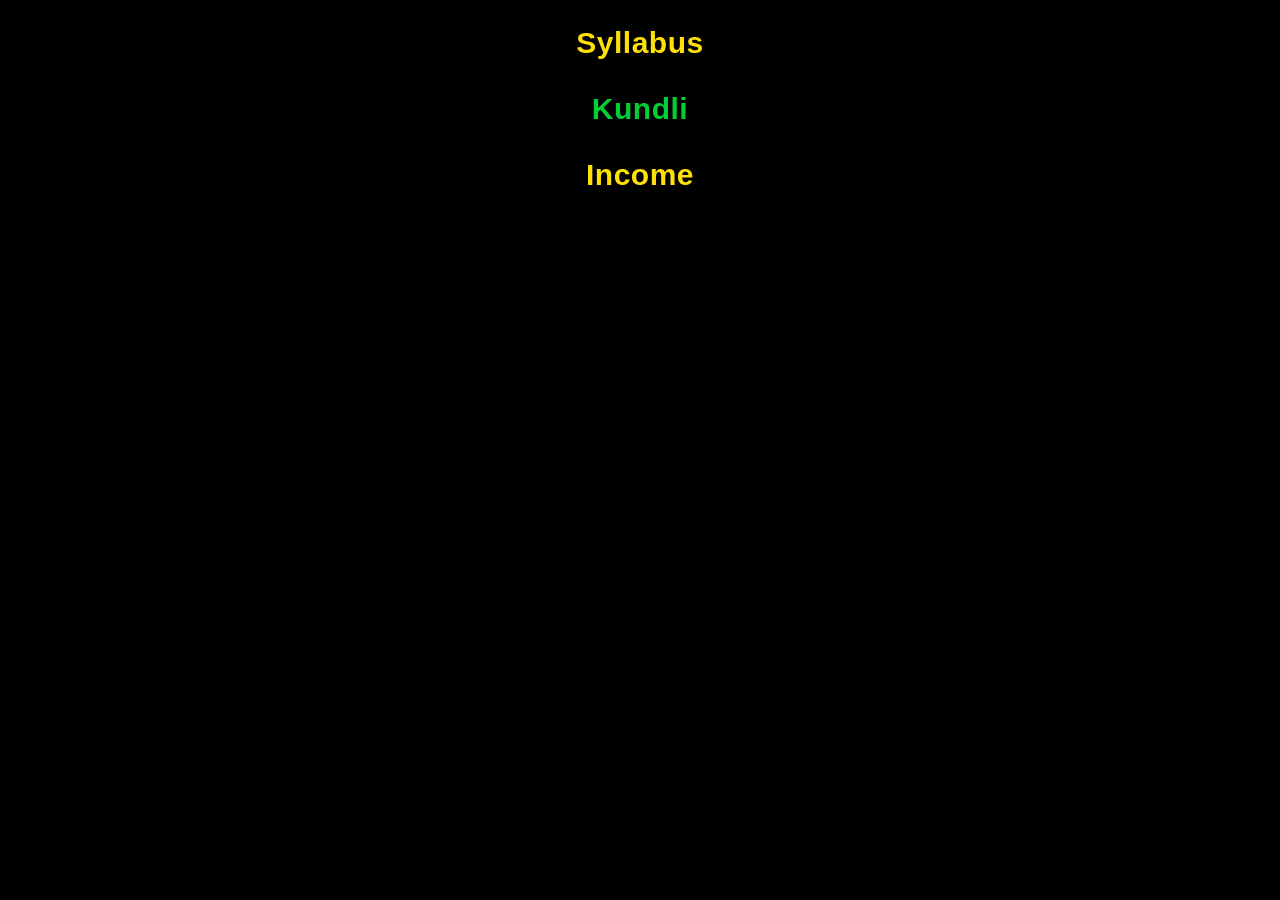
<file: 10_RO_ARO/index.html>
<!DOCTYPE html>
<html>
<head>
<meta charset="UTF-8">
<meta name="viewport" content="width=device-width, initial-scale=1, maximum-scale=1, user-scalable=0">
<link rel="icon" type="image/ico" href="https://demo.one3d.in/emailer-images/heart-india.png">
<link rel="apple-touch-icon" sizes="64x64" href="https://demo.one3d.in/emailer-images/heart-india.png">
<link rel="icon" type="image/ico" sizes="64x64" href="https://demo.one3d.in/emailer-images/heart-india.png">
<link rel="shortcut icon" href="https://demo.one3d.in/emailer-images/heart-india.png">
<link rel="stylesheet" href="../atom-one-light.css">
<title>RO ARO</title>
</head>
<body>
<ul class="my-app">
<li>
<a href="Syllabus.html">Syllabus</a>
</li>
<li>
<a href="Kundli.html">Kundli</a>
</li>
<li>
<a href="Income.html">Income</a>
</li>
</ul>
</body>
</html>
</file>
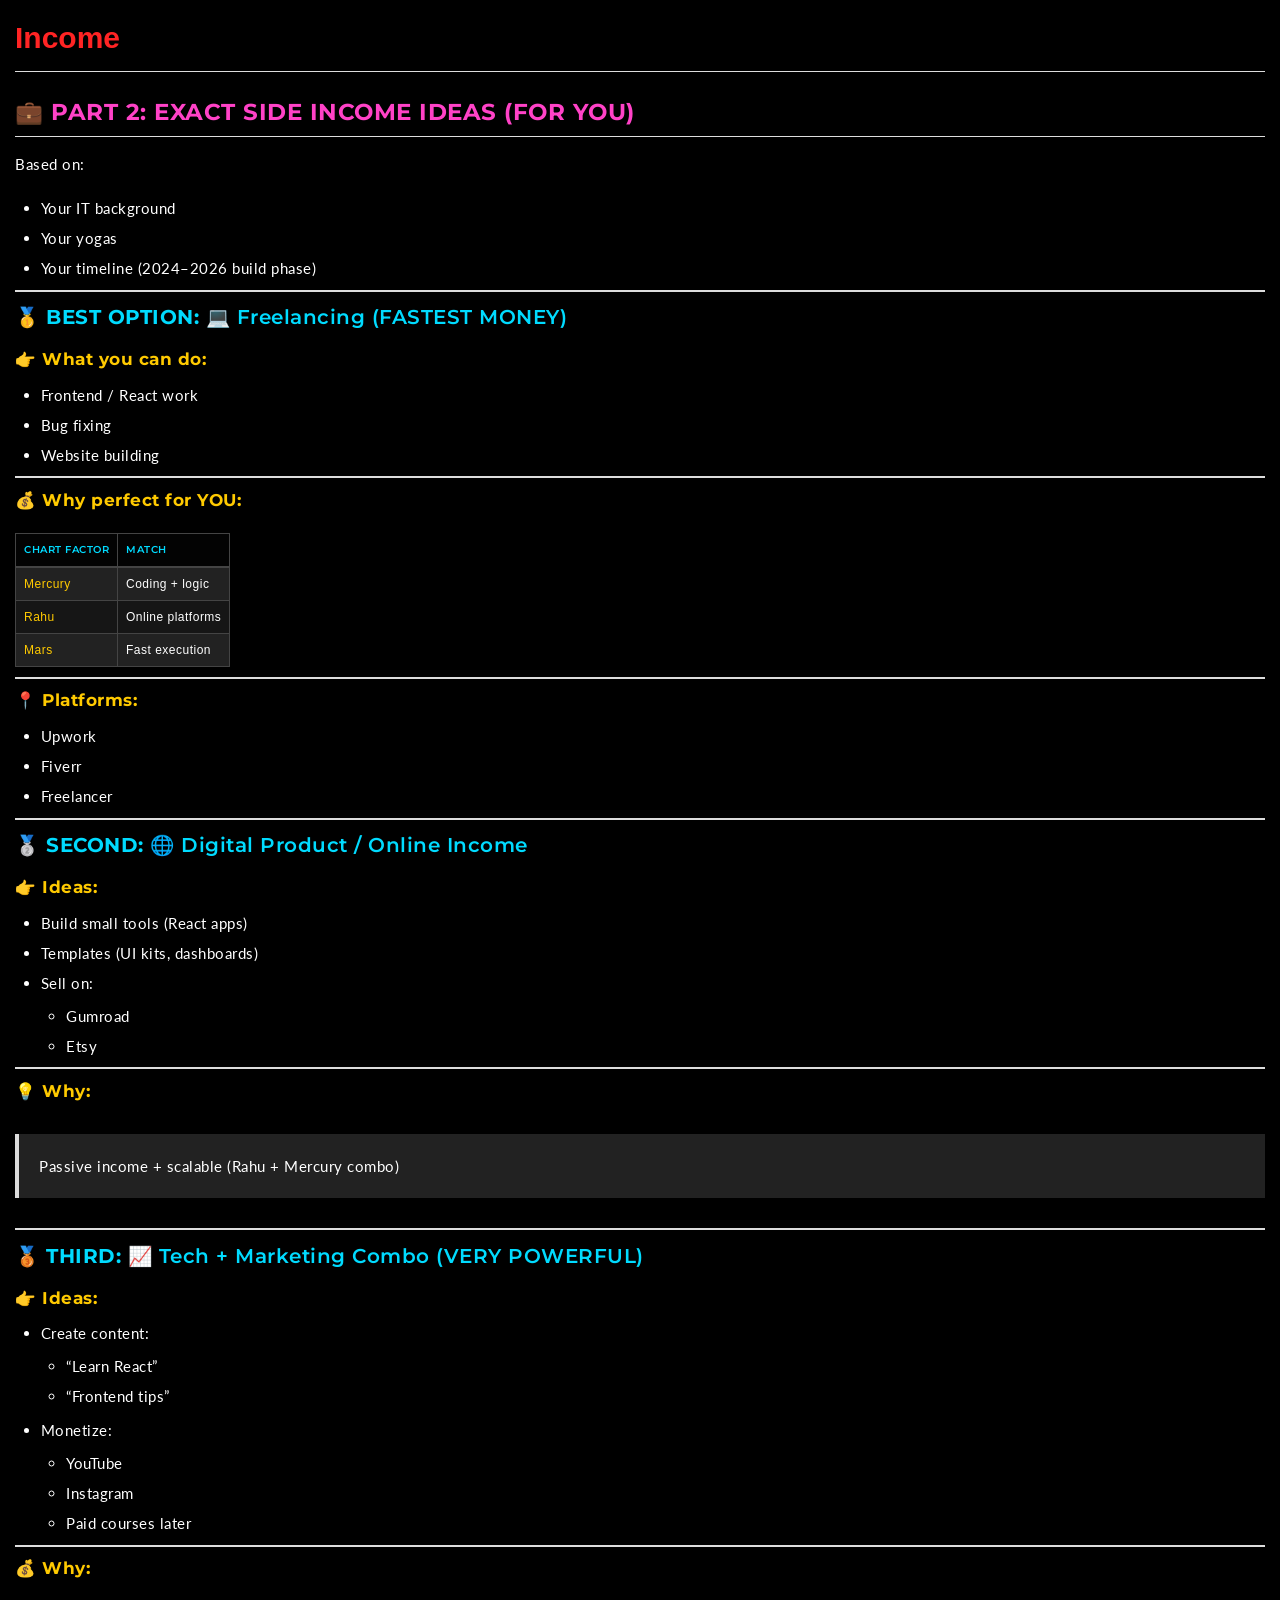
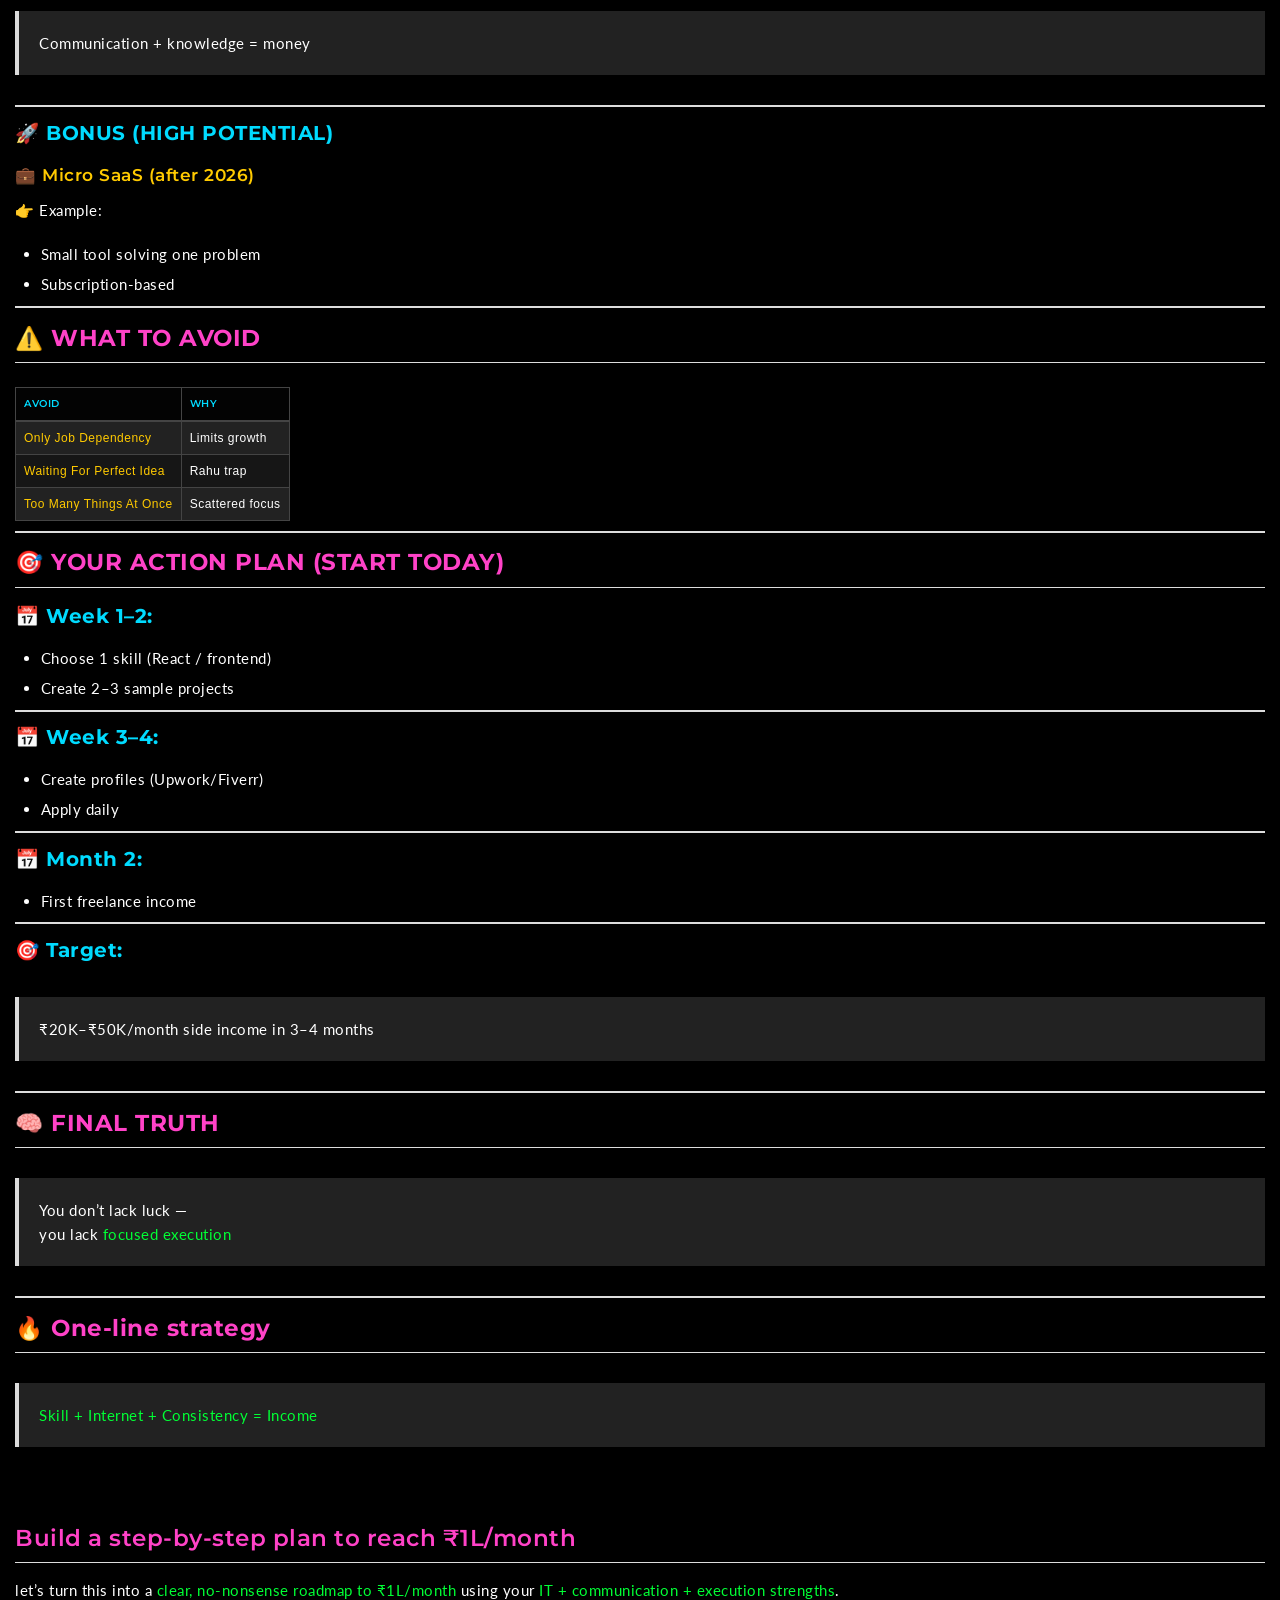
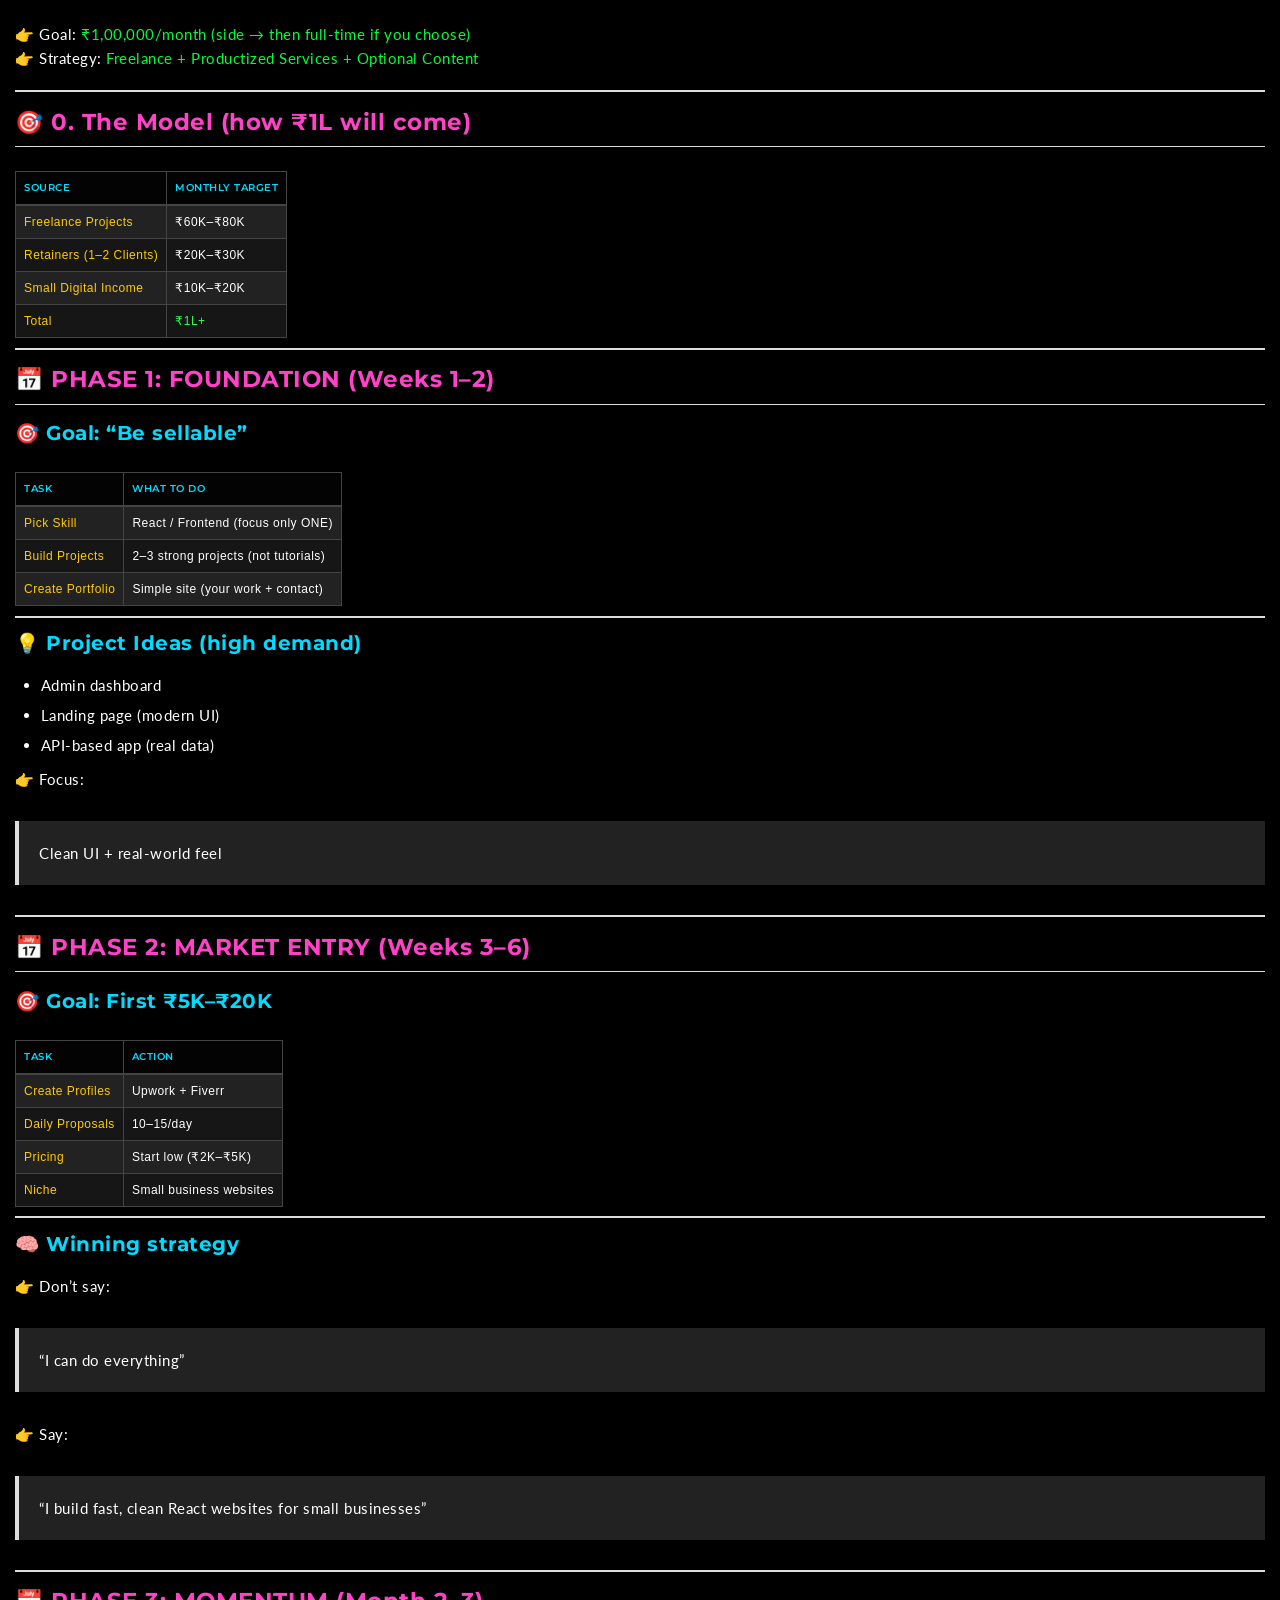
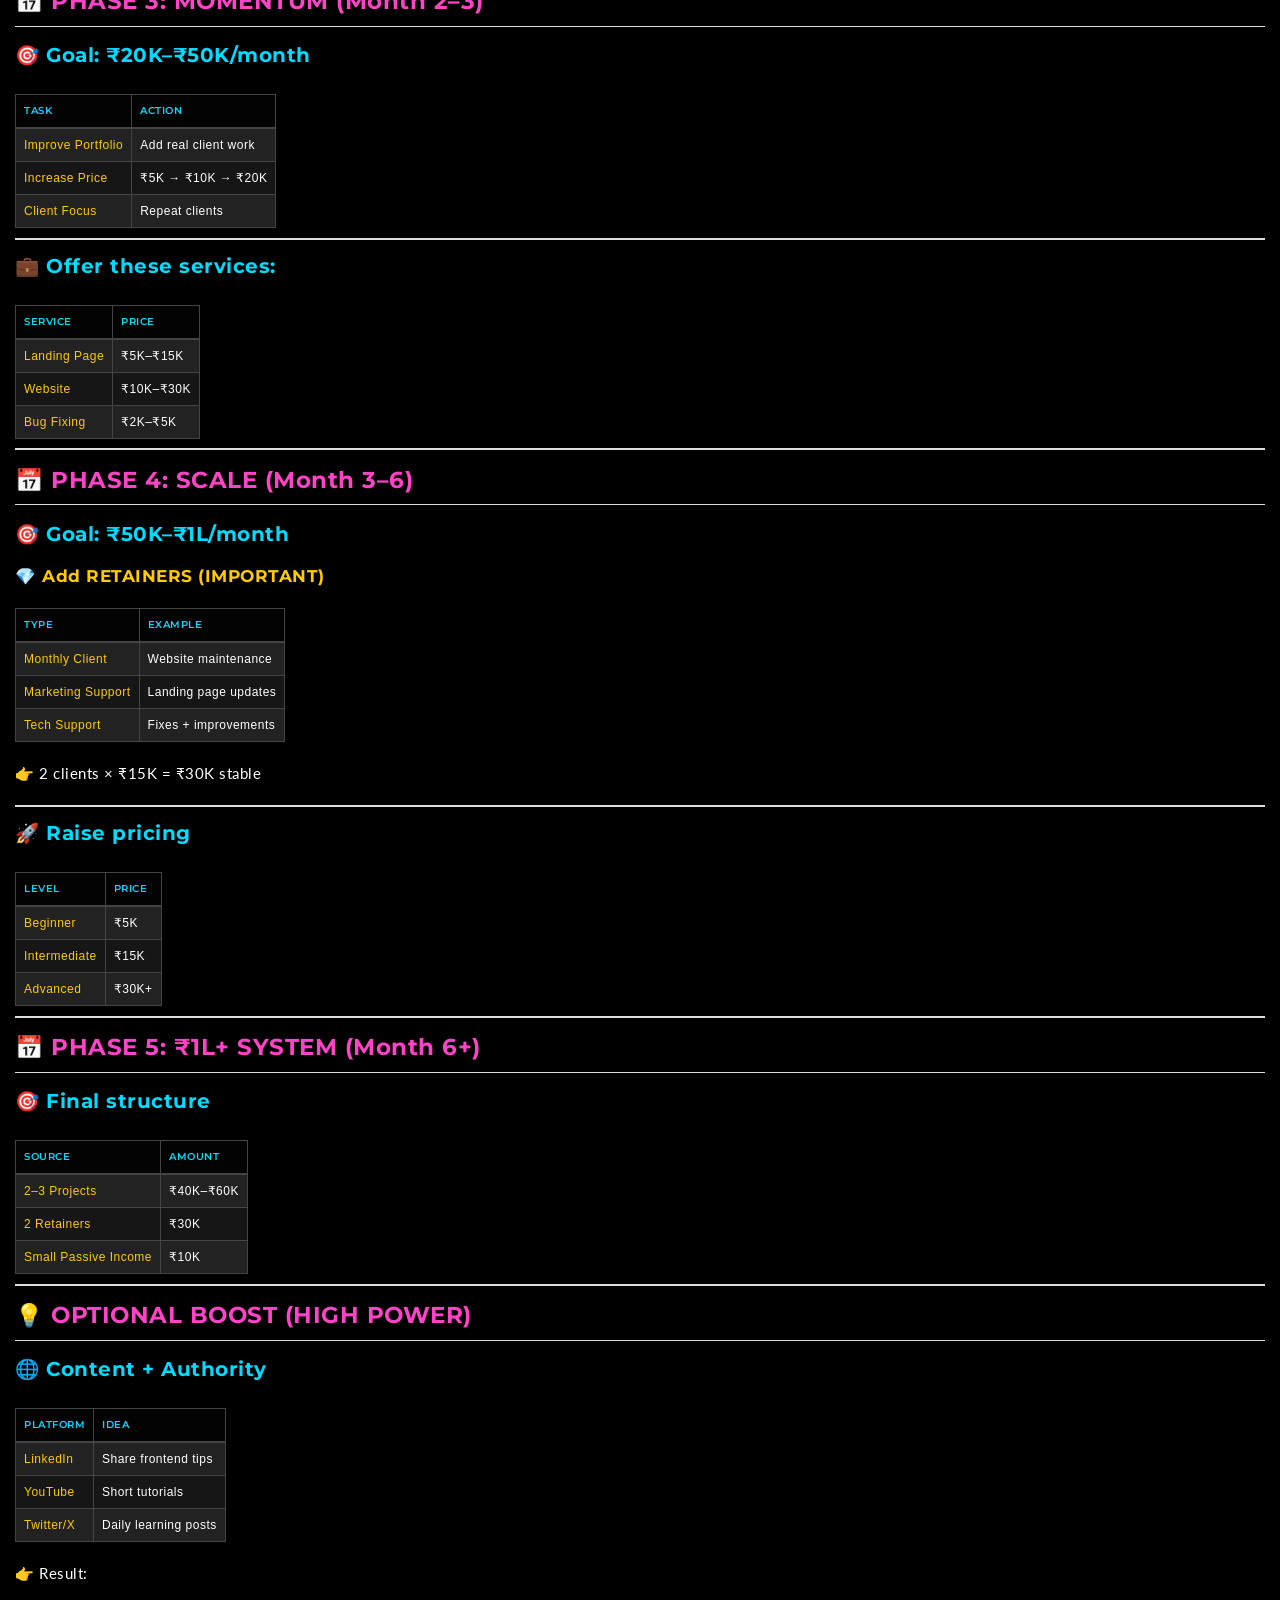
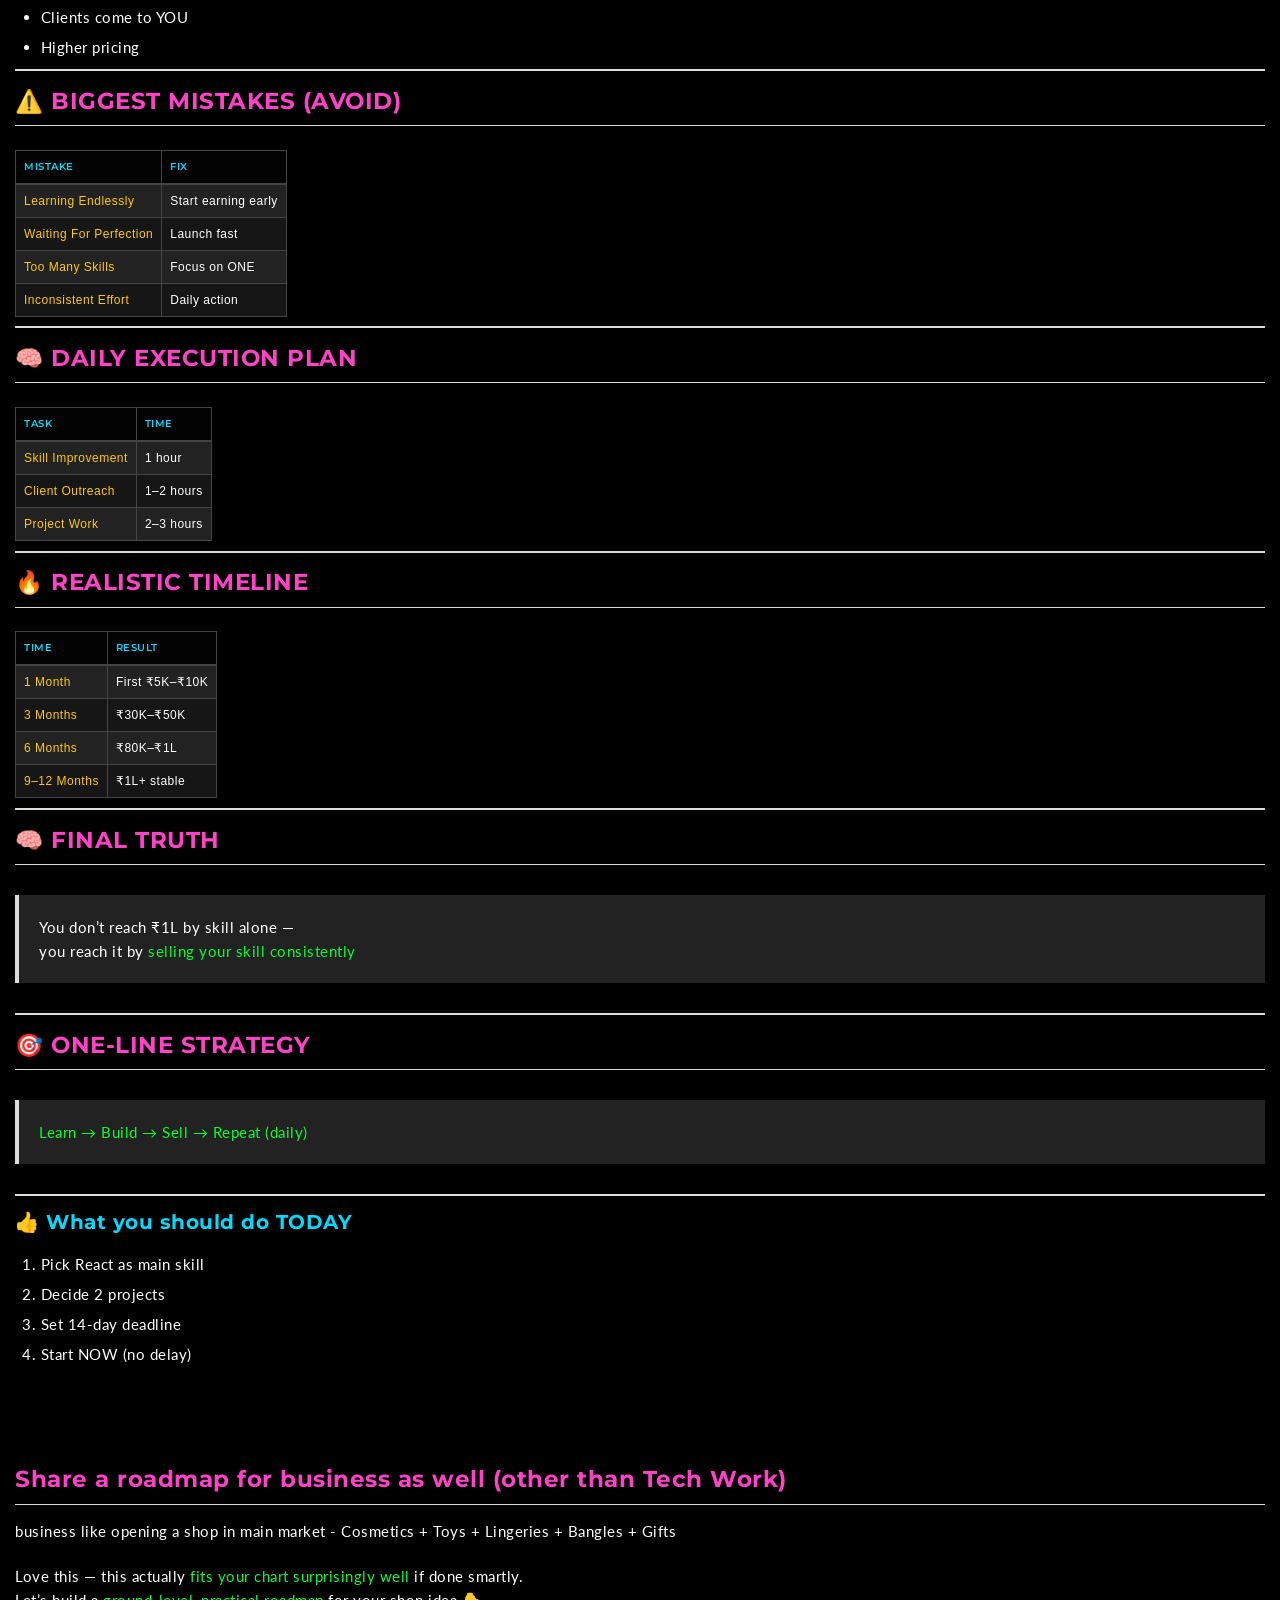
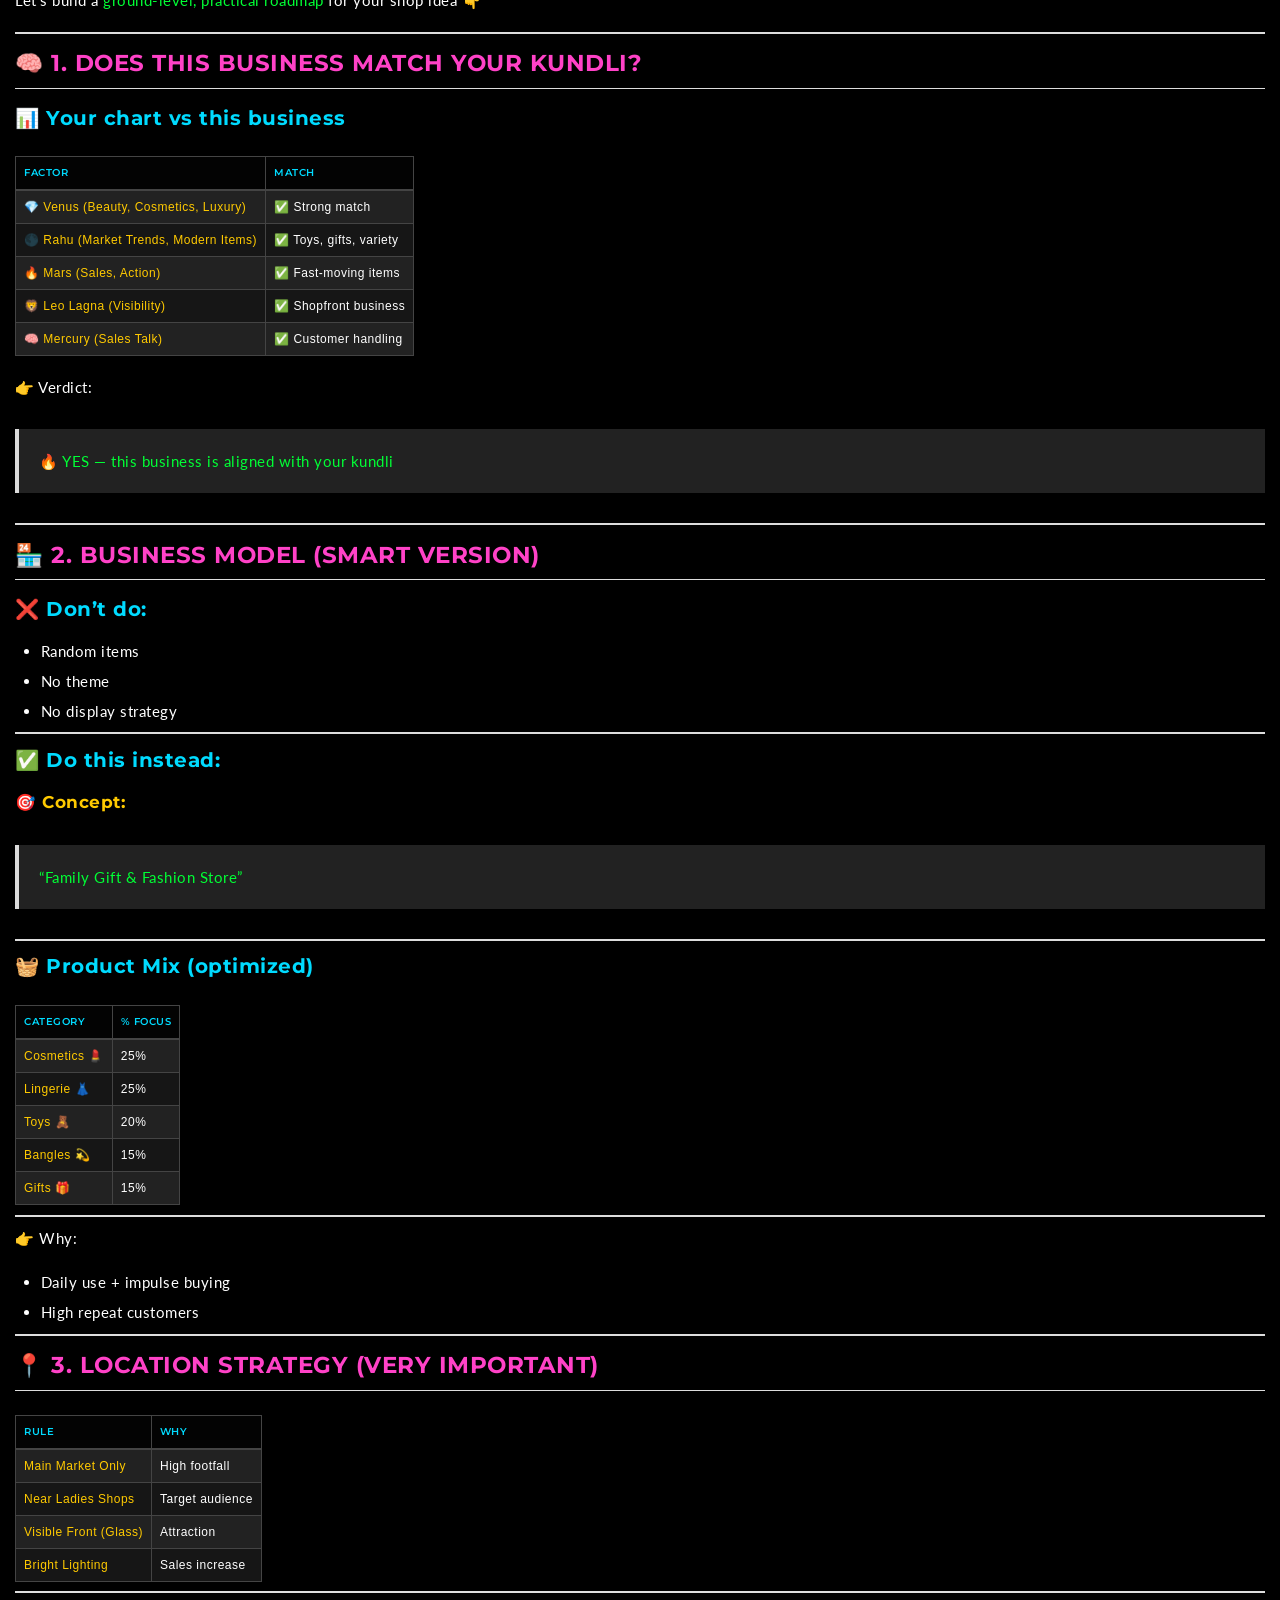
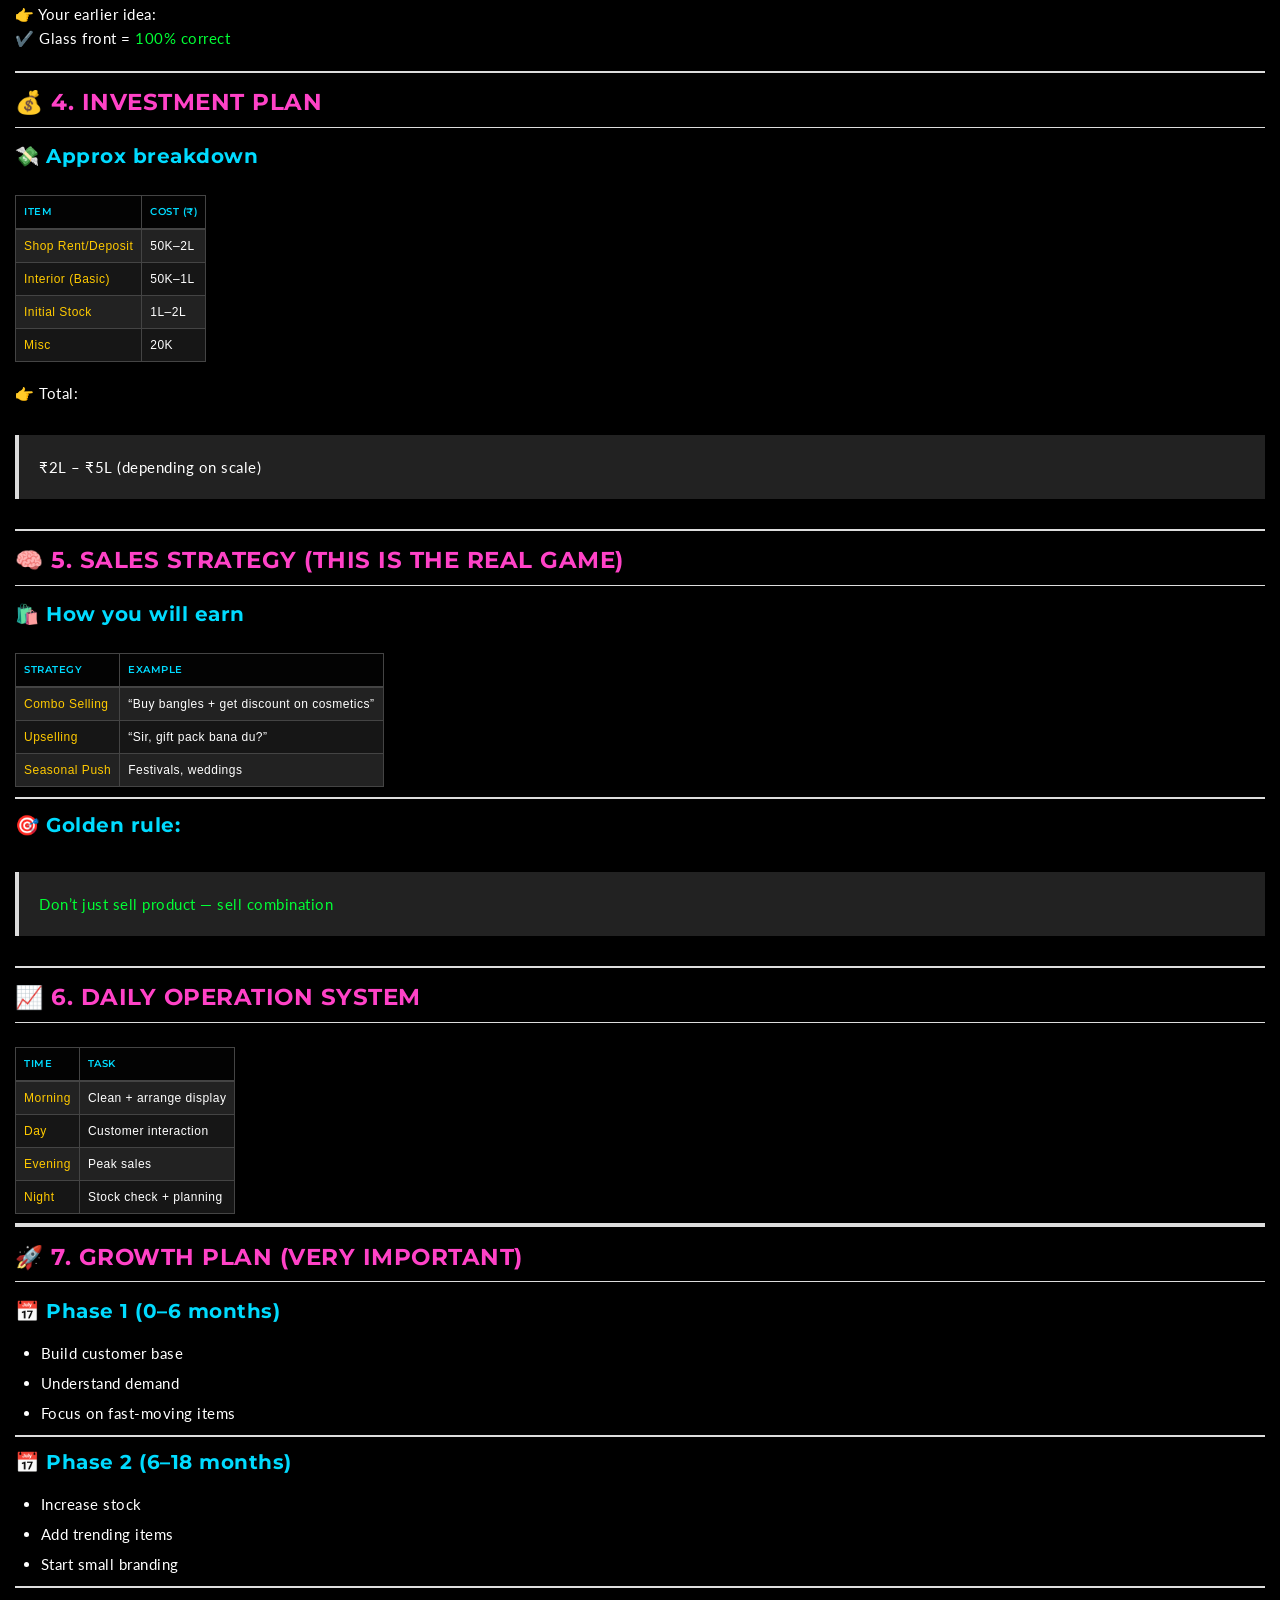
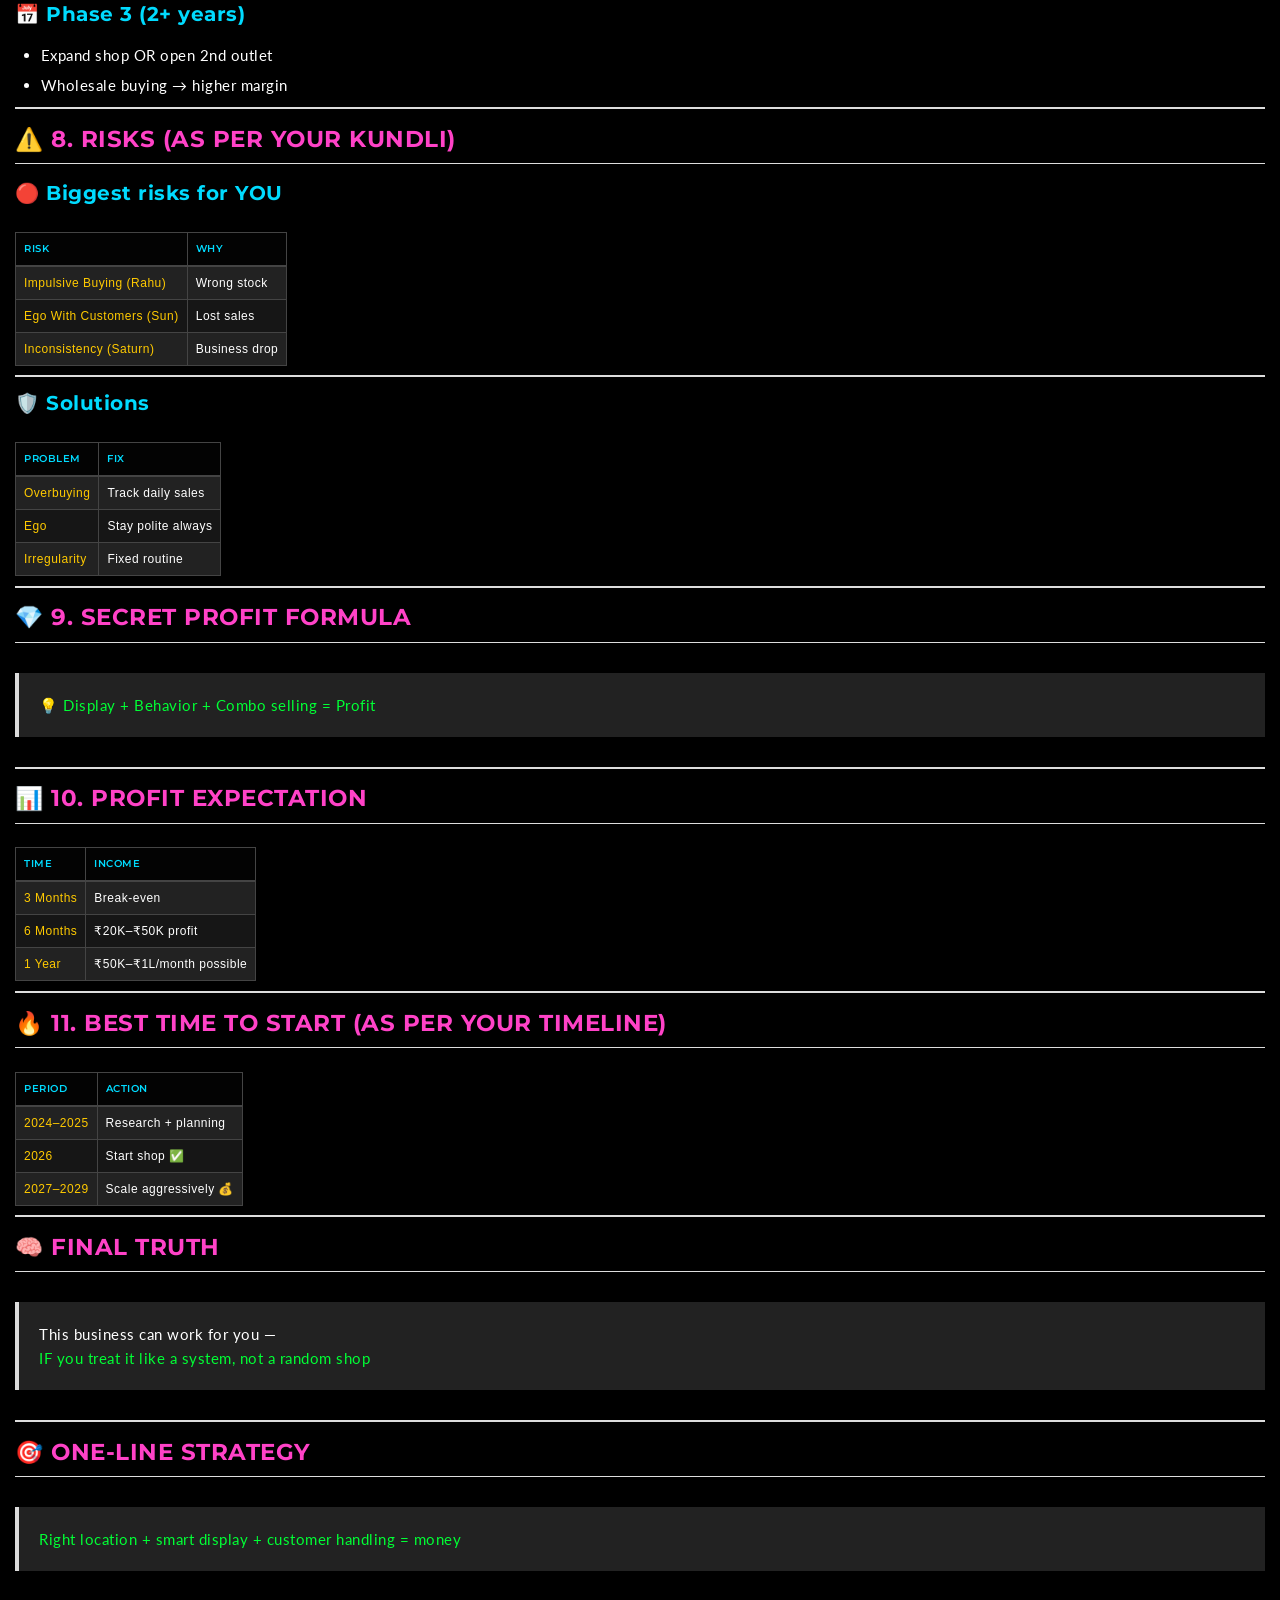
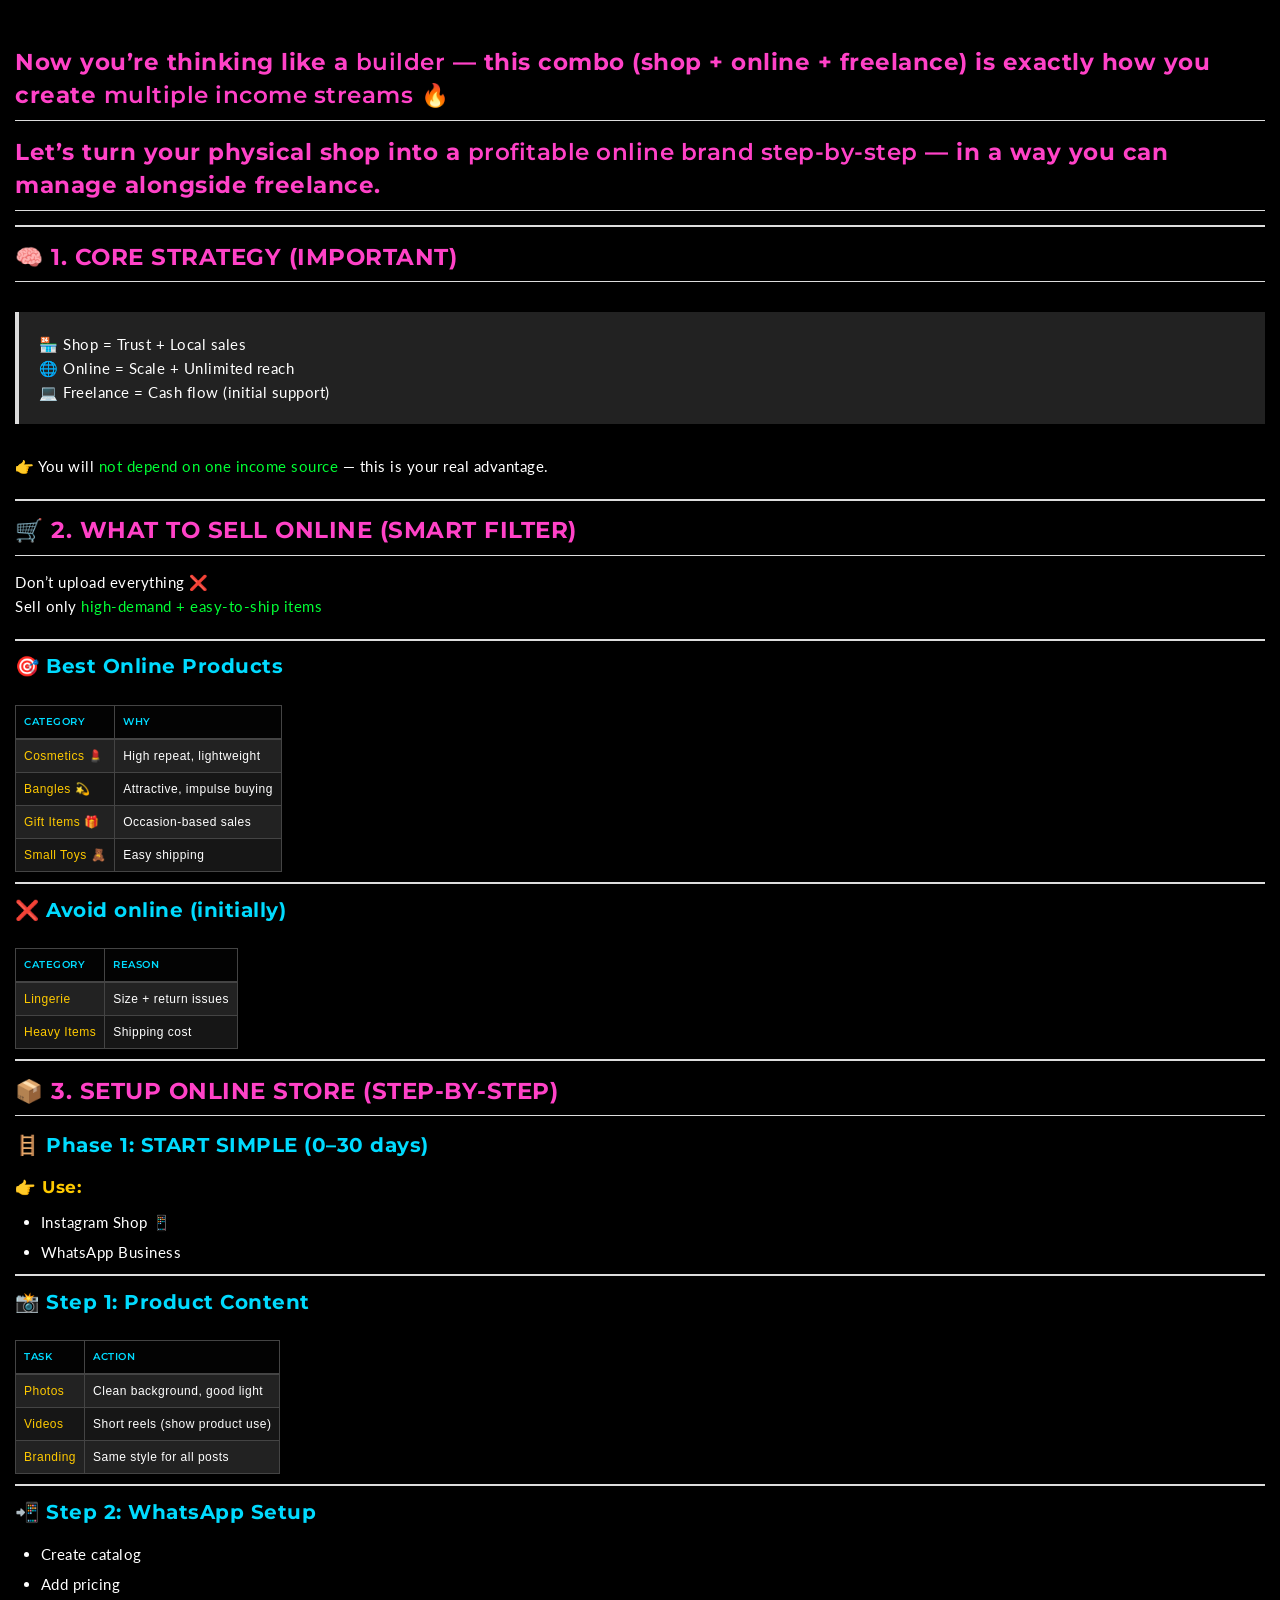
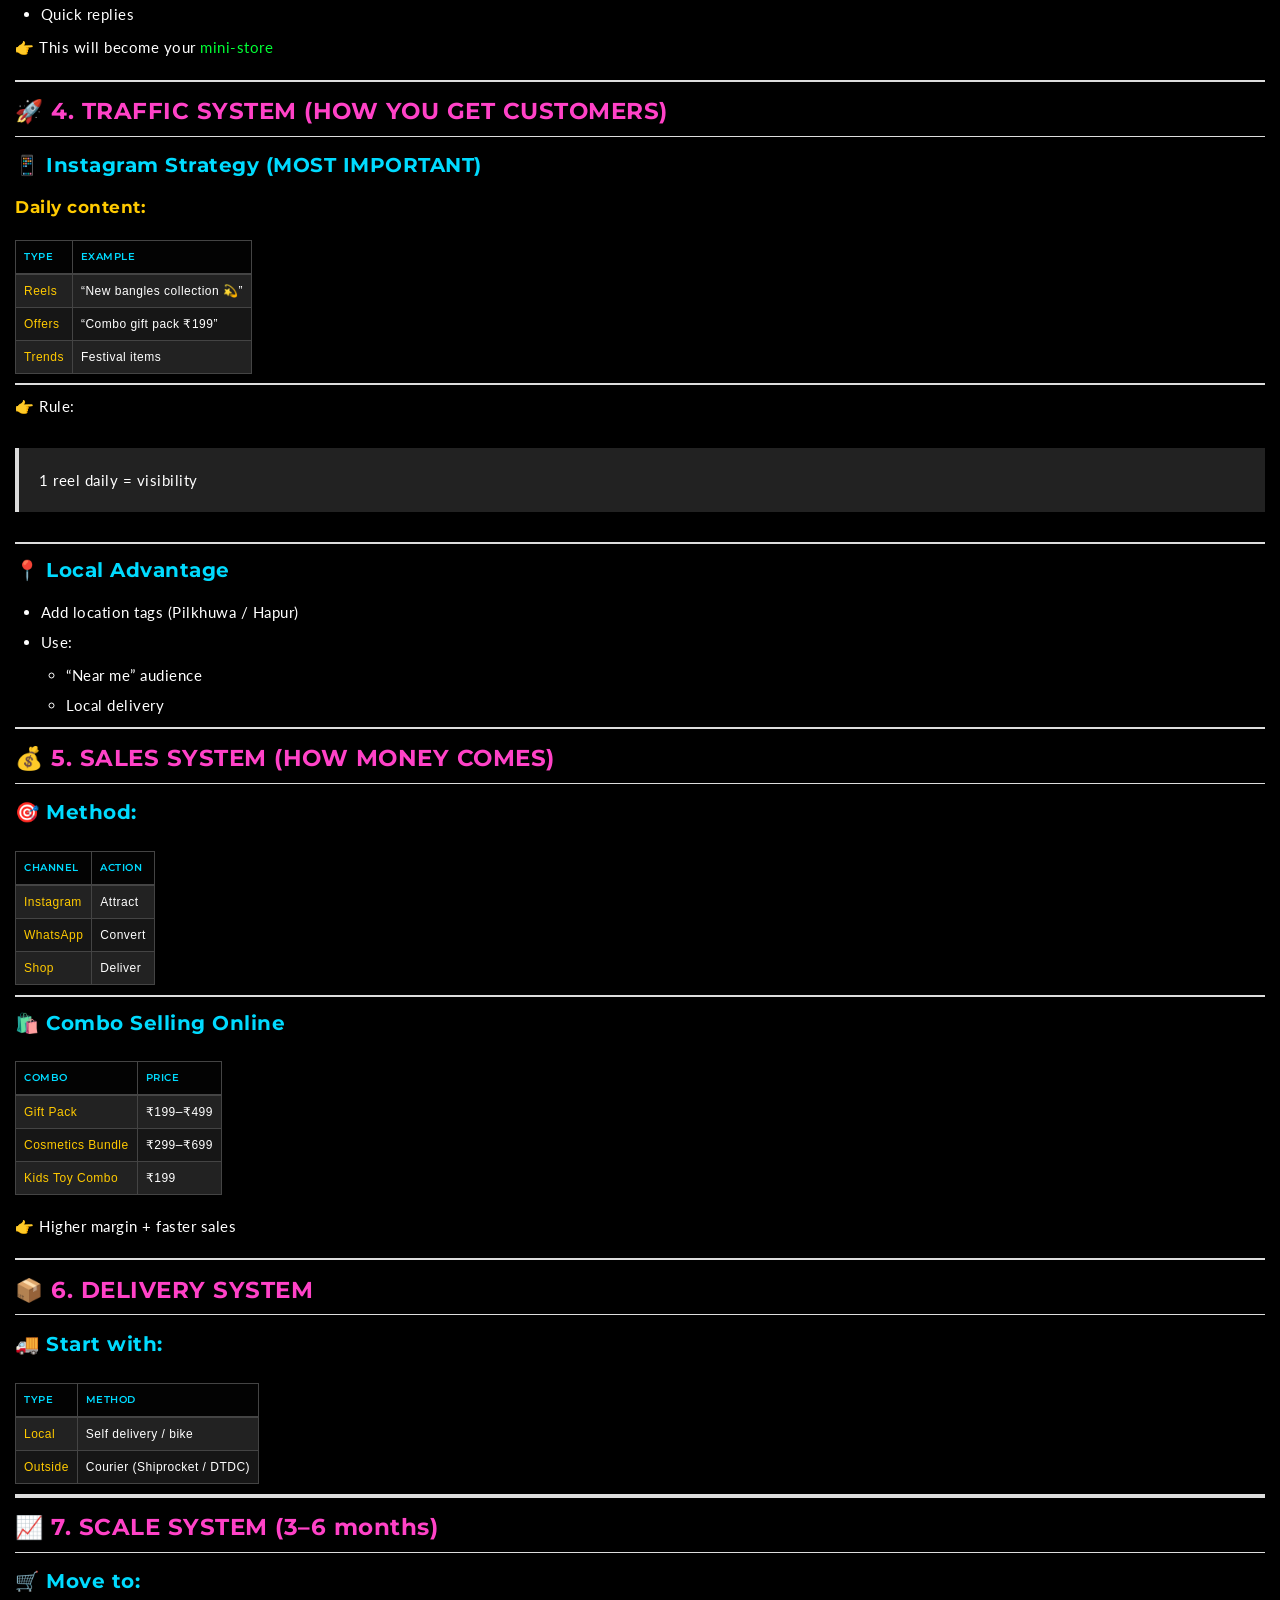
<file: 10_RO_ARO/Income.html>
<!DOCTYPE html>
<html>
<head>
<meta charset="UTF-8">
<meta name="viewport" content="width=device-width, initial-scale=1, maximum-scale=1, user-scalable=0">
<link rel="icon" type="image/ico" href="https://demo.one3d.in/emailer-images/heart-india.png">
<link rel="apple-touch-icon" sizes="64x64" href="https://demo.one3d.in/emailer-images/heart-india.png">
<link rel="icon" type="image/ico" sizes="64x64" href="https://demo.one3d.in/emailer-images/heart-india.png">
<link rel="shortcut icon" href="https://demo.one3d.in/emailer-images/heart-india.png">

<link rel="stylesheet" href="../atom-one-light.css">
						<style>.jsdraw--editButton {
  display: none;
  width: min-content;
  max-height: 50px;
  z-index: 1;
  opacity: 0.9;
  align-self: flex-end;
  justify-self: right;
}

.jsdraw--svgWrapper {
  display: inline-grid;
}

.jsdraw--svgWrapper > * {
  grid-row: 1;
  grid-column: 1;
}

.jsdraw--svgWrapper:hover .jsdraw--editButton,
.jsdraw--svgWrapper:focus .jsdraw--editButton,
.jsdraw--svgWrapper:focus-within .jsdraw--editButton,
.jsdraw--editButton:focus {
  display: block;
}</style><script>(()=>{"use strict";var t={167:(t,e)=>{Object.defineProperty(e,"__esModule",{value:!0}),e.default=t=>{const e=t.querySelector("img");if(!e)return void console.warn("Freehand drawing plugin: No image found in container.");if(t.classList.contains("js-draw--editable"))return;t.classList.add("js-draw--editable");const n=t.getAttribute("data-js-draw-edit-label"),o=t.getAttribute("data-js-draw-content-script-id"),s=()=>{const t=e.src;webviewApi.postMessage(o,t).catch((e=>{console.error("Error posting message!",e,"\nMessage: ",t)}))},r=document.body.classList.contains("mce-content-body")||"tinymce"===document.body.id,d="undefined"!=typeof webviewApi;r?e.style.cursor="pointer":d&&(()=>{const e=document.createElement("button");e.textContent=`${n} 🖊️`,e.classList.add("jsdraw--editButton"),t.appendChild(e),e.onclick=()=>{s()}})(),e.ondblclick=s}}},e={};function n(o){var s=e[o];if(void 0!==s)return s.exports;var r=e[o]={exports:{}};return t[o](r,r.exports,n),r.exports}(()=>{const t=n(167),e=()=>{const e=document.querySelectorAll("*[data-js-draw-content-script-id]");for(const n of e)(0,t.default)(n)};document.addEventListener("joplin-noteDidUpdate",(()=>{e()})),e()})()})();</script></script><style>pre code.hljs {
  display: block;
  overflow-x: auto;
  padding: 1em;
}

code.hljs {
  padding: 3px 5px;
}

/*

Atom One Light by Daniel Gamage
Original One Light Syntax theme from https://github.com/atom/one-light-syntax

base:    #fafafa
mono-1:  #383a42
mono-2:  #686b77
mono-3:  #a0a1a7
hue-1:   #0184bb
hue-2:   #4078f2
hue-3:   #a626a4
hue-4:   #50a14f
hue-5:   #e45649
hue-5-2: #c91243
hue-6:   #986801
hue-6-2: #c18401

*/

.hljs {
  color: #383a42;
  background: #fafafa;
}

.hljs-comment,
.hljs-quote {
  color: #a0a1a7;
  font-style: italic;
}

.hljs-doctag,
.hljs-keyword,
.hljs-formula {
  color: #a626a4;
}

.hljs-section,
.hljs-name,
.hljs-selector-tag,
.hljs-deletion,
.hljs-subst {
  color: #e45649;
}

.hljs-literal {
  color: #0184bb;
}

.hljs-string,
.hljs-regexp,
.hljs-addition,
.hljs-attribute,
.hljs-meta .hljs-string {
  color: #50a14f;
}

.hljs-attr,
.hljs-variable,
.hljs-template-variable,
.hljs-type,
.hljs-selector-class,
.hljs-selector-attr,
.hljs-selector-pseudo,
.hljs-number {
  color: #986801;
}

.hljs-symbol,
.hljs-bullet,
.hljs-link,
.hljs-meta,
.hljs-selector-id,
.hljs-title {
  color: #4078f2;
}

.hljs-built_in,
.hljs-title.class_,
.hljs-class .hljs-title {
  color: #c18401;
}

.hljs-emphasis {
  font-style: italic;
}

.hljs-strong {
  font-weight: bold;
}

.hljs-link {
  text-decoration: underline;
}</style>
						<title>Income</title>
					</head>
					<body>
						<div class="exported-note"><div class="exported-note-title">Income</div>

<style>
		/* https://necolas.github.io/normalize.css/ */
		html{line-height:1.15;-ms-text-size-adjust:100%;-webkit-text-size-adjust:100%}body{margin:0}
		article,aside,footer,header,nav,section{display:block}h1{font-size:2em;margin:.67em 0}hr{box-sizing:content-box;height:0;overflow:visible}
		pre{font-family:monospace,monospace;font-size:1em}a{background-color:transparent;-webkit-text-decoration-skip:objects}
		b,strong{font-weight:bolder}small{font-size:80%}img{border-style:none}

		body {
			font-size: 15px;
			color: #32373F;
			word-wrap: break-word;
			line-height: 1.6em;
			background-color: #ffffff;
			font-family: 'Avenir Next', 'Avenir', 'Arial', sans-serif;
			padding-bottom: 0px;
			padding-top: 0px;
		}
		kbd {
			border: 1px solid rgb(220, 220, 220);
			box-shadow: inset 0 -1px 0 rgb(220, 220, 220);
			padding: 2px 4px;
			border-radius: 3px;
			background-color: rgb(243, 243, 243);
		}

		:root {
			--scrollbar-size: 7px;
		}

		::-webkit-scrollbar {
			width: var(--scrollbar-size);
			height: var(--scrollbar-size);
		}
		::-webkit-scrollbar-thumb {
			border-radius: calc(var(--scrollbar-size) / 2);
		}
		::-webkit-scrollbar-corner {
			background: none;
		}
		::-webkit-scrollbar-track {
			border: none;
		}
		::-webkit-scrollbar-thumb {
			background: rgba(50, 55, 63, 0.54); 
		}
		::-webkit-scrollbar-track:hover {
			background: rgba(0, 0, 0, 0.1); 
		}
		::-webkit-scrollbar-thumb:hover {
			background: rgba(50, 55, 63, 0.63); 
		}

		

		/* Remove top padding and margin from first child so that top of rendered text is aligned to top of text editor text */

		#rendered-md > h1:first-child,
		#rendered-md > h2:first-child,
		#rendered-md > h3:first-child,
		#rendered-md > h4:first-child,
		#rendered-md > ul:first-child,
		#rendered-md > ol:first-child,
		#rendered-md > table:first-child,
		#rendered-md > blockquote:first-child,
		#rendered-md > img:first-child,
		#rendered-md > p:first-child {
			margin-top: 0;
			padding-top: 0;
		}
		
		p, h1, h2, h3, h4, h5, h6, ul, table {
			margin-top: .6em;
			margin-bottom: 1.35em;

			/*
				Adds support for RTL text in the note body. It automatically detects the direction using the content.
				Issue: https://github.com/laurent22/joplin/issues/3991
			*/
			unicode-bidi: plaintext;
		}

		h1, h2, h3, h4, h5, h6, ul, table {
			margin-bottom: 0.65em;
		}

		h1, h2, h3, h4, h5, h6 {
			line-height: 1.5em;
		}
		h1 {
			font-size: 1.5em;
			font-weight: bold;
			border-bottom: 1px solid #dddddd;
			padding-bottom: .3em;
		}
		h2 {
			font-size: 1.3em;
			font-weight: bold;
			padding-bottom: .1em; */
		}
		h3 {
			font-size: 1.1em;
			font-weight: bold;
		}
		h4, h5, h6 {
			font-size: 1em;
			font-weight: bold;
		}

		.exported-note-title {
			font-size: 2em;
			font-weight: bold;
			margin-bottom: 0.8em;
			line-height: 1.5em;
			padding-bottom: .35em;
			border-bottom: 1px solid #dddddd;
		}

		a {
			color: #155BDA;
		}
		ul, ol {
			padding-left: 0;
			margin-left: 1.7em;
		}
		li {
			margin-bottom: .4em;
		}
		li p {
			margin-top: 0.2em;
			margin-bottom: 0;
		}

		dt {
			font-weight: bold;
			margin-bottom: 0.25em;
		}

		dd {
			margin-inline-start: 2.5em;
			margin-bottom: 0.5em;
		}

		.resource-icon {
			display: inline-block;
			position: relative;
			top: 0.3em;
			text-decoration: none;
			width: 1.2em;
			height: 1.4em;
			margin-right: 0.4em;
			background-color:  #155BDA;
		}
    /* These icons are obtained from the wonderful ForkAwesome project by copying the src svgs 
     * into the css classes below.
     * svgs are obtained from https://github.com/ForkAwesome/Fork-Awesome/tree/master/src/icons/svg
     * instead of the svg width, height property you must use a viewbox here, 0 0 1536 1792 is typically the actual size of the icon
     * each line begins with the pre-amble -webkit-mask: url("data:image/svg+xml;utf8,
     * and of course finishes with ");
     * to prevent artifacts it is also necessary to include -webkit-mask-repeat: no-repeat;
     * on the following line
     * */
		.fa-joplin {
			/* Awesome Font file */
			-webkit-mask: url("data:image/svg+xml;utf8,<svg viewBox='0 0 1536 1792' xmlns='http://www.w3.org/2000/svg'><path d='M373.834 128C168.227 128 0 296.223 0 501.834v788.336C0 1495.778 168.227 1664 373.834 1664h788.336c205.608 0 373.83-168.222 373.83-373.83V501.834C1536 296.224 1367.778 128 1162.17 128zm397.222 205.431h417.424a7.132 7.132 0 0 1 7.132 7.133v132.552c0 4.461-3.619 8.073-8.077 8.073h-57.23c-24.168 0-43.768 19.338-44.284 43.374v2.377h-.017v136.191h-.053l-.466 509.375c-5.02 77.667-39.222 149.056-96.324 201.046-60.28 54.834-141.948 85.017-229.962 85.017-12.45 0-25.208-.61-37.907-1.785-92.157-8.682-181.494-48.601-251.662-112.438-71.99-65.517-117.147-150.03-127.164-238-11.226-98.763 23.42-192.783 95.045-257.937 81.99-74.637 198.185-101.768 316.613-75.704 5.574 1.227 9.55 6.282 9.55 11.997v199.52c-.199 2.625-1.481 6.599-8.183 2.896-.663-.365-1.194-.511-1.653-.531-21.987-10.587-45.159-17.57-68.559-19.916-.38-.04-.757-.124-1.138-.163-.537-.048-1.034-.033-1.556-.075-4.13-.354-8.183-.517-12.203-.58-.87-.011-1.771-.127-2.641-.127-.486 0-.951.05-1.437.057-1.464.011-2.886.115-4.33.163-2.76.102-5.497.211-8.182.448-.273.024-.547.07-.835.097-25.509 2.4-47.864 11.104-65.012 25.47-.954.802-1.974 1.53-2.9 2.36a1.34 1.34 0 0 1-.168.146c-23.96 21.8-34.881 53.872-30.726 90.316 4.62 40.737 26.94 81.156 62.841 113.823 35.908 32.67 80.335 52.977 125.113 57.186 35.118 3.36 66.547-3.919 89.899-20.461a97.255 97.255 0 0 0 9.365-7.501c2.925-2.661 5.569-5.5 8.086-8.416.3-.348.672-.673.975-1.024 8.253-9.864 14.222-21.067 17.996-33.148.639-2.034 1.051-4.148 1.564-6.227.381-1.563.81-3.106 1.112-4.693.555-2.784.923-5.632 1.253-8.49.086-.709.183-1.414.237-2.128.492-4.893.693-9.858.55-14.91h.013V521.623c-2.01-22.626-20.78-40.434-43.928-40.434h-57.23a8.071 8.071 0 0 1-8.077-8.073V340.564a7.132 7.132 0 0 1 7.136-7.133z'/></svg>");
		}
		.fa-file-image {
			-webkit-mask: url("data:image/svg+xml;utf8,<svg viewBox='0 0 1536 1792' xmlns='http://www.w3.org/2000/svg'><path d='M1468 380c37 37 68 111 68 164v1152c0 53-43 96-96 96H96c-53 0-96-43-96-96V96C0 43 43 0 96 0h896c53 0 127 31 164 68zm-444-244v376h376c-6-17-15-34-22-41l-313-313c-7-7-24-16-41-22zm384 1528V640H992c-53 0-96-43-96-96V128H128v1536h1280zm-128-448v320H256v-192l192-192 128 128 384-384zm-832-192c-106 0-192-86-192-192s86-192 192-192 192 86 192 192-86 192-192 192z'/></svg>");
      -webkit-mask-repeat: no-repeat;
		}
		.fa-file-pdf {
			-webkit-mask: url("data:image/svg+xml;utf8,<svg viewBox='0 0 1536 1792' xmlns='http://www.w3.org/2000/svg'><path d='M1468 380c37 37 68 111 68 164v1152c0 53-43 96-96 96H96c-53 0-96-43-96-96V96C0 43 43 0 96 0h896c53 0 127 31 164 68zm-444-244v376h376c-6-17-15-34-22-41l-313-313c-7-7-24-16-41-22zm384 1528V640H992c-53 0-96-43-96-96V128H128v1536h1280zm-514-593c25 20 53 38 84 56 42-5 81-7 117-7 67 0 152 8 177 49 7 10 13 28 2 52-1 1-2 3-3 4v1c-3 18-18 38-71 38-64 0-161-29-245-73-139 15-285 46-392 83-103 176-182 262-242 262-10 0-19-2-28-7l-24-12c-3-1-4-3-6-5-5-5-9-16-6-36 10-46 64-123 188-188 8-5 18-2 23 6 1 1 2 3 2 4 31-51 67-116 107-197 45-90 80-178 104-262-32-109-42-221-24-287 7-25 22-40 42-40h22c15 0 27 5 35 15 12 14 15 36 9 68-1 3-2 6-4 8 1 3 1 5 1 8v30c-1 63-2 123-14 192 35 105 87 190 146 238zm-576 411c30-14 73-57 137-158-75 58-122 124-137 158zm398-920c-10 28-10 76-2 132 3-16 5-31 7-44 2-17 5-31 7-43 1-3 2-5 4-8-1-1-1-3-2-5-1-18-7-29-13-36 0 2-1 3-1 4zm-124 661c88-35 186-63 284-81-10-8-20-15-29-23-49-43-93-103-127-176-19 61-47 126-83 197-15 28-30 56-45 83zm646-16c-5-5-31-24-140-24 49 18 94 28 124 28 9 0 14 0 18-1 0-1-1-2-2-3z'/></svg>");
      -webkit-mask-repeat: no-repeat;
		}
		.fa-file-word {
			-webkit-mask: url("data:image/svg+xml;utf8,<svg viewBox='0 0 1536 1792' xmlns='http://www.w3.org/2000/svg'><path d='M1468 380c37 37 68 111 68 164v1152c0 53-43 96-96 96H96c-53 0-96-43-96-96V96C0 43 43 0 96 0h896c53 0 127 31 164 68zm-444-244v376h376c-6-17-15-34-22-41l-313-313c-7-7-24-16-41-22zm384 1528V640H992c-53 0-96-43-96-96V128H128v1536h1280zM233 768v107h70l164 661h159l128-485c5-15 8-30 10-46 1-8 2-16 2-24h4l3 24c3 14 4 30 9 46l128 485h159l164-661h70V768h-300v107h90l-99 438c-4 16-6 33-7 46l-2 21h-4c0-6-2-14-3-21-3-13-5-30-9-46L825 768H711l-144 545c-4 16-5 33-8 46l-4 21h-4l-2-21c-1-13-3-30-7-46l-99-438h90V768H233z'/></svg>");
      -webkit-mask-repeat: no-repeat;
		}
		.fa-file-powerpoint {
			-webkit-mask: url("data:image/svg+xml;utf8,<svg viewBox='0 0 1536 1792' xmlns='http://www.w3.org/2000/svg'><path d='M1468 380c37 37 68 111 68 164v1152c0 53-43 96-96 96H96c-53 0-96-43-96-96V96C0 43 43 0 96 0h896c53 0 127 31 164 68zm-444-244v376h376c-6-17-15-34-22-41l-313-313c-7-7-24-16-41-22zm384 1528V640H992c-53 0-96-43-96-96V128H128v1536h1280zm-992-234v106h327v-106h-93v-167h137c43 0 82-2 118-15 90-31 146-124 146-233s-54-193-137-228c-38-15-84-19-130-19H416v107h92v555h-92zm353-280H650V882h120c35 0 62 6 83 18 36 21 56 62 56 115 0 56-20 99-62 120-21 10-47 15-78 15z'/></svg>");
      -webkit-mask-repeat: no-repeat;
		}
		.fa-file-excel {
			-webkit-mask: url("data:image/svg+xml;utf8,<svg viewBox='0 0 1536 1792' xmlns='http://www.w3.org/2000/svg'><path d='M1468 380c37 37 68 111 68 164v1152c0 53-43 96-96 96H96c-53 0-96-43-96-96V96C0 43 43 0 96 0h896c53 0 127 31 164 68zm-444-244v376h376c-6-17-15-34-22-41l-313-313c-7-7-24-16-41-22zm384 1528V640H992c-53 0-96-43-96-96V128H128v1536h1280zm-979-234v106h281v-106h-75l103-161c12-19 18-34 21-34h2c1 4 3 7 5 10 4 8 10 14 17 24l107 161h-76v106h291v-106h-68l-192-273 195-282h67V768H828v107h74l-103 159c-12 19-21 34-21 33h-2c-1-4-3-7-5-10-4-7-9-14-17-23L648 875h76V768H434v107h68l189 272-194 283h-68z'/></svg>");
      -webkit-mask-repeat: no-repeat;
		}
		.fa-file-audio {
			-webkit-mask: url("data:image/svg+xml;utf8,<svg viewBox='0 0 1536 1792' xmlns='http://www.w3.org/2000/svg'><path d='M1468 380c37 37 68 111 68 164v1152c0 53-43 96-96 96H96c-53 0-96-43-96-96V96C0 43 43 0 96 0h896c53 0 127 31 164 68zm-444-244v376h376c-6-17-15-34-22-41l-313-313c-7-7-24-16-41-22zm384 1528V640H992c-53 0-96-43-96-96V128H128v1536h1280zM620 850c12 5 20 17 20 30v544c0 13-8 25-20 30-4 1-8 2-12 2-8 0-16-3-23-9l-166-167H288c-18 0-32-14-32-32v-192c0-18 14-32 32-32h131l166-167c10-9 23-12 35-7zm417 689c19 0 37-8 50-24 83-102 129-231 129-363s-46-261-129-363c-22-28-63-32-90-10-28 23-32 63-9 91 65 80 100 178 100 282s-35 202-100 282c-23 28-19 68 9 90 12 10 26 15 40 15zm-211-148c17 0 34-7 47-20 56-60 87-137 87-219s-31-159-87-219c-24-26-65-27-91-3-25 24-27 65-2 91 33 36 52 82 52 131s-19 95-52 131c-25 26-23 67 2 91 13 11 29 17 44 17z'/></svg>");
      -webkit-mask-repeat: no-repeat;
		}
		.fa-file-video {
			-webkit-mask: url("data:image/svg+xml;utf8,<svg viewBox='0 0 1536 1792' xmlns='http://www.w3.org/2000/svg'><path d='M1468 380c37 37 68 111 68 164v1152c0 53-43 96-96 96H96c-53 0-96-43-96-96V96C0 43 43 0 96 0h896c53 0 127 31 164 68zm-444-244v376h376c-6-17-15-34-22-41l-313-313c-7-7-24-16-41-22zm384 1528V640H992c-53 0-96-43-96-96V128H128v1536h1280zM768 768c70 0 128 58 128 128v384c0 70-58 128-128 128H384c-70 0-128-58-128-128V896c0-70 58-128 128-128h384zm492 2c12 5 20 17 20 30v576c0 13-8 25-20 30-4 1-8 2-12 2-8 0-17-3-23-9l-265-266v-90l265-266c6-6 15-9 23-9 4 0 8 1 12 2z'/></svg>");
      -webkit-mask-repeat: no-repeat;
		}
		.fa-file-archive {
			-webkit-mask: url("data:image/svg+xml;utf8,<svg viewBox='0 0 1536 1792' xmlns='http://www.w3.org/2000/svg'><path d='M640 384V256H512v128h128zm128 128V384H640v128h128zM640 640V512H512v128h128zm128 128V640H640v128h128zm700-388c37 37 68 111 68 164v1152c0 53-43 96-96 96H96c-53 0-96-43-96-96V96C0 43 43 0 96 0h896c53 0 127 31 164 68zm-444-244v376h376c-6-17-15-34-22-41l-313-313c-7-7-24-16-41-22zm384 1528V640H992c-53 0-96-43-96-96V128H768v128H640V128H128v1536h1280zM781 943c85 287 107 349 107 349 5 17 8 34 8 52 0 111-108 192-256 192s-256-81-256-192c0-18 3-35 8-52 0 0 21-62 120-396V768h128v128h79c29 0 54 19 62 47zm-141 465c71 0 128-29 128-64s-57-64-128-64-128 29-128 64 57 64 128 64z'/></svg>");
      -webkit-mask-repeat: no-repeat;
		}
		.fa-file-code {
			-webkit-mask: url("data:image/svg+xml;utf8,<svg viewBox='0 0 1536 1792' xmlns='http://www.w3.org/2000/svg'><path d='M1468 380c37 37 68 111 68 164v1152c0 53-43 96-96 96H96c-53 0-96-43-96-96V96C0 43 43 0 96 0h896c53 0 127 31 164 68zm-444-244v376h376c-6-17-15-34-22-41l-313-313c-7-7-24-16-41-22zm384 1528V640H992c-53 0-96-43-96-96V128H128v1536h1280zM480 768c11-14 31-17 45-6l51 38c14 11 17 31 6 45l-182 243 182 243c11 14 8 34-6 45l-51 38c-14 11-34 8-45-6l-226-301c-8-11-8-27 0-38zm802 301c8 11 8 27 0 38l-226 301c-11 14-31 17-45 6l-51-38c-14-11-17-31-6-45l182-243-182-243c-11-14-8-34 6-45l51-38c14-11 34-8 45 6zm-620 461c-18-3-29-20-26-37l138-831c3-18 20-29 37-26l63 10c18 3 29 20 26 37l-138 831c-3 18-20 29-37 26z'/></svg>");
      -webkit-mask-repeat: no-repeat;
		}
		.fa-file-alt, .fa-file-csv {
      /* fork-awesome doesn't have csv so we use the text icon */
			-webkit-mask: url("data:image/svg+xml;utf8,<svg viewBox='0 0 1536 1792' xmlns='http://www.w3.org/2000/svg'><path d='M1468 380c37 37 68 111 68 164v1152c0 53-43 96-96 96H96c-53 0-96-43-96-96V96C0 43 43 0 96 0h896c53 0 127 31 164 68zm-444-244v376h376c-6-17-15-34-22-41l-313-313c-7-7-24-16-41-22zm384 1528V640H992c-53 0-96-43-96-96V128H128v1536h1280zM384 800c0-18 14-32 32-32h704c18 0 32 14 32 32v64c0 18-14 32-32 32H416c-18 0-32-14-32-32v-64zm736 224c18 0 32 14 32 32v64c0 18-14 32-32 32H416c-18 0-32-14-32-32v-64c0-18 14-32 32-32h704zm0 256c18 0 32 14 32 32v64c0 18-14 32-32 32H416c-18 0-32-14-32-32v-64c0-18 14-32 32-32h704z'/></svg>");
      -webkit-mask-repeat: no-repeat;
		}
		.fa-file {
			-webkit-mask: url("data:image/svg+xml;utf8,<svg viewBox='0 0 1536 1792' xmlns='http://www.w3.org/2000/svg'><path d='M1468 380c37 37 68 111 68 164v1152c0 53-43 96-96 96H96c-53 0-96-43-96-96V96C0 43 43 0 96 0h896c53 0 127 31 164 68zm-444-244v376h376c-6-17-15-34-22-41l-313-313c-7-7-24-16-41-22zm384 1528V640H992c-53 0-96-43-96-96V128H128v1536h1280z'/></svg>");
      -webkit-mask-repeat: no-repeat;
		}
		blockquote {
			border-left: 4px solid rgb(220, 220, 220);
			padding-left: 1.2em;
			margin-left: 0;
			opacity: 0.7;
		}

		.jop-tinymce table,
		table {
			text-align: left;
			border-collapse: collapse;
			border: 1px solid rgb(220, 220, 220);
			background-color: #ffffff;
		}

		.jop-tinymce table td, .jop-tinymce table th,
		table td, th {
			text-align: left;
			padding: .5em 1em .5em 1em;
			font-size: 15;
			color: #32373F;
			font-family: 'Avenir Next', 'Avenir', 'Arial', sans-serif;
		}

		.jop-tinymce table td,
		table td {
			border: 1px solid rgb(220, 220, 220);
		}

		.jop-tinymce table th,
		table th {
			border: 1px solid rgb(220, 220, 220);
			border-bottom: 2px solid rgb(220, 220, 220);
			background-color: rgb(247, 247, 247);
		}

		.jop-tinymce table tr:nth-child(even),
		table tr:nth-child(even) {
			background-color: rgb(247, 247, 247);
		}

		.jop-tinymce table tr:hover,
		table tr:hover {
			background-color: #e5e5e5;
		}

		hr {
			border: none;
			border-bottom: 2px solid #dddddd;
		}
		img {
			max-width: 100%;
			height: auto;
		}
		
		.inline-code,
		.mce-content-body code {
			border: 1px solid rgb(220, 220, 220);
			background-color: rgb(243, 243, 243);
			padding-right: .2em;
			padding-left: .2em;
			border-radius: .25em;
			color: rgb(0,0,0);
			font-size: .9em;
		}

		.highlighted-keyword {
			background-color: #F3B717;
			color: black;
		}

		
	.not-loaded-resource img {
		width: 1.15em;
		height: 1.15em;
		background: white;
		padding: 2px !important;
		border-radius: 2px;
		box-shadow: 0 1px 3px #000000aa;
	}

	a.not-loaded-resource img {
		margin-right: .2em;
	}

	a.not-loaded-resource {
		display: flex;
		flex-direction: row;
		align-items: center;
	}


		.md-checkbox input[type=checkbox]:checked {
			opacity: 0.7;
		}

		.jop-tinymce ul.joplin-checklist .checked,
		.md-checkbox .checkbox-label-checked {
			opacity: 0.5;
		}

		.exported-note {
			padding: 1em;
		}

		.joplin-editable .joplin-source {
			display: none;
		}

		mark {
			background: #F7D26E;
			color: black;
		}

		/* =============================================== */
		/* For TinyMCE */
		/* =============================================== */

		.mce-content-body {
			/* Note: we give a bit more padding at the bottom, to allow scrolling past the end of the document */
			padding: 5px 10px 10em 0;
		}

		/*
		.mce-content-body code {
			background-color: transparent;
		}
		*/

		.mce-content-body [data-mce-selected=inline-boundary] {
			background-color: transparent;
		}

		.mce-content-body .joplin-editable {
			cursor: pointer !important;
		}

		.mce-content-body.mce-content-readonly {
			opacity: 0.5;
		}

		/* We need that to make sure click events have the A has a target */
		.katex a span {
			pointer-events: none;
		}

		.media-player {
			width: 100%;
			margin-top: 10px;
		}

		.media-player.media-pdf {
			min-height: 35rem;
			width: 100%;
			max-width: 1000px;
			margin: 0;
			border: 0;
			display: block;
		}

		/* Clear the CODE style if the element is within a joplin-editable block */
		.mce-content-body .joplin-editable code {
			border: none;
			background: none;
			padding: 0;
			color: inherit;
			font-size: inherit;
		}

		/* To make code blocks horizontally scrollable */
		/* https://github.com/laurent22/joplin/issues/5740 */
		pre.hljs {
			overflow-x: auto;
		}

		.joplin-table-wrapper{
			overflow-x: auto;
			overflow-y: hidden;
		}

		/* =============================================== */
		/* For TinyMCE */
		/* =============================================== */

		@media print {
			body {
				height: auto !important;
			}

			pre {
				white-space: pre-wrap;
			}

			.code, .inline-code {
				border: 1px solid #CBCBCB;
			}

			#joplin-container-content {
				/* The height of the content is set dynamically by JavaScript (in updateBodyHeight) to go
				   around various issues related to scrolling. However when printing we don't want this
				   fixed size as that would crop the content. So we set it to auto here. "important" is
				   needed to override the style set by JavaScript at the element-level. */
				height: auto !important;
			}
		}
	

				/*
					FOR THE MARKDOWN EDITOR
				*/

				/* Remove the indentation from the checkboxes at the root of the document
				   (otherwise they are too far right), but keep it for their children to allow
				   nested lists. Make sure this value matches the UL margin. */

				li.md-checkbox {
					list-style-type: none;
				}

				li.md-checkbox input[type=checkbox] {
					margin-left: -1.71em;
					margin-right: 0.7em;
					position: relative;
					top: 1px;
				}
				
				ul.joplin-checklist {
					list-style:none;
				}

				/*
					FOR THE RICH TEXT EDITOR
				*/

				ul.joplin-checklist li::before {
					content:"\f14a";
					font-family:"Font Awesome 5 Free";
					background-size: 16px 16px;
					pointer-events: all;
					cursor: pointer;
					width: 1em;
					height: 1em;
					margin-left: -1.3em;
					position: absolute;
					color: #32373F;
				}

				.joplin-checklist li:not(.checked)::before {
					content:"\f0c8";
				}
.mermaid { width: 640px; }
pre.mermaid[data-processed=true] { white-space: unset; }
.mermaid-export-graph {
					opacity: 0;
					height: 0;
					z-index: 1;
					position: relative;
				} 
				.joplin-editable:hover .mermaid-export-graph,
				.joplin-editable .mermaid-export-graph:has(:focus-visible) {
					opacity: 1;
				}
				.mermaid-export-graph > button:hover {
					background-color: #CBDAF1 !important;
				}</style><div id="rendered-md"><h1 id="briefcase-part-2-exact-side-income-ideas-for-you">💼 PART 2: EXACT SIDE INCOME IDEAS (FOR YOU)</h1>
<p>Based on:</p>
<ul>
<li>Your IT background</li>
<li>Your yogas</li>
<li>Your timeline (2024&ndash;2026 build phase)</li>
</ul>
<hr/>
<h2 id="first_place_medal-best-option-computer-freelancing-fastest-money">🥇 BEST OPTION: 💻 <strong>Freelancing (FASTEST MONEY)</strong></h2>
<h3 id="point_right-what-you-can-do">👉 What you can do:</h3>
<ul>
<li>Frontend / React work</li>
<li>Bug fixing</li>
<li>Website building</li>
</ul>
<hr/>
<h3 id="moneybag-why-perfect-for-you">💰 Why perfect for YOU:</h3>
<div class="joplin-table-wrapper">
<table>
<thead>
<tr>
<th>Chart Factor</th>
<th>Match</th>
</tr>
</thead>
<tbody>
<tr>
<td>Mercury</td>
<td>Coding + logic</td>
</tr>
<tr>
<td>Rahu</td>
<td>Online platforms</td>
</tr>
<tr>
<td>Mars</td>
<td>Fast execution</td>
</tr>
</tbody>
</table>
</div>
<hr/>
<h3 id="round_pushpin-platforms">📍 Platforms:</h3>
<ul>
<li>Upwork</li>
<li>Fiverr</li>
<li>Freelancer</li>
</ul>
<hr/>
<h2 id="second_place_medal-second-globe_with_meridians-digital-product-online-income">🥈 SECOND: 🌐 <strong>Digital Product / Online Income</strong></h2>
<h3 id="point_right-ideas">👉 Ideas:</h3>
<ul>
<li>Build small tools (React apps)</li>
<li>Templates (UI kits, dashboards)</li>
<li>Sell on:
<ul>
<li>Gumroad</li>
<li>Etsy</li>
</ul>
</li>
</ul>
<hr/>
<h3 id="bulb-why">💡 Why:</h3>
<blockquote>
<p>Passive income + scalable (Rahu + Mercury combo)</p>
</blockquote>
<hr/>
<h2 id="third_place_medal-third-chart_with_upwards_trend-tech-marketing-combo-very-powerful">🥉 THIRD: 📈 <strong>Tech + Marketing Combo (VERY POWERFUL)</strong></h2>
<h3 id="point_right-ideas-2">👉 Ideas:</h3>
<ul>
<li>Create content:
<ul>
<li>&ldquo;Learn React&rdquo;</li>
<li>&ldquo;Frontend tips&rdquo;</li>
</ul>
</li>
<li>Monetize:
<ul>
<li>YouTube</li>
<li>Instagram</li>
<li>Paid courses later</li>
</ul>
</li>
</ul>
<hr/>
<h3 id="moneybag-why">💰 Why:</h3>
<blockquote>
<p>Communication + knowledge = money</p>
</blockquote>
<hr/>
<h2 id="rocket-bonus-high-potential">🚀 BONUS (HIGH POTENTIAL)</h2>
<h3 id="briefcase-micro-saas-after-2026">💼 <strong>Micro SaaS (after 2026)</strong></h3>
<p>👉 Example:</p>
<ul>
<li>Small tool solving one problem</li>
<li>Subscription-based</li>
</ul>
<hr/>
<h1 id="warning-what-to-avoid">⚠️ WHAT TO AVOID</h1>
<div class="joplin-table-wrapper">
<table>
<thead>
<tr>
<th>Avoid</th>
<th>Why</th>
</tr>
</thead>
<tbody>
<tr>
<td>Only job dependency</td>
<td>Limits growth</td>
</tr>
<tr>
<td>Waiting for perfect idea</td>
<td>Rahu trap</td>
</tr>
<tr>
<td>Too many things at once</td>
<td>Scattered focus</td>
</tr>
</tbody>
</table>
</div>
<hr/>
<h1 id="dart-your-action-plan-start-today">🎯 YOUR ACTION PLAN (START TODAY)</h1>
<h2 id="date-week-12">📅 Week 1&ndash;2:</h2>
<ul>
<li>Choose 1 skill (React / frontend)</li>
<li>Create 2&ndash;3 sample projects</li>
</ul>
<hr/>
<h2 id="date-week-34">📅 Week 3&ndash;4:</h2>
<ul>
<li>Create profiles (Upwork/Fiverr)</li>
<li>Apply daily</li>
</ul>
<hr/>
<h2 id="date-month-2">📅 Month 2:</h2>
<ul>
<li>First freelance income</li>
</ul>
<hr/>
<h2 id="dart-target">🎯 Target:</h2>
<blockquote>
<p>₹20K&ndash;₹50K/month side income in 3&ndash;4 months</p>
</blockquote>
<hr/>
<h1 id="brain-final-truth">🧠 FINAL TRUTH</h1>
<blockquote>
<p>You don&rsquo;t lack luck &mdash;<br/>
you lack <strong>focused execution</strong></p>
</blockquote>
<hr/>
<h1 id="fire-one-line-strategy">🔥 One-line strategy</h1>
<blockquote>
<p><strong>Skill + Internet + Consistency = Income</strong></p>
</blockquote>
<p>&nbsp;</p>
<h1 id="build-a-step-by-step-plan-to-reach-1lmonth"><strong>Build a step-by-step plan to reach ₹1L/month</strong></h1>
<p>let&rsquo;s turn this into a <strong>clear, no-nonsense roadmap to ₹1L/month</strong> using your <strong>IT + communication + execution strengths</strong>.</p>
<p>👉 Goal: <strong>₹1,00,000/month (side &rarr; then full-time if you choose)</strong><br/>
👉 Strategy: <strong>Freelance + Productized Services + Optional Content</strong></p>
<hr/>
<h1 id="dart-0-the-model-how-1l-will-come">🎯 0. The Model (how ₹1L will come)</h1>
<div class="joplin-table-wrapper">
<table>
<thead>
<tr>
<th>Source</th>
<th>Monthly Target</th>
</tr>
</thead>
<tbody>
<tr>
<td>Freelance Projects</td>
<td>₹60K&ndash;₹80K</td>
</tr>
<tr>
<td>Retainers (1&ndash;2 clients)</td>
<td>₹20K&ndash;₹30K</td>
</tr>
<tr>
<td>Small Digital Income</td>
<td>₹10K&ndash;₹20K</td>
</tr>
<tr>
<td><strong>Total</strong></td>
<td><strong>₹1L+</strong></td>
</tr>
</tbody>
</table>
</div>
<hr/>
<h1 id="date-phase-1-foundation-weeks-12">📅 PHASE 1: FOUNDATION (Weeks 1&ndash;2)</h1>
<h2 id="dart-goal-be-sellable">🎯 Goal: &ldquo;Be sellable&rdquo;</h2>
<div class="joplin-table-wrapper">
<table>
<thead>
<tr>
<th>Task</th>
<th>What to do</th>
</tr>
</thead>
<tbody>
<tr>
<td>Pick skill</td>
<td>React / Frontend (focus only ONE)</td>
</tr>
<tr>
<td>Build projects</td>
<td>2&ndash;3 strong projects (not tutorials)</td>
</tr>
<tr>
<td>Create portfolio</td>
<td>Simple site (your work + contact)</td>
</tr>
</tbody>
</table>
</div>
<hr/>
<h2 id="bulb-project-ideas-high-demand">💡 Project Ideas (high demand)</h2>
<ul>
<li>Admin dashboard</li>
<li>Landing page (modern UI)</li>
<li>API-based app (real data)</li>
</ul>
<p>👉 Focus:</p>
<blockquote>
<p>Clean UI + real-world feel</p>
</blockquote>
<hr/>
<h1 id="date-phase-2-market-entry-weeks-36">📅 PHASE 2: MARKET ENTRY (Weeks 3&ndash;6)</h1>
<h2 id="dart-goal-first-5k20k">🎯 Goal: First ₹5K&ndash;₹20K</h2>
<div class="joplin-table-wrapper">
<table>
<thead>
<tr>
<th>Task</th>
<th>Action</th>
</tr>
</thead>
<tbody>
<tr>
<td>Create profiles</td>
<td>Upwork + Fiverr</td>
</tr>
<tr>
<td>Daily proposals</td>
<td>10&ndash;15/day</td>
</tr>
<tr>
<td>Pricing</td>
<td>Start low (₹2K&ndash;₹5K)</td>
</tr>
<tr>
<td>Niche</td>
<td>Small business websites</td>
</tr>
</tbody>
</table>
</div>
<hr/>
<h2 id="brain-winning-strategy">🧠 Winning strategy</h2>
<p>👉 Don&rsquo;t say:</p>
<blockquote>
<p>&ldquo;I can do everything&rdquo;</p>
</blockquote>
<p>👉 Say:</p>
<blockquote>
<p>&ldquo;I build fast, clean React websites for small businesses&rdquo;</p>
</blockquote>
<hr/>
<h1 id="date-phase-3-momentum-month-23">📅 PHASE 3: MOMENTUM (Month 2&ndash;3)</h1>
<h2 id="dart-goal-20k50kmonth">🎯 Goal: ₹20K&ndash;₹50K/month</h2>
<div class="joplin-table-wrapper">
<table>
<thead>
<tr>
<th>Task</th>
<th>Action</th>
</tr>
</thead>
<tbody>
<tr>
<td>Improve portfolio</td>
<td>Add real client work</td>
</tr>
<tr>
<td>Increase price</td>
<td>₹5K &rarr; ₹10K &rarr; ₹20K</td>
</tr>
<tr>
<td>Client focus</td>
<td>Repeat clients</td>
</tr>
</tbody>
</table>
</div>
<hr/>
<h2 id="briefcase-offer-these-services">💼 Offer these services:</h2>
<div class="joplin-table-wrapper">
<table>
<thead>
<tr>
<th>Service</th>
<th>Price</th>
</tr>
</thead>
<tbody>
<tr>
<td>Landing page</td>
<td>₹5K&ndash;₹15K</td>
</tr>
<tr>
<td>Website</td>
<td>₹10K&ndash;₹30K</td>
</tr>
<tr>
<td>Bug fixing</td>
<td>₹2K&ndash;₹5K</td>
</tr>
</tbody>
</table>
</div>
<hr/>
<h1 id="date-phase-4-scale-month-36">📅 PHASE 4: SCALE (Month 3&ndash;6)</h1>
<h2 id="dart-goal-50k1lmonth">🎯 Goal: ₹50K&ndash;₹1L/month</h2>
<h3 id="gem-add-retainers-important">💎 Add RETAINERS (IMPORTANT)</h3>
<div class="joplin-table-wrapper">
<table>
<thead>
<tr>
<th>Type</th>
<th>Example</th>
</tr>
</thead>
<tbody>
<tr>
<td>Monthly client</td>
<td>Website maintenance</td>
</tr>
<tr>
<td>Marketing support</td>
<td>Landing page updates</td>
</tr>
<tr>
<td>Tech support</td>
<td>Fixes + improvements</td>
</tr>
</tbody>
</table>
</div>
<p>👉 2 clients &times; ₹15K = ₹30K stable</p>
<hr/>
<h2 id="rocket-raise-pricing">🚀 Raise pricing</h2>
<div class="joplin-table-wrapper">
<table>
<thead>
<tr>
<th>Level</th>
<th>Price</th>
</tr>
</thead>
<tbody>
<tr>
<td>Beginner</td>
<td>₹5K</td>
</tr>
<tr>
<td>Intermediate</td>
<td>₹15K</td>
</tr>
<tr>
<td>Advanced</td>
<td>₹30K+</td>
</tr>
</tbody>
</table>
</div>
<hr/>
<h1 id="date-phase-5-1l-system-month-6">📅 PHASE 5: ₹1L+ SYSTEM (Month 6+)</h1>
<h2 id="dart-final-structure">🎯 Final structure</h2>
<div class="joplin-table-wrapper">
<table>
<thead>
<tr>
<th>Source</th>
<th>Amount</th>
</tr>
</thead>
<tbody>
<tr>
<td>2&ndash;3 Projects</td>
<td>₹40K&ndash;₹60K</td>
</tr>
<tr>
<td>2 Retainers</td>
<td>₹30K</td>
</tr>
<tr>
<td>Small passive income</td>
<td>₹10K</td>
</tr>
</tbody>
</table>
</div>
<hr/>
<h1 id="bulb-optional-boost-high-power">💡 OPTIONAL BOOST (HIGH POWER)</h1>
<h2 id="globe_with_meridians-content-authority">🌐 Content + Authority</h2>
<div class="joplin-table-wrapper">
<table>
<thead>
<tr>
<th>Platform</th>
<th>Idea</th>
</tr>
</thead>
<tbody>
<tr>
<td>LinkedIn</td>
<td>Share frontend tips</td>
</tr>
<tr>
<td>YouTube</td>
<td>Short tutorials</td>
</tr>
<tr>
<td>Twitter/X</td>
<td>Daily learning posts</td>
</tr>
</tbody>
</table>
</div>
<p>👉 Result:</p>
<ul>
<li>Clients come to YOU</li>
<li>Higher pricing</li>
</ul>
<hr/>
<h1 id="warning-biggest-mistakes-avoid">⚠️ BIGGEST MISTAKES (AVOID)</h1>
<div class="joplin-table-wrapper">
<table>
<thead>
<tr>
<th>Mistake</th>
<th>Fix</th>
</tr>
</thead>
<tbody>
<tr>
<td>Learning endlessly</td>
<td>Start earning early</td>
</tr>
<tr>
<td>Waiting for perfection</td>
<td>Launch fast</td>
</tr>
<tr>
<td>Too many skills</td>
<td>Focus on ONE</td>
</tr>
<tr>
<td>Inconsistent effort</td>
<td>Daily action</td>
</tr>
</tbody>
</table>
</div>
<hr/>
<h1 id="brain-daily-execution-plan">🧠 DAILY EXECUTION PLAN</h1>
<div class="joplin-table-wrapper">
<table>
<thead>
<tr>
<th>Task</th>
<th>Time</th>
</tr>
</thead>
<tbody>
<tr>
<td>Skill improvement</td>
<td>1 hour</td>
</tr>
<tr>
<td>Client outreach</td>
<td>1&ndash;2 hours</td>
</tr>
<tr>
<td>Project work</td>
<td>2&ndash;3 hours</td>
</tr>
</tbody>
</table>
</div>
<hr/>
<h1 id="fire-realistic-timeline">🔥 REALISTIC TIMELINE</h1>
<div class="joplin-table-wrapper">
<table>
<thead>
<tr>
<th>Time</th>
<th>Result</th>
</tr>
</thead>
<tbody>
<tr>
<td>1 month</td>
<td>First ₹5K&ndash;₹10K</td>
</tr>
<tr>
<td>3 months</td>
<td>₹30K&ndash;₹50K</td>
</tr>
<tr>
<td>6 months</td>
<td>₹80K&ndash;₹1L</td>
</tr>
<tr>
<td>9&ndash;12 months</td>
<td>₹1L+ stable</td>
</tr>
</tbody>
</table>
</div>
<hr/>
<h1 id="brain-final-truth-2">🧠 FINAL TRUTH</h1>
<blockquote>
<p>You don&rsquo;t reach ₹1L by skill alone &mdash;<br/>
you reach it by <strong>selling your skill consistently</strong></p>
</blockquote>
<hr/>
<h1 id="dart-one-line-strategy">🎯 ONE-LINE STRATEGY</h1>
<blockquote>
<p><strong>Learn &rarr; Build &rarr; Sell &rarr; Repeat (daily)</strong></p>
</blockquote>
<hr/>
<h2 id="thumbsup-what-you-should-do-today">👍 What you should do TODAY</h2>
<ol>
<li>Pick React as main skill</li>
<li>Decide 2 projects</li>
<li>Set 14-day deadline</li>
<li>Start NOW (no delay)</li>
</ol>
<p>&nbsp;</p>
<p>&nbsp;</p>
<h1 id="share-a-roadmap-for-business-as-well-other-than-tech-work">Share a roadmap for business as well (other than Tech Work)</h1>
<p>business like opening a shop in main market - Cosmetics + Toys + Lingeries + Bangles + Gifts</p>
<p>Love this &mdash; this actually <strong>fits your chart surprisingly well</strong> if done smartly.<br/>
Let&rsquo;s build a <strong>ground-level, practical roadmap</strong> for your shop idea 👇</p>
<hr/>
<h1 id="brain-1-does-this-business-match-your-kundli">🧠 1. DOES THIS BUSINESS MATCH YOUR KUNDLI?</h1>
<h2 id="bar_chart-your-chart-vs-this-business">📊 Your chart vs this business</h2>
<div class="joplin-table-wrapper">
<table>
<thead>
<tr>
<th>Factor</th>
<th>Match</th>
</tr>
</thead>
<tbody>
<tr>
<td>💎 Venus (beauty, cosmetics, luxury)</td>
<td>✅ Strong match</td>
</tr>
<tr>
<td>🌑 Rahu (market trends, modern items)</td>
<td>✅ Toys, gifts, variety</td>
</tr>
<tr>
<td>🔥 Mars (sales, action)</td>
<td>✅ Fast-moving items</td>
</tr>
<tr>
<td>🦁 Leo Lagna (visibility)</td>
<td>✅ Shopfront business</td>
</tr>
<tr>
<td>🧠 Mercury (sales talk)</td>
<td>✅ Customer handling</td>
</tr>
</tbody>
</table>
</div>
<p>👉 Verdict:</p>
<blockquote>
<p>🔥 <strong>YES &mdash; this business is aligned with your kundli</strong></p>
</blockquote>
<hr/>
<h1 id="convenience_store-2-business-model-smart-version">🏪 2. BUSINESS MODEL (SMART VERSION)</h1>
<h2 id="x-dont-do">❌ Don&rsquo;t do:</h2>
<ul>
<li>Random items</li>
<li>No theme</li>
<li>No display strategy</li>
</ul>
<hr/>
<h2 id="white_check_mark-do-this-instead">✅ Do this instead:</h2>
<h3 id="dart-concept">🎯 Concept:</h3>
<blockquote>
<p><strong>&ldquo;Family Gift &amp; Fashion Store&rdquo;</strong></p>
</blockquote>
<hr/>
<h2 id="basket-product-mix-optimized">🧺 Product Mix (optimized)</h2>
<div class="joplin-table-wrapper">
<table>
<thead>
<tr>
<th>Category</th>
<th>% Focus</th>
</tr>
</thead>
<tbody>
<tr>
<td>Cosmetics 💄</td>
<td>25%</td>
</tr>
<tr>
<td>Lingerie 👗</td>
<td>25%</td>
</tr>
<tr>
<td>Toys 🧸</td>
<td>20%</td>
</tr>
<tr>
<td>Bangles 💫</td>
<td>15%</td>
</tr>
<tr>
<td>Gifts 🎁</td>
<td>15%</td>
</tr>
</tbody>
</table>
</div>
<hr/>
<p>👉 Why:</p>
<ul>
<li>Daily use + impulse buying</li>
<li>High repeat customers</li>
</ul>
<hr/>
<h1 id="round_pushpin-3-location-strategy-very-important">📍 3. LOCATION STRATEGY (VERY IMPORTANT)</h1>
<div class="joplin-table-wrapper">
<table>
<thead>
<tr>
<th>Rule</th>
<th>Why</th>
</tr>
</thead>
<tbody>
<tr>
<td>Main market only</td>
<td>High footfall</td>
</tr>
<tr>
<td>Near ladies shops</td>
<td>Target audience</td>
</tr>
<tr>
<td>Visible front (glass)</td>
<td>Attraction</td>
</tr>
<tr>
<td>Bright lighting</td>
<td>Sales increase</td>
</tr>
</tbody>
</table>
</div>
<hr/>
<p>👉 Your earlier idea:<br/>
✔️ Glass front = <strong>100% correct</strong></p>
<hr/>
<h1 id="moneybag-4-investment-plan">💰 4. INVESTMENT PLAN</h1>
<h2 id="money_with_wings-approx-breakdown">💸 Approx breakdown</h2>
<div class="joplin-table-wrapper">
<table>
<thead>
<tr>
<th>Item</th>
<th>Cost (₹)</th>
</tr>
</thead>
<tbody>
<tr>
<td>Shop rent/deposit</td>
<td>50K&ndash;2L</td>
</tr>
<tr>
<td>Interior (basic)</td>
<td>50K&ndash;1L</td>
</tr>
<tr>
<td>Initial stock</td>
<td>1L&ndash;2L</td>
</tr>
<tr>
<td>Misc</td>
<td>20K</td>
</tr>
</tbody>
</table>
</div>
<p>👉 Total:</p>
<blockquote>
<p>₹2L &ndash; ₹5L (depending on scale)</p>
</blockquote>
<hr/>
<h1 id="brain-5-sales-strategy-this-is-the-real-game">🧠 5. SALES STRATEGY (THIS IS THE REAL GAME)</h1>
<h2 id="shopping_bags-how-you-will-earn">🛍️ How you will earn</h2>
<div class="joplin-table-wrapper">
<table>
<thead>
<tr>
<th>Strategy</th>
<th>Example</th>
</tr>
</thead>
<tbody>
<tr>
<td>Combo selling</td>
<td>&ldquo;Buy bangles + get discount on cosmetics&rdquo;</td>
</tr>
<tr>
<td>Upselling</td>
<td>&ldquo;Sir, gift pack bana du?&rdquo;</td>
</tr>
<tr>
<td>Seasonal push</td>
<td>Festivals, weddings</td>
</tr>
</tbody>
</table>
</div>
<hr/>
<h2 id="dart-golden-rule">🎯 Golden rule:</h2>
<blockquote>
<p><strong>Don&rsquo;t just sell product &mdash; sell combination</strong></p>
</blockquote>
<hr/>
<h1 id="chart_with_upwards_trend-6-daily-operation-system">📈 6. DAILY OPERATION SYSTEM</h1>
<div class="joplin-table-wrapper">
<table>
<thead>
<tr>
<th>Time</th>
<th>Task</th>
</tr>
</thead>
<tbody>
<tr>
<td>Morning</td>
<td>Clean + arrange display</td>
</tr>
<tr>
<td>Day</td>
<td>Customer interaction</td>
</tr>
<tr>
<td>Evening</td>
<td>Peak sales</td>
</tr>
<tr>
<td>Night</td>
<td>Stock check + planning</td>
</tr>
</tbody>
</table>
</div>
<hr/>
<hr/>
<h1 id="rocket-7-growth-plan-very-important">🚀 7. GROWTH PLAN (VERY IMPORTANT)</h1>
<h2 id="date-phase-1-06-months">📅 Phase 1 (0&ndash;6 months)</h2>
<ul>
<li>Build customer base</li>
<li>Understand demand</li>
<li>Focus on fast-moving items</li>
</ul>
<hr/>
<h2 id="date-phase-2-618-months">📅 Phase 2 (6&ndash;18 months)</h2>
<ul>
<li>Increase stock</li>
<li>Add trending items</li>
<li>Start small branding</li>
</ul>
<hr/>
<h2 id="date-phase-3-2-years">📅 Phase 3 (2+ years)</h2>
<ul>
<li>Expand shop OR open 2nd outlet</li>
<li>Wholesale buying &rarr; higher margin</li>
</ul>
<hr/>
<h1 id="warning-8-risks-as-per-your-kundli">⚠️ 8. RISKS (AS PER YOUR KUNDLI)</h1>
<h2 id="red_circle-biggest-risks-for-you">🔴 Biggest risks for YOU</h2>
<div class="joplin-table-wrapper">
<table>
<thead>
<tr>
<th>Risk</th>
<th>Why</th>
</tr>
</thead>
<tbody>
<tr>
<td>Impulsive buying (Rahu)</td>
<td>Wrong stock</td>
</tr>
<tr>
<td>Ego with customers (Sun)</td>
<td>Lost sales</td>
</tr>
<tr>
<td>Inconsistency (Saturn)</td>
<td>Business drop</td>
</tr>
</tbody>
</table>
</div>
<hr/>
<h2 id="shield-solutions">🛡️ Solutions</h2>
<div class="joplin-table-wrapper">
<table>
<thead>
<tr>
<th>Problem</th>
<th>Fix</th>
</tr>
</thead>
<tbody>
<tr>
<td>Overbuying</td>
<td>Track daily sales</td>
</tr>
<tr>
<td>Ego</td>
<td>Stay polite always</td>
</tr>
<tr>
<td>Irregularity</td>
<td>Fixed routine</td>
</tr>
</tbody>
</table>
</div>
<hr/>
<h1 id="gem-9-secret-profit-formula">💎 9. SECRET PROFIT FORMULA</h1>
<blockquote>
<p>💡 <strong>Display + Behavior + Combo selling = Profit</strong></p>
</blockquote>
<hr/>
<h1 id="bar_chart-10-profit-expectation">📊 10. PROFIT EXPECTATION</h1>
<div class="joplin-table-wrapper">
<table>
<thead>
<tr>
<th>Time</th>
<th>Income</th>
</tr>
</thead>
<tbody>
<tr>
<td>3 months</td>
<td>Break-even</td>
</tr>
<tr>
<td>6 months</td>
<td>₹20K&ndash;₹50K profit</td>
</tr>
<tr>
<td>1 year</td>
<td>₹50K&ndash;₹1L/month possible</td>
</tr>
</tbody>
</table>
</div>
<hr/>
<h1 id="fire-11-best-time-to-start-as-per-your-timeline">🔥 11. BEST TIME TO START (AS PER YOUR TIMELINE)</h1>
<div class="joplin-table-wrapper">
<table>
<thead>
<tr>
<th>Period</th>
<th>Action</th>
</tr>
</thead>
<tbody>
<tr>
<td>2024&ndash;2025</td>
<td>Research + planning</td>
</tr>
<tr>
<td>2026</td>
<td>Start shop ✅</td>
</tr>
<tr>
<td>2027&ndash;2029</td>
<td>Scale aggressively 💰</td>
</tr>
</tbody>
</table>
</div>
<hr/>
<h1 id="brain-final-truth-3">🧠 FINAL TRUTH</h1>
<blockquote>
<p>This business can work for you &mdash;<br/>
<strong>IF you treat it like a system, not a random shop</strong></p>
</blockquote>
<hr/>
<h1 id="dart-one-line-strategy-2">🎯 ONE-LINE STRATEGY</h1>
<blockquote>
<p><strong>Right location + smart display + customer handling = money</strong></p>
</blockquote>
<p>&nbsp;</p>
<h1 id="now-youre-thinking-like-a-builder-this-combo-shop-online-freelance-is-exactly-how-you-create-multiple-income-streams-fire">Now you&rsquo;re thinking like a <strong>builder</strong> &mdash; this combo (shop + online + freelance) is exactly how you create <strong>multiple income streams</strong> 🔥</h1>
<h1 id="lets-turn-your-physical-shop-into-a-profitable-online-brand-step-by-step-in-a-way-you-can-manage-alongside-freelance">Let&rsquo;s turn your physical shop into a <strong>profitable online brand step-by-step</strong> &mdash; in a way you can manage alongside freelance.</h1>
<hr/>
<h1 id="brain-1-core-strategy-important">🧠 1. CORE STRATEGY (IMPORTANT)</h1>
<blockquote>
<p>🏪 Shop = Trust + Local sales<br/>
🌐 Online = Scale + Unlimited reach<br/>
💻 Freelance = Cash flow (initial support)</p>
</blockquote>
<p>👉 You will <strong>not depend on one income source</strong> &mdash; this is your real advantage.</p>
<hr/>
<h1 id="shopping_trolley-2-what-to-sell-online-smart-filter">🛒 2. WHAT TO SELL ONLINE (SMART FILTER)</h1>
<p>Don&rsquo;t upload everything ❌<br/>
Sell only <strong>high-demand + easy-to-ship items</strong></p>
<hr/>
<h2 id="dart-best-online-products">🎯 Best Online Products</h2>
<div class="joplin-table-wrapper">
<table>
<thead>
<tr>
<th>Category</th>
<th>Why</th>
</tr>
</thead>
<tbody>
<tr>
<td>Cosmetics 💄</td>
<td>High repeat, lightweight</td>
</tr>
<tr>
<td>Bangles 💫</td>
<td>Attractive, impulse buying</td>
</tr>
<tr>
<td>Gift items 🎁</td>
<td>Occasion-based sales</td>
</tr>
<tr>
<td>Small toys 🧸</td>
<td>Easy shipping</td>
</tr>
</tbody>
</table>
</div>
<hr/>
<h2 id="x-avoid-online-initially">❌ Avoid online (initially)</h2>
<div class="joplin-table-wrapper">
<table>
<thead>
<tr>
<th>Category</th>
<th>Reason</th>
</tr>
</thead>
<tbody>
<tr>
<td>Lingerie</td>
<td>Size + return issues</td>
</tr>
<tr>
<td>Heavy items</td>
<td>Shipping cost</td>
</tr>
</tbody>
</table>
</div>
<hr/>
<h1 id="package-3-setup-online-store-step-by-step">📦 3. SETUP ONLINE STORE (STEP-BY-STEP)</h1>
<h2 id="ladder-phase-1-start-simple-030-days">🪜 Phase 1: START SIMPLE (0&ndash;30 days)</h2>
<h3 id="point_right-use">👉 Use:</h3>
<ul>
<li>Instagram Shop 📱</li>
<li>WhatsApp Business</li>
</ul>
<hr/>
<h2 id="camera_with_flash-step-1-product-content">📸 Step 1: Product Content</h2>
<div class="joplin-table-wrapper">
<table>
<thead>
<tr>
<th>Task</th>
<th>Action</th>
</tr>
</thead>
<tbody>
<tr>
<td>Photos</td>
<td>Clean background, good light</td>
</tr>
<tr>
<td>Videos</td>
<td>Short reels (show product use)</td>
</tr>
<tr>
<td>Branding</td>
<td>Same style for all posts</td>
</tr>
</tbody>
</table>
</div>
<hr/>
<h2 id="calling-step-2-whatsapp-setup">📲 Step 2: WhatsApp Setup</h2>
<ul>
<li>Create catalog</li>
<li>Add pricing</li>
<li>Quick replies</li>
</ul>
<p>👉 This will become your <strong>mini-store</strong></p>
<hr/>
<h1 id="rocket-4-traffic-system-how-you-get-customers">🚀 4. TRAFFIC SYSTEM (HOW YOU GET CUSTOMERS)</h1>
<h2 id="iphone-instagram-strategy-most-important">📱 Instagram Strategy (MOST IMPORTANT)</h2>
<h3 id="daily-content">Daily content:</h3>
<div class="joplin-table-wrapper">
<table>
<thead>
<tr>
<th>Type</th>
<th>Example</th>
</tr>
</thead>
<tbody>
<tr>
<td>Reels</td>
<td>&ldquo;New bangles collection 💫&rdquo;</td>
</tr>
<tr>
<td>Offers</td>
<td>&ldquo;Combo gift pack ₹199&rdquo;</td>
</tr>
<tr>
<td>Trends</td>
<td>Festival items</td>
</tr>
</tbody>
</table>
</div>
<hr/>
<p>👉 Rule:</p>
<blockquote>
<p>1 reel daily = visibility</p>
</blockquote>
<hr/>
<h2 id="round_pushpin-local-advantage">📍 Local Advantage</h2>
<ul>
<li>Add location tags (Pilkhuwa / Hapur)</li>
<li>Use:
<ul>
<li>&ldquo;Near me&rdquo; audience</li>
<li>Local delivery</li>
</ul>
</li>
</ul>
<hr/>
<h1 id="moneybag-5-sales-system-how-money-comes">💰 5. SALES SYSTEM (HOW MONEY COMES)</h1>
<h2 id="dart-method">🎯 Method:</h2>
<div class="joplin-table-wrapper">
<table>
<thead>
<tr>
<th>Channel</th>
<th>Action</th>
</tr>
</thead>
<tbody>
<tr>
<td>Instagram</td>
<td>Attract</td>
</tr>
<tr>
<td>WhatsApp</td>
<td>Convert</td>
</tr>
<tr>
<td>Shop</td>
<td>Deliver</td>
</tr>
</tbody>
</table>
</div>
<hr/>
<h2 id="shopping_bags-combo-selling-online">🛍️ Combo Selling Online</h2>
<div class="joplin-table-wrapper">
<table>
<thead>
<tr>
<th>Combo</th>
<th>Price</th>
</tr>
</thead>
<tbody>
<tr>
<td>Gift pack</td>
<td>₹199&ndash;₹499</td>
</tr>
<tr>
<td>Cosmetics bundle</td>
<td>₹299&ndash;₹699</td>
</tr>
<tr>
<td>Kids toy combo</td>
<td>₹199</td>
</tr>
</tbody>
</table>
</div>
<p>👉 Higher margin + faster sales</p>
<hr/>
<h1 id="package-6-delivery-system">📦 6. DELIVERY SYSTEM</h1>
<h2 id="truck-start-with">🚚 Start with:</h2>
<div class="joplin-table-wrapper">
<table>
<thead>
<tr>
<th>Type</th>
<th>Method</th>
</tr>
</thead>
<tbody>
<tr>
<td>Local</td>
<td>Self delivery / bike</td>
</tr>
<tr>
<td>Outside</td>
<td>Courier (Shiprocket / DTDC)</td>
</tr>
</tbody>
</table>
</div>
<hr/>
<hr/>
<h1 id="chart_with_upwards_trend-7-scale-system-36-months">📈 7. SCALE SYSTEM (3&ndash;6 months)</h1>
<h2 id="shopping_trolley-move-to">🛒 Move to:</h2>
<ul>
<li>Shopify / Website</li>
<li>Amazon / Flipkart (optional later)</li>
</ul>
<hr/>
<p>👉 But first:</p>
<blockquote>
<p>Build audience &rarr; THEN website</p>
</blockquote>
<hr/>
<h1 id="brain-8-your-role-vs-family-role">🧠 8. YOUR ROLE vs FAMILY ROLE</h1>
<h2 id="male-technologist-you-smart-use-of-your-skills">👨&zwj;💻 You (Smart use of your skills)</h2>
<div class="joplin-table-wrapper">
<table>
<thead>
<tr>
<th>Task</th>
<th>Why</th>
</tr>
</thead>
<tbody>
<tr>
<td>Instagram growth</td>
<td>Tech + strategy</td>
</tr>
<tr>
<td>Ads (later)</td>
<td>Scaling</td>
</tr>
<tr>
<td>Website</td>
<td>Your strength</td>
</tr>
<tr>
<td>Analytics</td>
<td>Data decisions</td>
</tr>
</tbody>
</table>
</div>
<hr/>
<h2 id="man-woman-girl-family">👨&zwj;👩&zwj;👧 Family</h2>
<div class="joplin-table-wrapper">
<table>
<thead>
<tr>
<th>Task</th>
</tr>
</thead>
<tbody>
<tr>
<td>Shop handling</td>
</tr>
<tr>
<td>Packing</td>
</tr>
<tr>
<td>Customer interaction</td>
</tr>
</tbody>
</table>
</div>
<hr/>
<p>👉 This is PERFECT division</p>
<hr/>
<h1 id="moneybag-9-income-breakdown-realistic">💰 9. INCOME BREAKDOWN (REALISTIC)</h1>
<div class="joplin-table-wrapper">
<table>
<thead>
<tr>
<th>Source</th>
<th>Monthly</th>
</tr>
</thead>
<tbody>
<tr>
<td>Shop</td>
<td>₹30K&ndash;₹80K</td>
</tr>
<tr>
<td>Online</td>
<td>₹20K&ndash;₹1L</td>
</tr>
<tr>
<td>Freelance</td>
<td>₹30K&ndash;₹1L</td>
</tr>
</tbody>
</table>
</div>
<hr/>
<p>👉 Combined:</p>
<blockquote>
<p>₹1L&ndash;₹2L+ possible 🔥</p>
</blockquote>
<hr/>
<h1 id="warning-10-biggest-mistakes-avoid">⚠️ 10. BIGGEST MISTAKES (AVOID)</h1>
<div class="joplin-table-wrapper">
<table>
<thead>
<tr>
<th>Mistake</th>
<th>Fix</th>
</tr>
</thead>
<tbody>
<tr>
<td>No consistency in posting</td>
<td>Daily content</td>
</tr>
<tr>
<td>Uploading random items</td>
<td>Focus on best sellers</td>
</tr>
<tr>
<td>Ignoring customer replies</td>
<td>Fast response</td>
</tr>
<tr>
<td>No branding</td>
<td>Same style always</td>
</tr>
</tbody>
</table>
</div>
<hr/>
<h1 id="rocket-11-your-30-day-action-plan">🚀 11. YOUR 30-DAY ACTION PLAN</h1>
<h2 id="week-1">Week 1:</h2>
<ul>
<li>Create Instagram page</li>
<li>Upload 20 products</li>
</ul>
<hr/>
<h2 id="week-2">Week 2:</h2>
<ul>
<li>Start daily reels</li>
<li>Setup WhatsApp catalog</li>
</ul>
<hr/>
<h2 id="week-3">Week 3:</h2>
<ul>
<li>First orders</li>
<li>Improve packaging</li>
</ul>
<hr/>
<h2 id="week-4">Week 4:</h2>
<ul>
<li>Optimize best-selling items</li>
</ul>
<hr/>
<h1 id="fire-final-strategy">🔥 FINAL STRATEGY</h1>
<blockquote>
<p>💡 Shop brings trust &rarr; Online brings scale &rarr; Freelance brings stability</p>
</blockquote>
<hr/>
<h1 id="brain-one-line-truth">🧠 ONE-LINE TRUTH</h1>
<blockquote>
<p>The real money is not in selling products &mdash;<br/>
it&rsquo;s in <strong>building a system that sells daily</strong></p>
</blockquote>
</div></div>
					</body>
				</html>
</file>
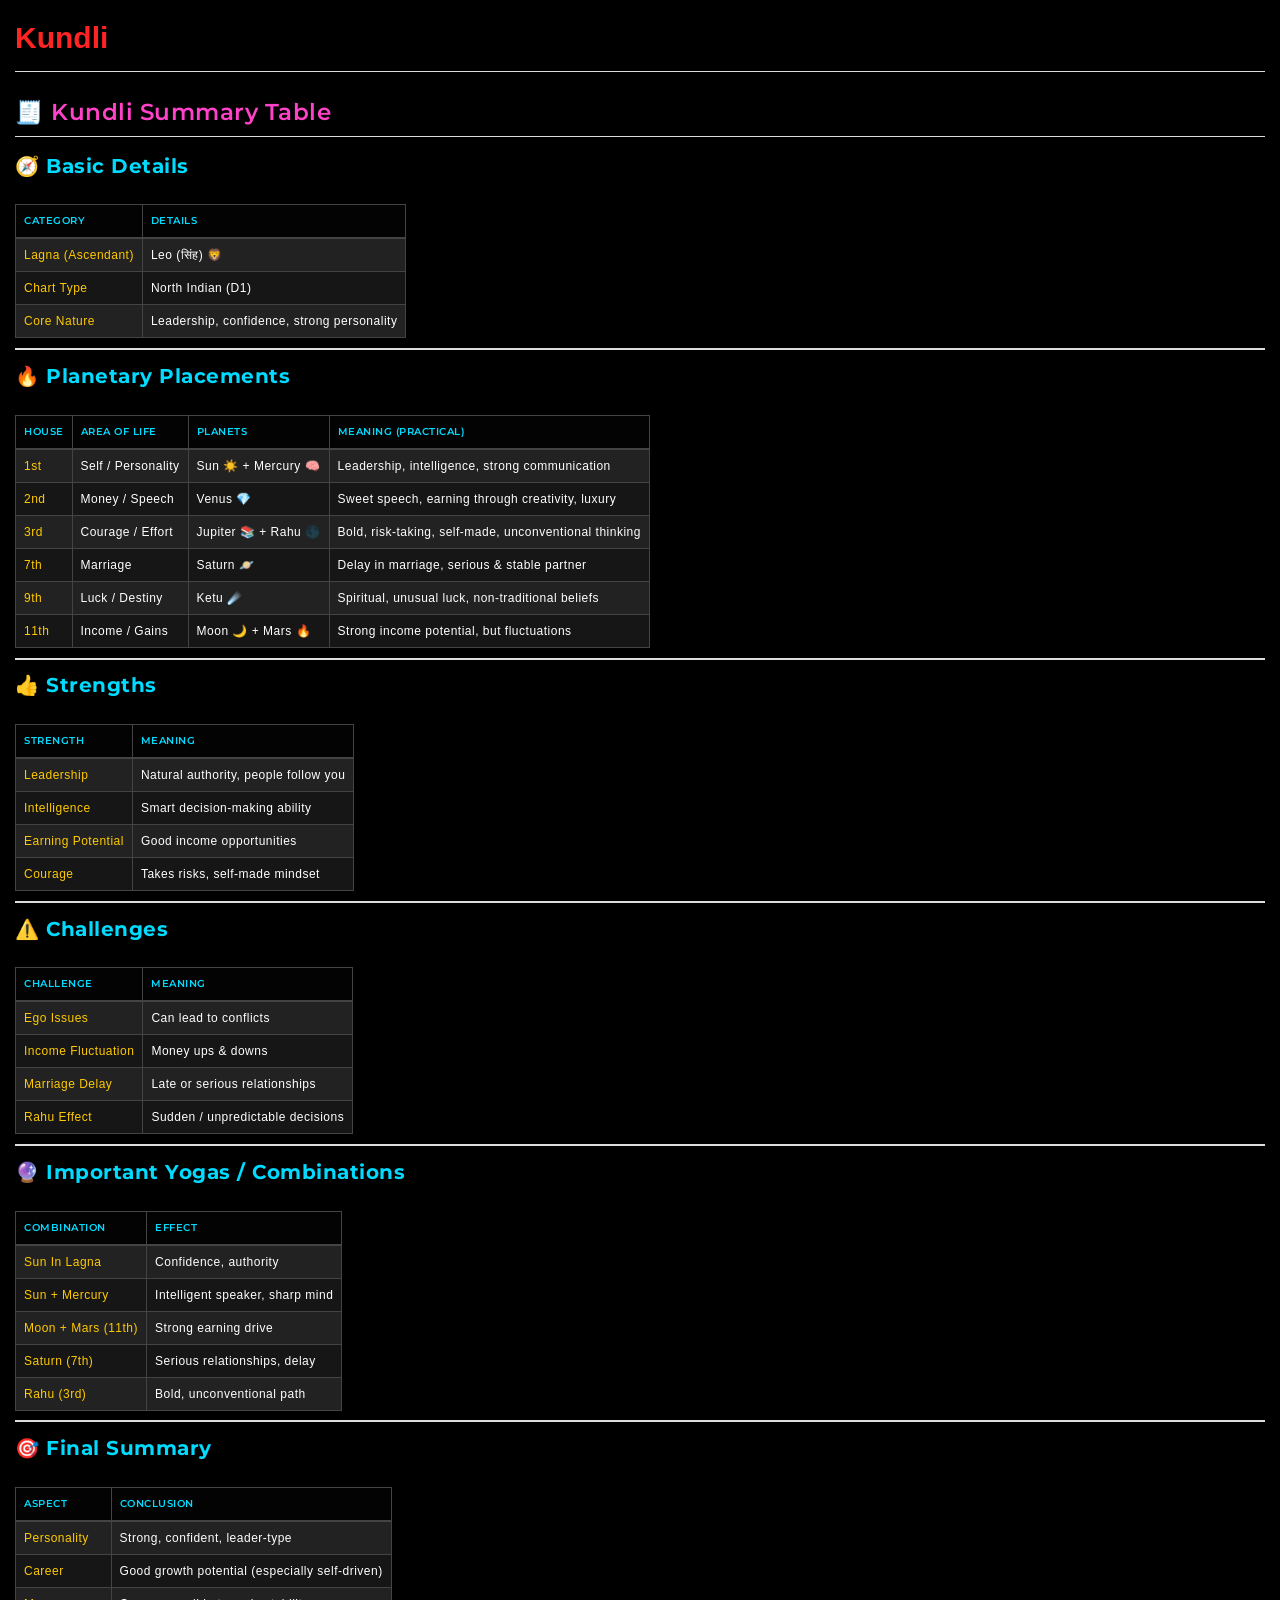
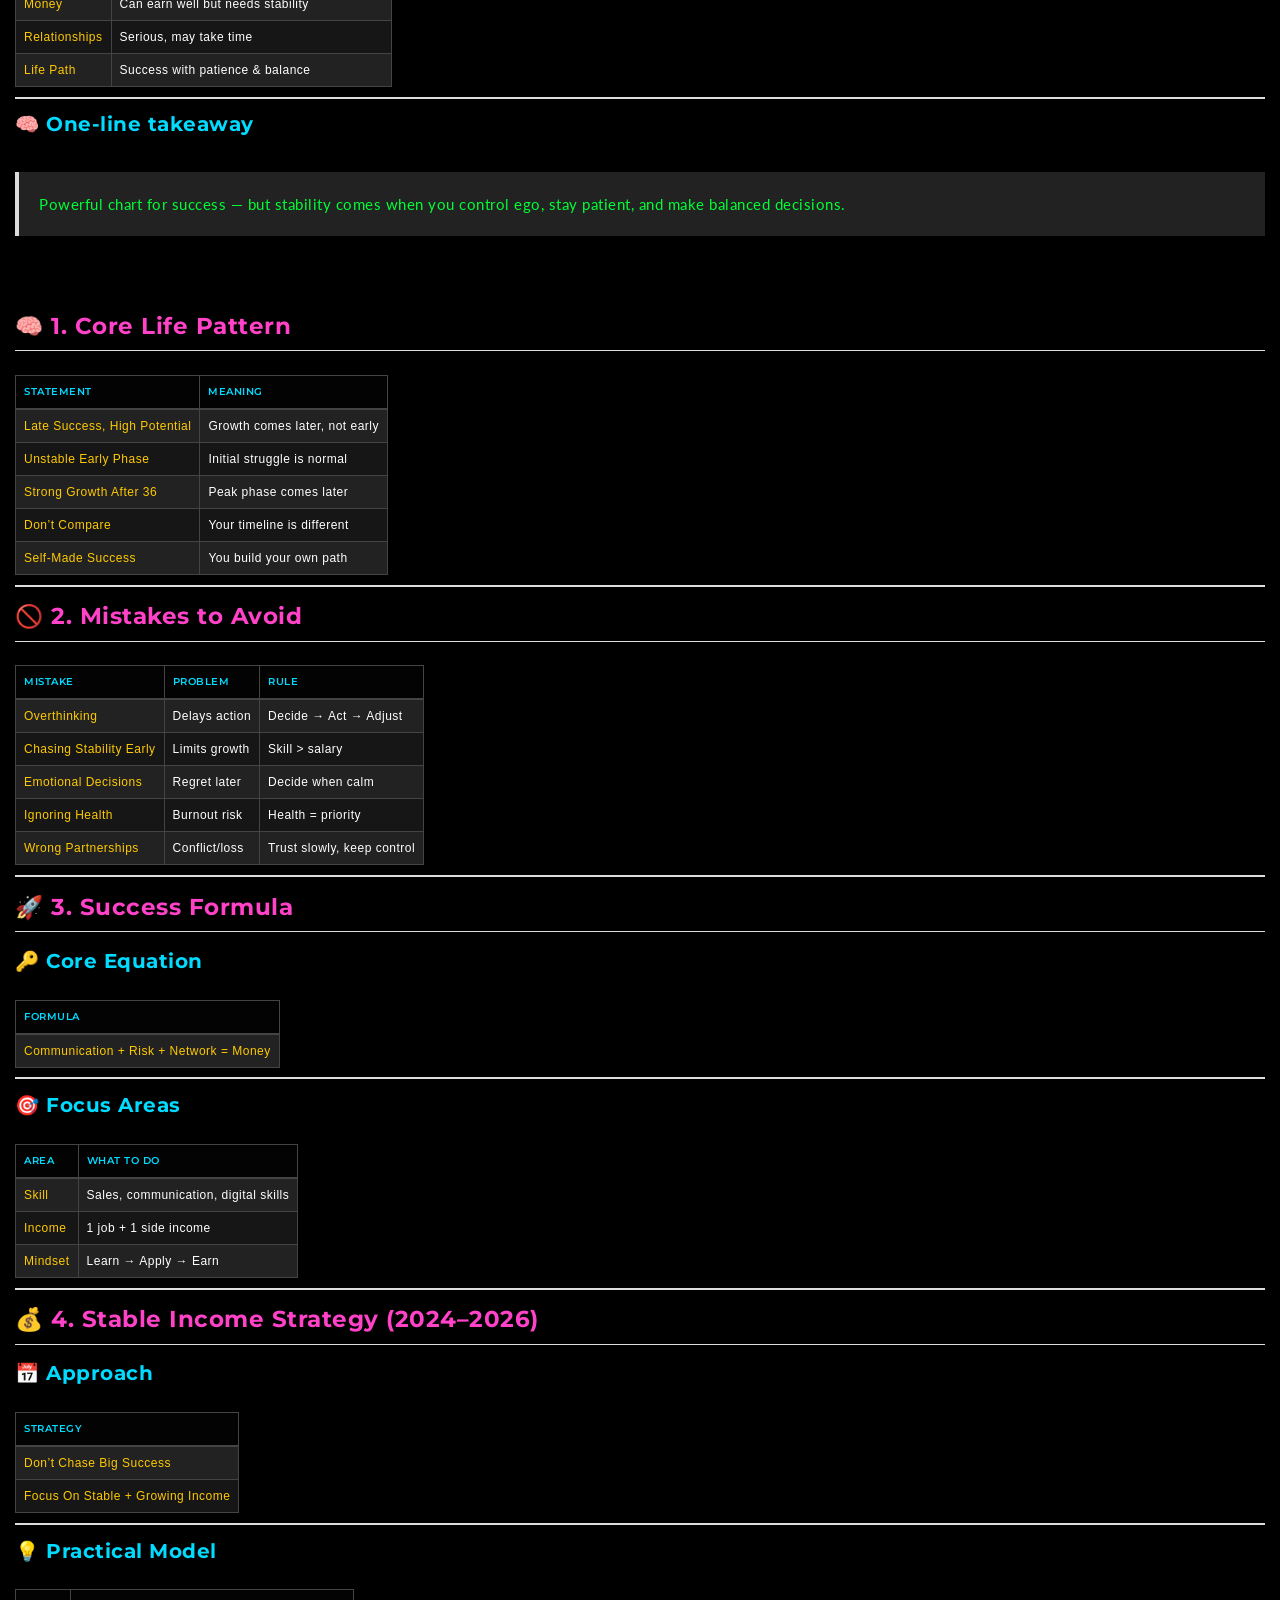
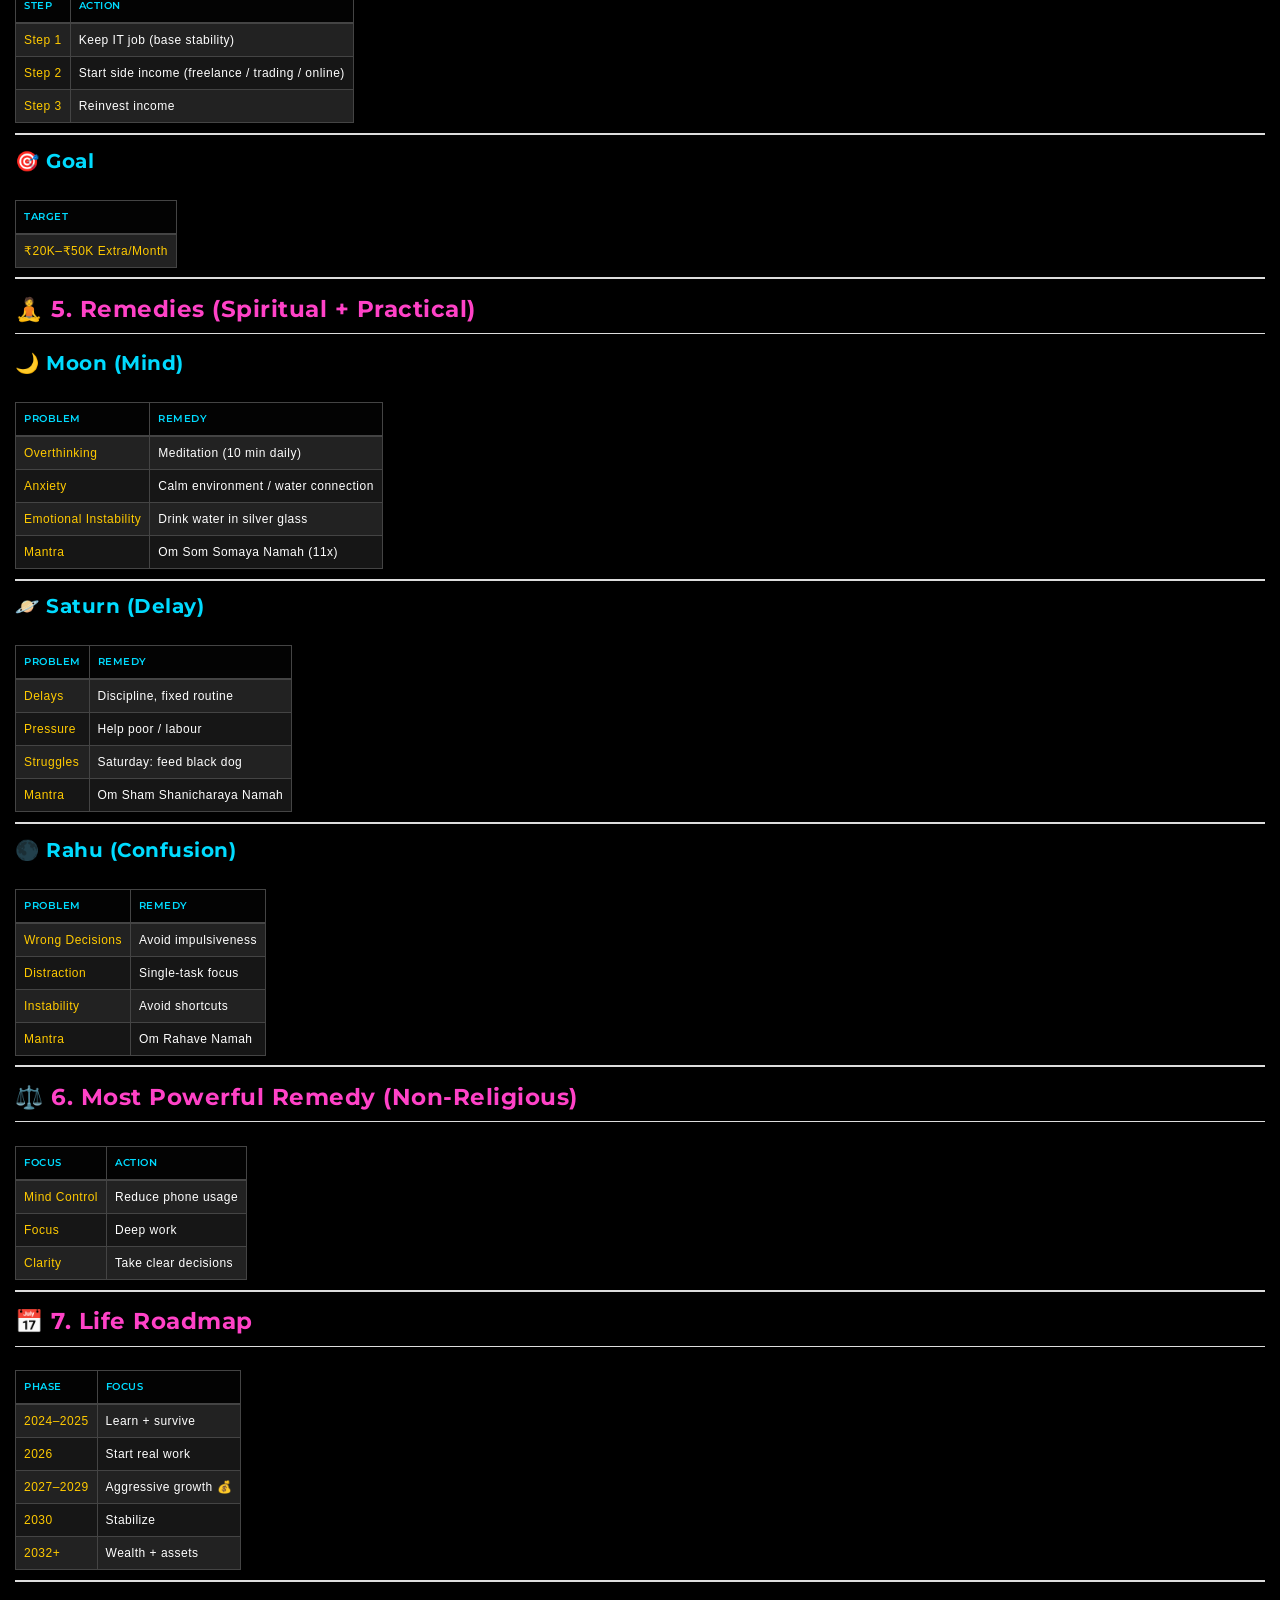
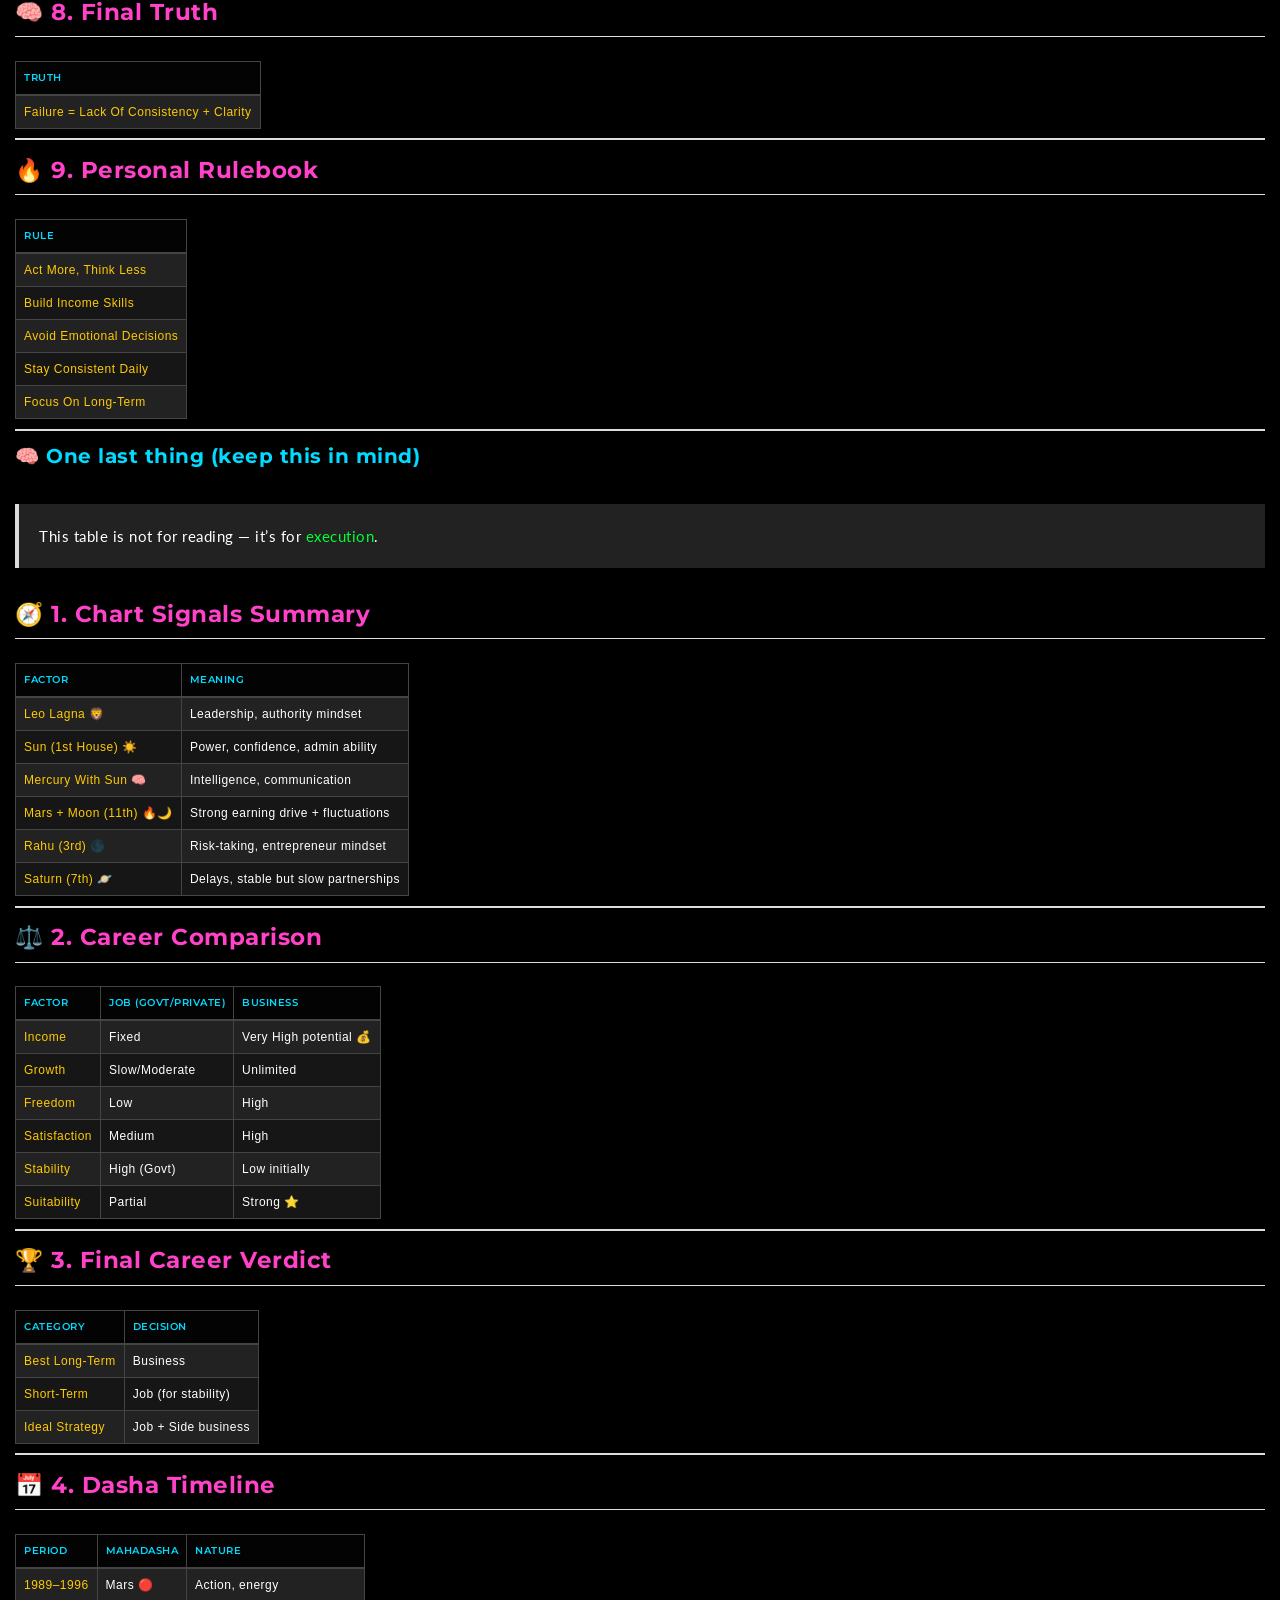
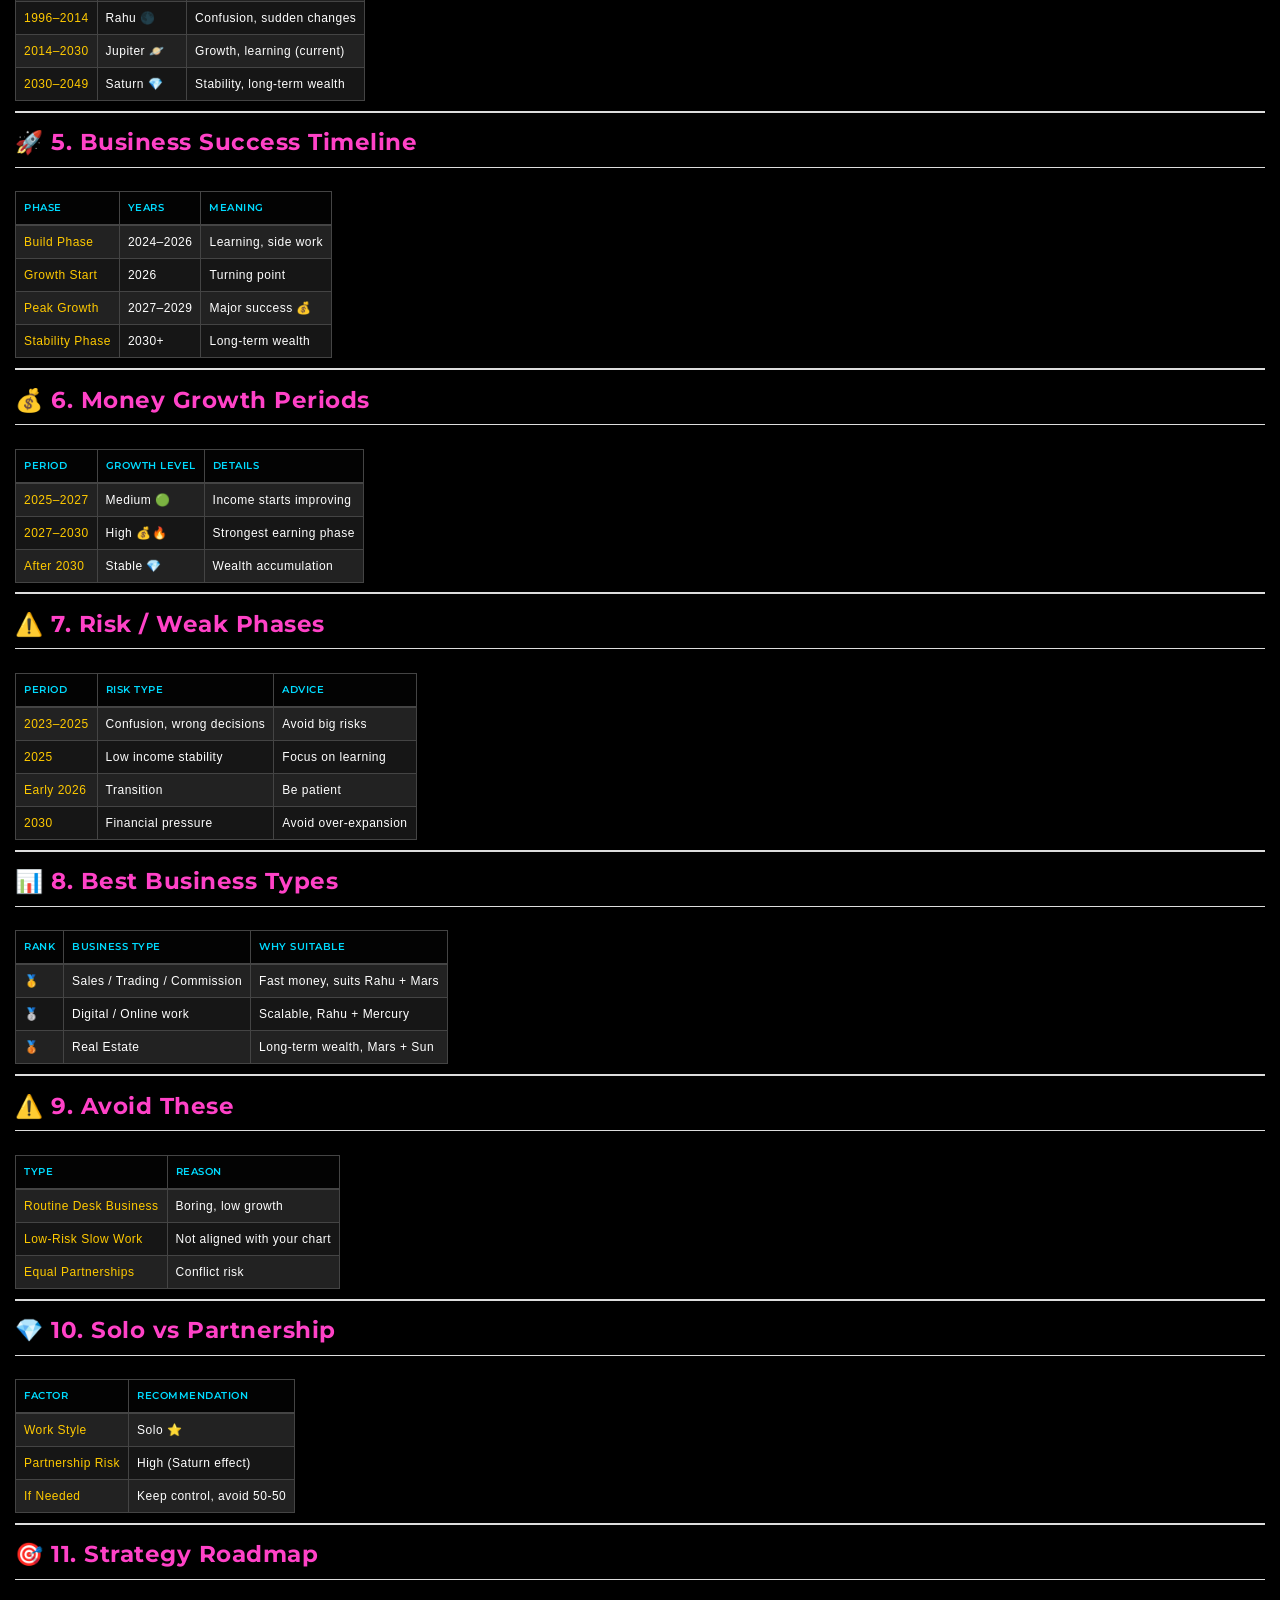
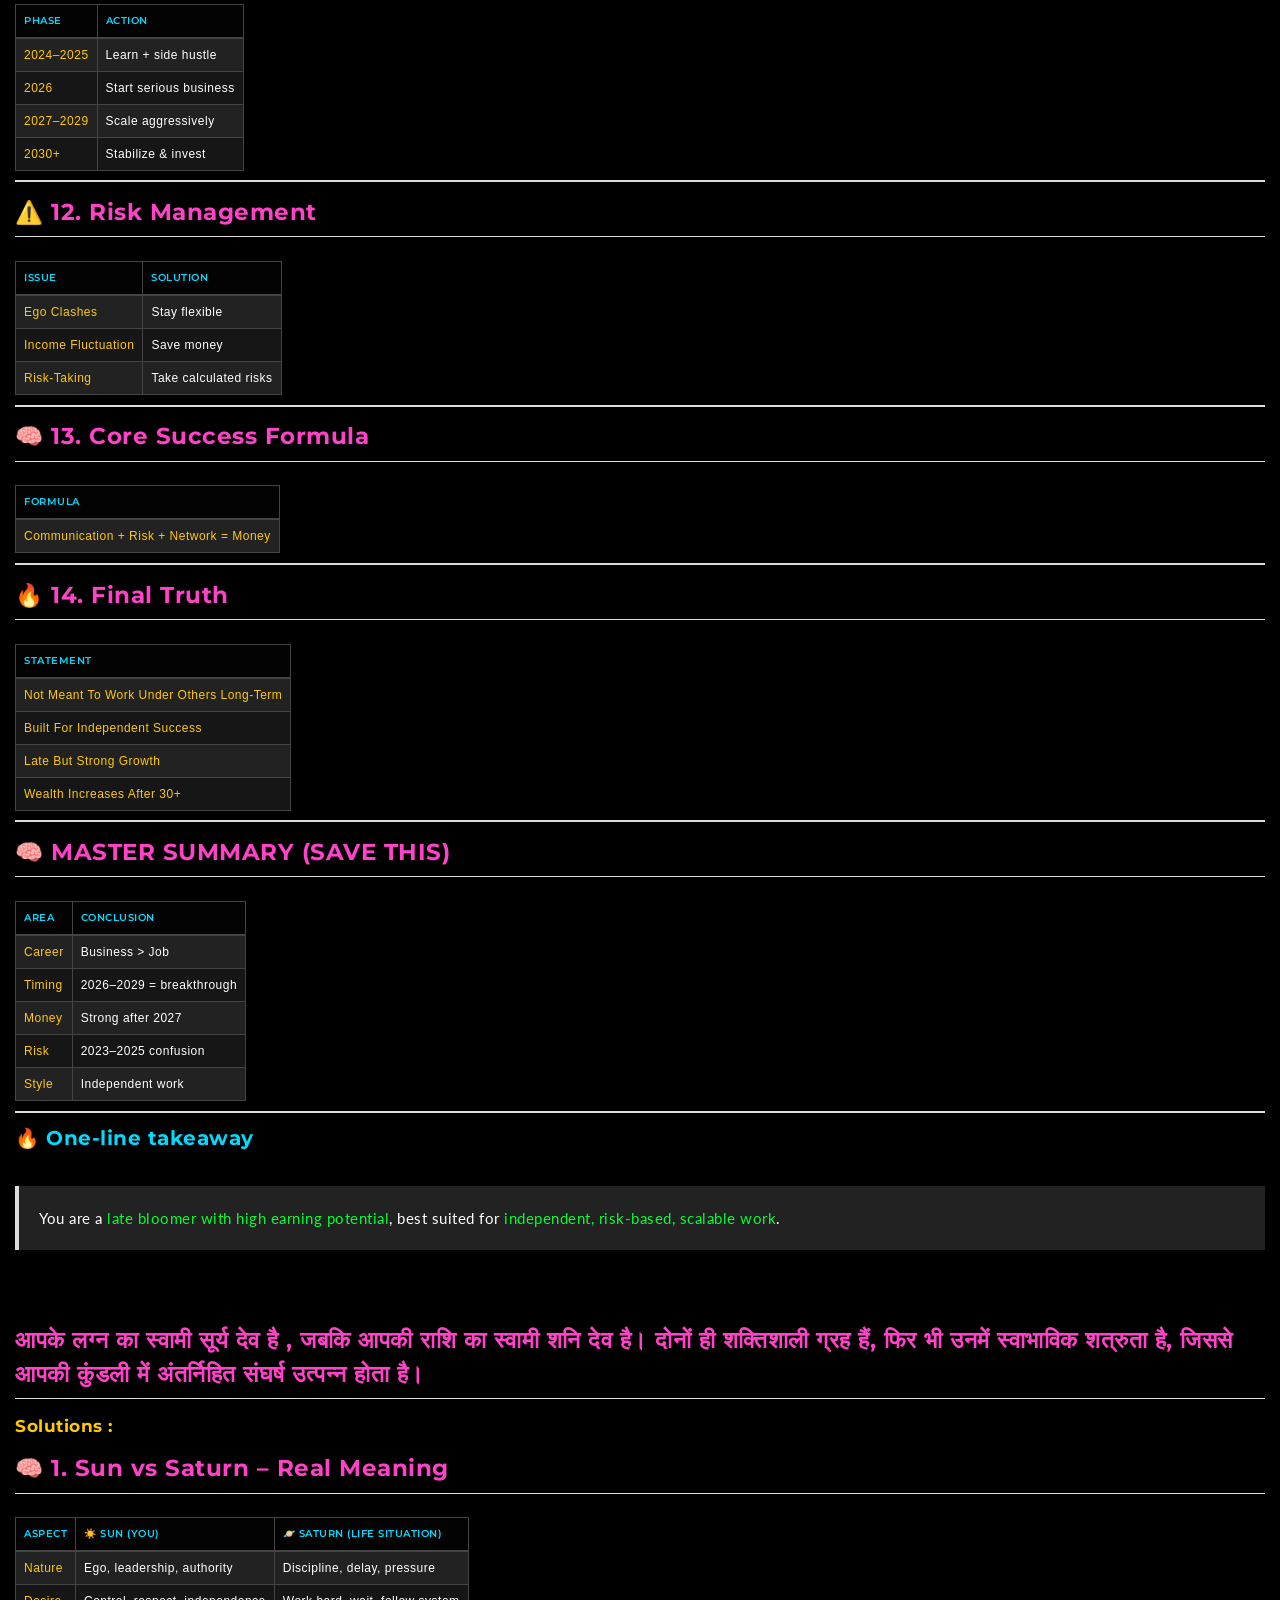
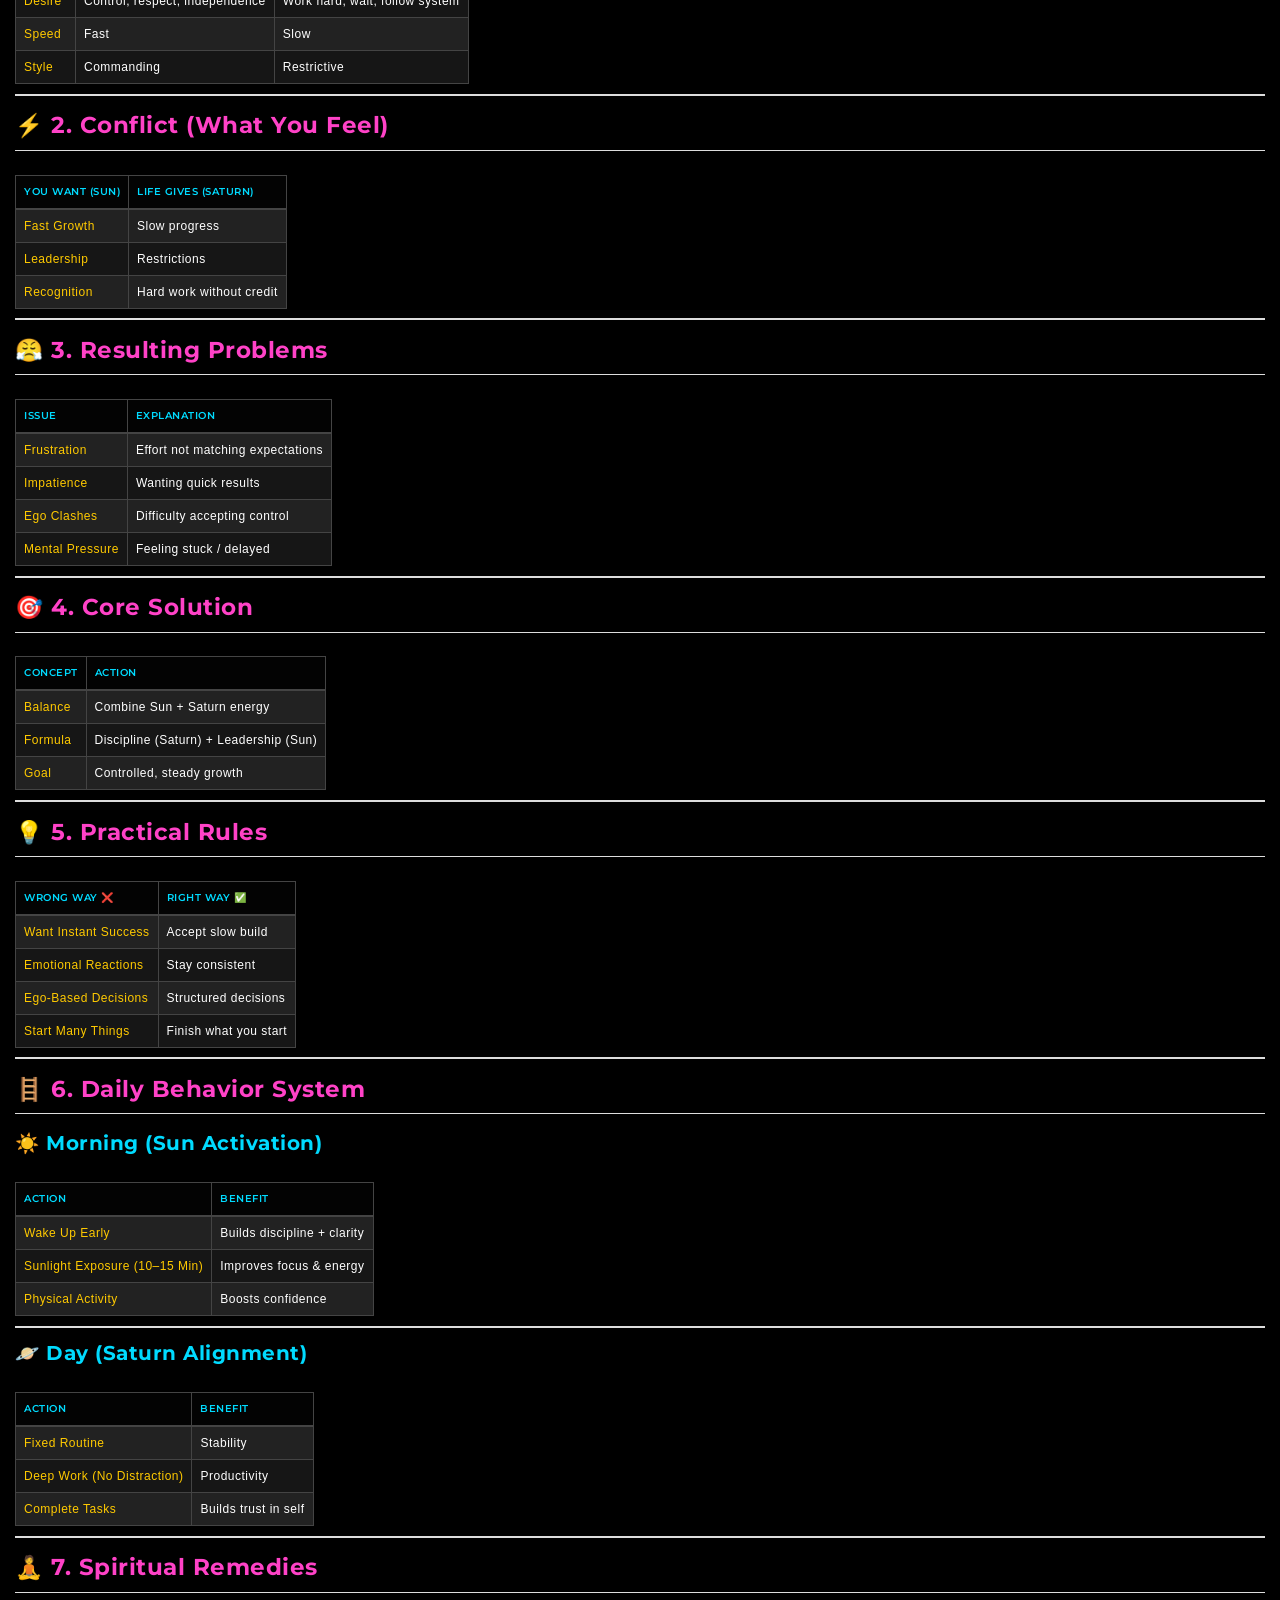
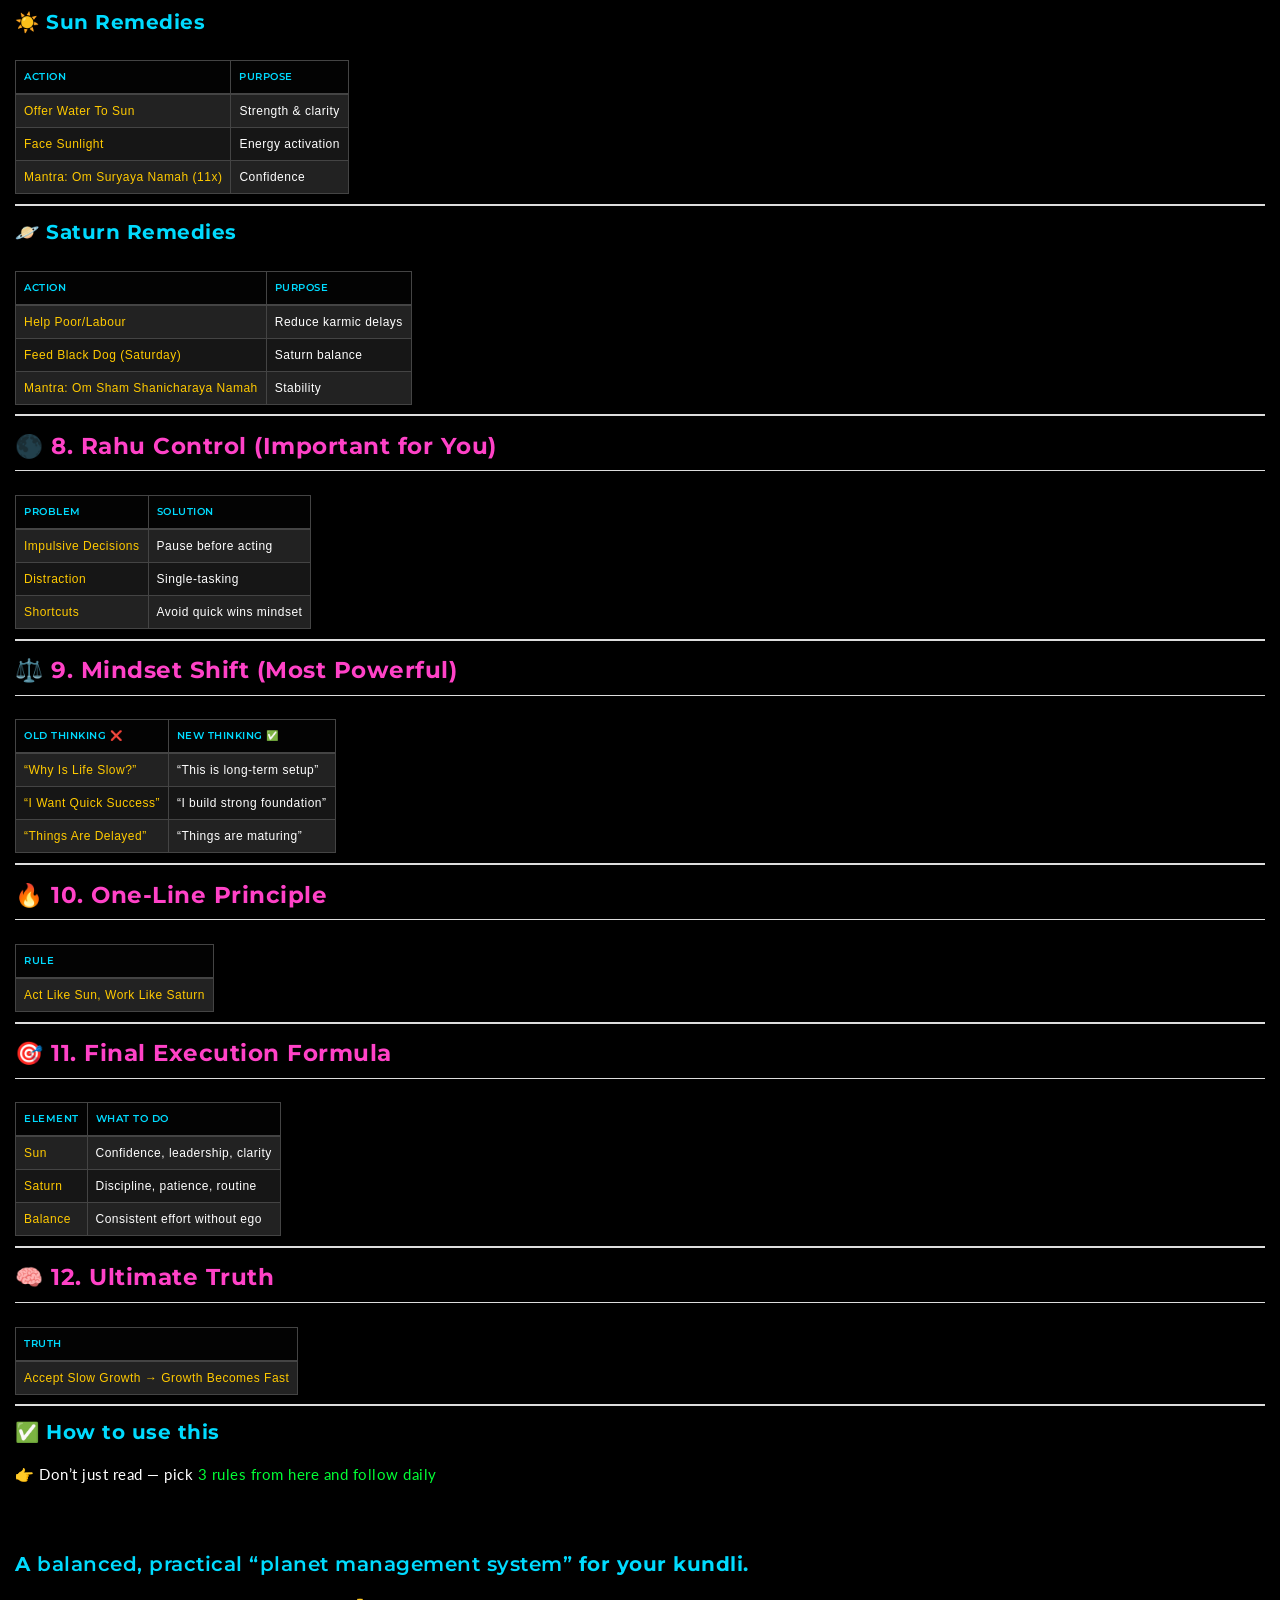
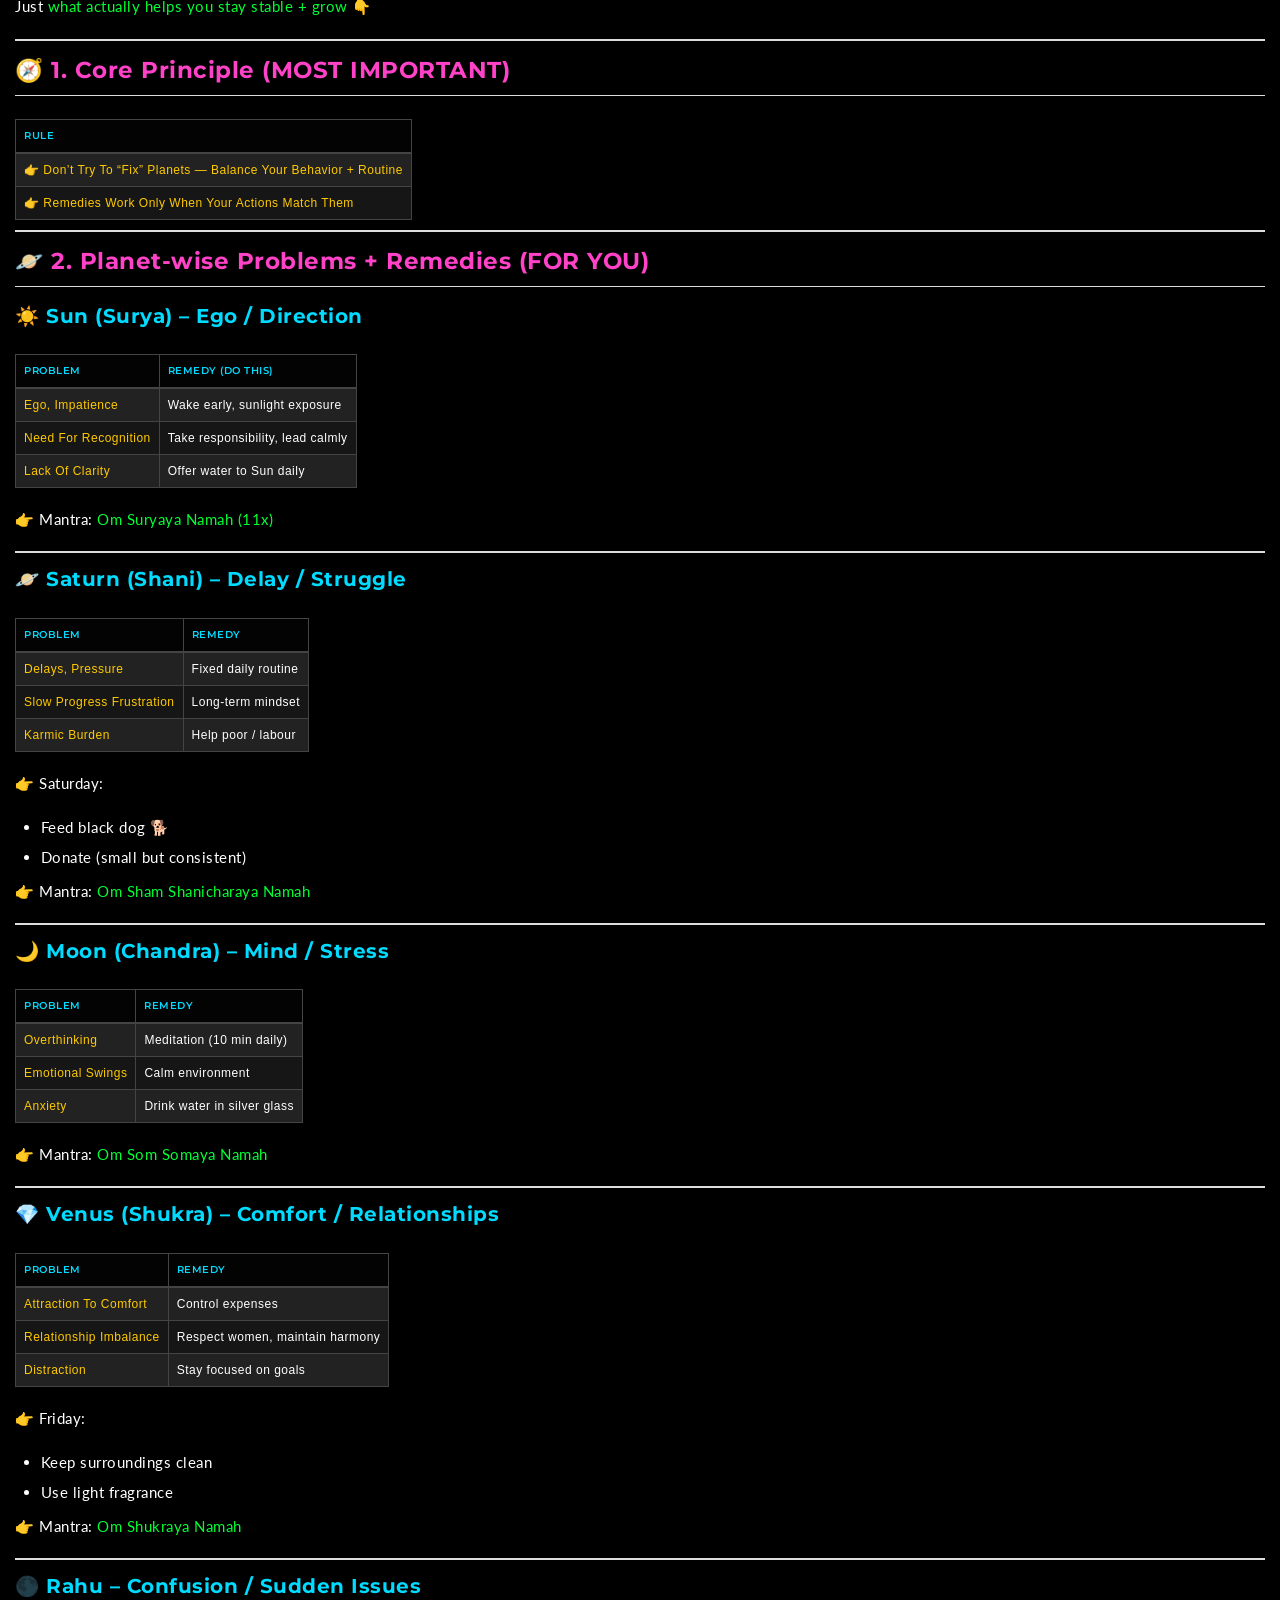
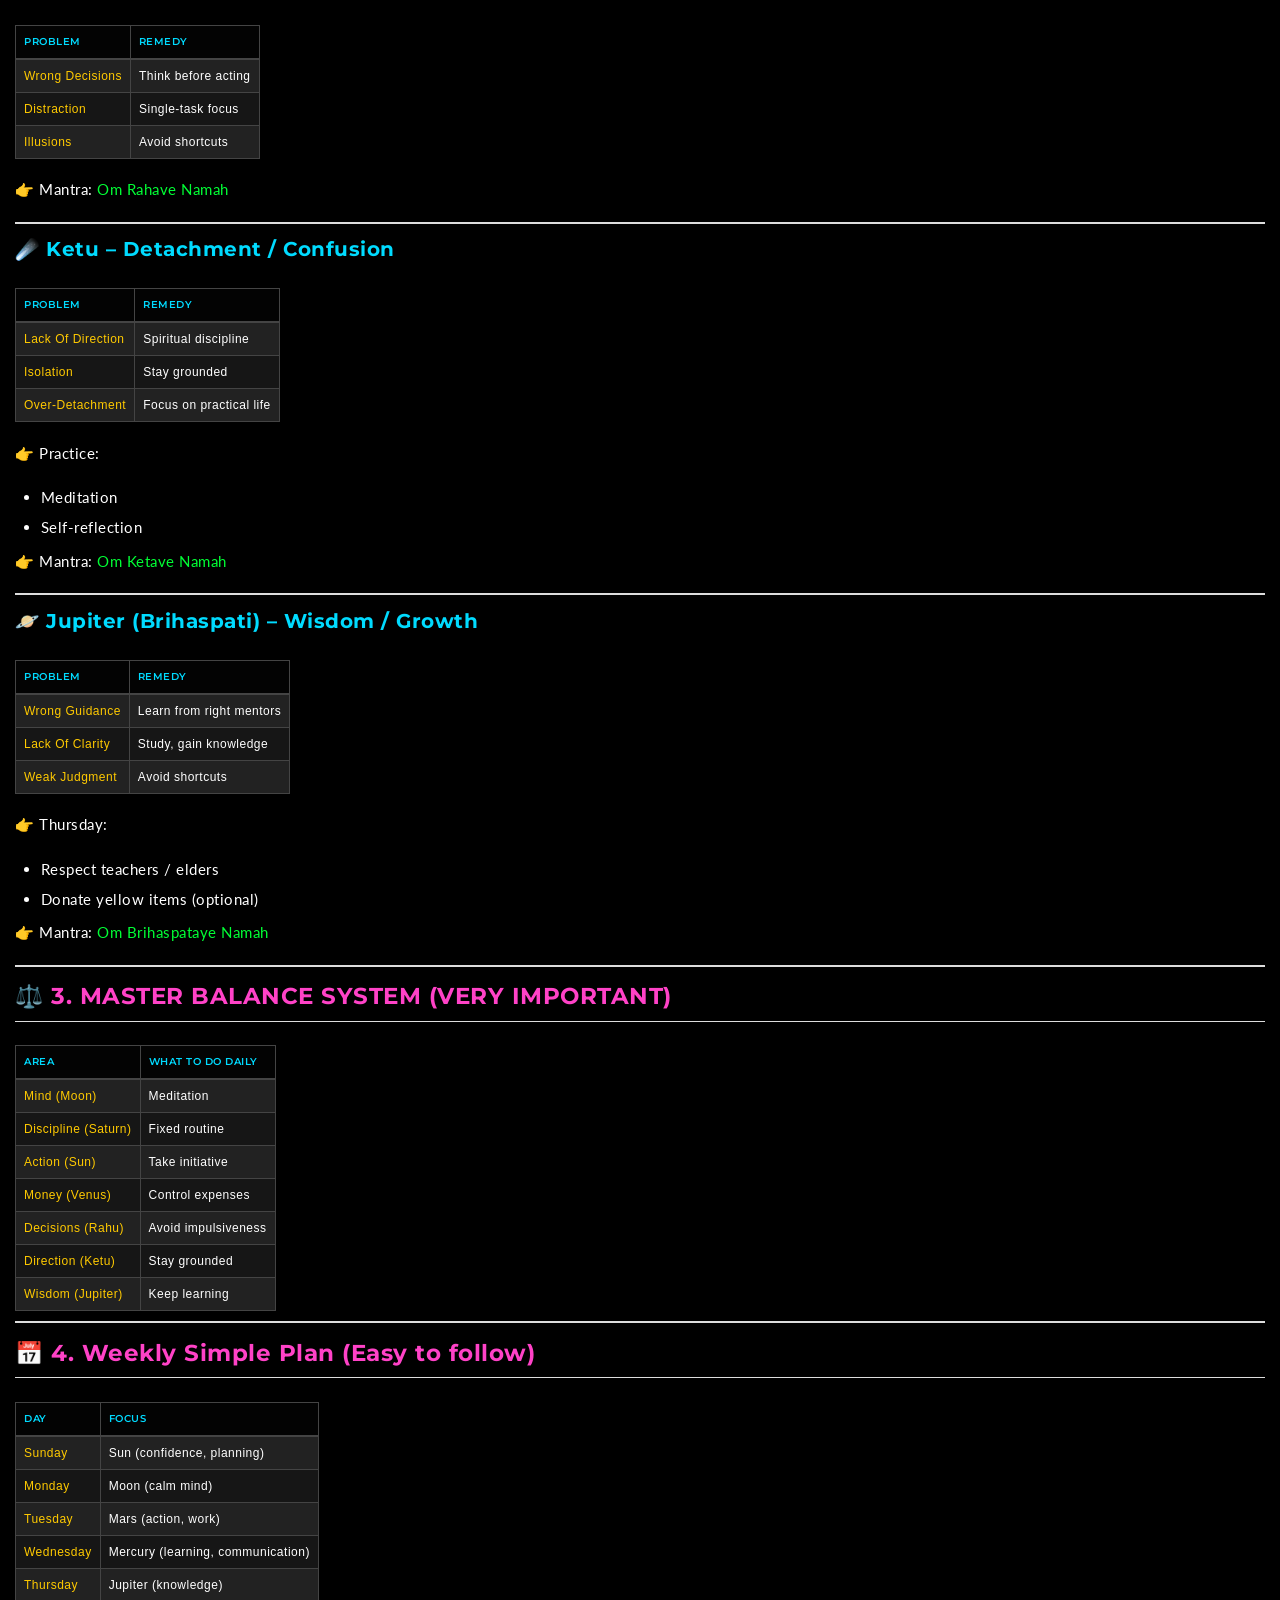
<file: 10_RO_ARO/Kundli.html>
<!DOCTYPE html>
<html>
<head>
<meta charset="UTF-8">
<meta name="viewport" content="width=device-width, initial-scale=1, maximum-scale=1, user-scalable=0">
<link rel="icon" type="image/ico" href="https://demo.one3d.in/emailer-images/heart-india.png">
<link rel="apple-touch-icon" sizes="64x64" href="https://demo.one3d.in/emailer-images/heart-india.png">
<link rel="icon" type="image/ico" sizes="64x64" href="https://demo.one3d.in/emailer-images/heart-india.png">
<link rel="shortcut icon" href="https://demo.one3d.in/emailer-images/heart-india.png">

<link rel="stylesheet" href="../atom-one-light.css">
						<style>.jsdraw--editButton {
  display: none;
  width: min-content;
  max-height: 50px;
  z-index: 1;
  opacity: 0.9;
  align-self: flex-end;
  justify-self: right;
}

.jsdraw--svgWrapper {
  display: inline-grid;
}

.jsdraw--svgWrapper > * {
  grid-row: 1;
  grid-column: 1;
}

.jsdraw--svgWrapper:hover .jsdraw--editButton,
.jsdraw--svgWrapper:focus .jsdraw--editButton,
.jsdraw--svgWrapper:focus-within .jsdraw--editButton,
.jsdraw--editButton:focus {
  display: block;
}</style><script>(()=>{"use strict";var t={167:(t,e)=>{Object.defineProperty(e,"__esModule",{value:!0}),e.default=t=>{const e=t.querySelector("img");if(!e)return void console.warn("Freehand drawing plugin: No image found in container.");if(t.classList.contains("js-draw--editable"))return;t.classList.add("js-draw--editable");const n=t.getAttribute("data-js-draw-edit-label"),o=t.getAttribute("data-js-draw-content-script-id"),s=()=>{const t=e.src;webviewApi.postMessage(o,t).catch((e=>{console.error("Error posting message!",e,"\nMessage: ",t)}))},r=document.body.classList.contains("mce-content-body")||"tinymce"===document.body.id,d="undefined"!=typeof webviewApi;r?e.style.cursor="pointer":d&&(()=>{const e=document.createElement("button");e.textContent=`${n} 🖊️`,e.classList.add("jsdraw--editButton"),t.appendChild(e),e.onclick=()=>{s()}})(),e.ondblclick=s}}},e={};function n(o){var s=e[o];if(void 0!==s)return s.exports;var r=e[o]={exports:{}};return t[o](r,r.exports,n),r.exports}(()=>{const t=n(167),e=()=>{const e=document.querySelectorAll("*[data-js-draw-content-script-id]");for(const n of e)(0,t.default)(n)};document.addEventListener("joplin-noteDidUpdate",(()=>{e()})),e()})()})();</script></script><style>pre code.hljs {
  display: block;
  overflow-x: auto;
  padding: 1em;
}

code.hljs {
  padding: 3px 5px;
}

/*

Atom One Light by Daniel Gamage
Original One Light Syntax theme from https://github.com/atom/one-light-syntax

base:    #fafafa
mono-1:  #383a42
mono-2:  #686b77
mono-3:  #a0a1a7
hue-1:   #0184bb
hue-2:   #4078f2
hue-3:   #a626a4
hue-4:   #50a14f
hue-5:   #e45649
hue-5-2: #c91243
hue-6:   #986801
hue-6-2: #c18401

*/

.hljs {
  color: #383a42;
  background: #fafafa;
}

.hljs-comment,
.hljs-quote {
  color: #a0a1a7;
  font-style: italic;
}

.hljs-doctag,
.hljs-keyword,
.hljs-formula {
  color: #a626a4;
}

.hljs-section,
.hljs-name,
.hljs-selector-tag,
.hljs-deletion,
.hljs-subst {
  color: #e45649;
}

.hljs-literal {
  color: #0184bb;
}

.hljs-string,
.hljs-regexp,
.hljs-addition,
.hljs-attribute,
.hljs-meta .hljs-string {
  color: #50a14f;
}

.hljs-attr,
.hljs-variable,
.hljs-template-variable,
.hljs-type,
.hljs-selector-class,
.hljs-selector-attr,
.hljs-selector-pseudo,
.hljs-number {
  color: #986801;
}

.hljs-symbol,
.hljs-bullet,
.hljs-link,
.hljs-meta,
.hljs-selector-id,
.hljs-title {
  color: #4078f2;
}

.hljs-built_in,
.hljs-title.class_,
.hljs-class .hljs-title {
  color: #c18401;
}

.hljs-emphasis {
  font-style: italic;
}

.hljs-strong {
  font-weight: bold;
}

.hljs-link {
  text-decoration: underline;
}</style>
						<title>Kundli</title>
					</head>
					<body>
						<div class="exported-note"><div class="exported-note-title">Kundli</div>

<style>
		/* https://necolas.github.io/normalize.css/ */
		html{line-height:1.15;-ms-text-size-adjust:100%;-webkit-text-size-adjust:100%}body{margin:0}
		article,aside,footer,header,nav,section{display:block}h1{font-size:2em;margin:.67em 0}hr{box-sizing:content-box;height:0;overflow:visible}
		pre{font-family:monospace,monospace;font-size:1em}a{background-color:transparent;-webkit-text-decoration-skip:objects}
		b,strong{font-weight:bolder}small{font-size:80%}img{border-style:none}

		body {
			font-size: 15px;
			color: #32373F;
			word-wrap: break-word;
			line-height: 1.6em;
			background-color: #ffffff;
			font-family: 'Avenir Next', 'Avenir', 'Arial', sans-serif;
			padding-bottom: 0px;
			padding-top: 0px;
		}
		kbd {
			border: 1px solid rgb(220, 220, 220);
			box-shadow: inset 0 -1px 0 rgb(220, 220, 220);
			padding: 2px 4px;
			border-radius: 3px;
			background-color: rgb(243, 243, 243);
		}

		:root {
			--scrollbar-size: 7px;
		}

		::-webkit-scrollbar {
			width: var(--scrollbar-size);
			height: var(--scrollbar-size);
		}
		::-webkit-scrollbar-thumb {
			border-radius: calc(var(--scrollbar-size) / 2);
		}
		::-webkit-scrollbar-corner {
			background: none;
		}
		::-webkit-scrollbar-track {
			border: none;
		}
		::-webkit-scrollbar-thumb {
			background: rgba(50, 55, 63, 0.54); 
		}
		::-webkit-scrollbar-track:hover {
			background: rgba(0, 0, 0, 0.1); 
		}
		::-webkit-scrollbar-thumb:hover {
			background: rgba(50, 55, 63, 0.63); 
		}

		

		/* Remove top padding and margin from first child so that top of rendered text is aligned to top of text editor text */

		#rendered-md > h1:first-child,
		#rendered-md > h2:first-child,
		#rendered-md > h3:first-child,
		#rendered-md > h4:first-child,
		#rendered-md > ul:first-child,
		#rendered-md > ol:first-child,
		#rendered-md > table:first-child,
		#rendered-md > blockquote:first-child,
		#rendered-md > img:first-child,
		#rendered-md > p:first-child {
			margin-top: 0;
			padding-top: 0;
		}
		
		p, h1, h2, h3, h4, h5, h6, ul, table {
			margin-top: .6em;
			margin-bottom: 1.35em;

			/*
				Adds support for RTL text in the note body. It automatically detects the direction using the content.
				Issue: https://github.com/laurent22/joplin/issues/3991
			*/
			unicode-bidi: plaintext;
		}

		h1, h2, h3, h4, h5, h6, ul, table {
			margin-bottom: 0.65em;
		}

		h1, h2, h3, h4, h5, h6 {
			line-height: 1.5em;
		}
		h1 {
			font-size: 1.5em;
			font-weight: bold;
			border-bottom: 1px solid #dddddd;
			padding-bottom: .3em;
		}
		h2 {
			font-size: 1.3em;
			font-weight: bold;
			padding-bottom: .1em; */
		}
		h3 {
			font-size: 1.1em;
			font-weight: bold;
		}
		h4, h5, h6 {
			font-size: 1em;
			font-weight: bold;
		}

		.exported-note-title {
			font-size: 2em;
			font-weight: bold;
			margin-bottom: 0.8em;
			line-height: 1.5em;
			padding-bottom: .35em;
			border-bottom: 1px solid #dddddd;
		}

		a {
			color: #155BDA;
		}
		ul, ol {
			padding-left: 0;
			margin-left: 1.7em;
		}
		li {
			margin-bottom: .4em;
		}
		li p {
			margin-top: 0.2em;
			margin-bottom: 0;
		}

		dt {
			font-weight: bold;
			margin-bottom: 0.25em;
		}

		dd {
			margin-inline-start: 2.5em;
			margin-bottom: 0.5em;
		}

		.resource-icon {
			display: inline-block;
			position: relative;
			top: 0.3em;
			text-decoration: none;
			width: 1.2em;
			height: 1.4em;
			margin-right: 0.4em;
			background-color:  #155BDA;
		}
    /* These icons are obtained from the wonderful ForkAwesome project by copying the src svgs 
     * into the css classes below.
     * svgs are obtained from https://github.com/ForkAwesome/Fork-Awesome/tree/master/src/icons/svg
     * instead of the svg width, height property you must use a viewbox here, 0 0 1536 1792 is typically the actual size of the icon
     * each line begins with the pre-amble -webkit-mask: url("data:image/svg+xml;utf8,
     * and of course finishes with ");
     * to prevent artifacts it is also necessary to include -webkit-mask-repeat: no-repeat;
     * on the following line
     * */
		.fa-joplin {
			/* Awesome Font file */
			-webkit-mask: url("data:image/svg+xml;utf8,<svg viewBox='0 0 1536 1792' xmlns='http://www.w3.org/2000/svg'><path d='M373.834 128C168.227 128 0 296.223 0 501.834v788.336C0 1495.778 168.227 1664 373.834 1664h788.336c205.608 0 373.83-168.222 373.83-373.83V501.834C1536 296.224 1367.778 128 1162.17 128zm397.222 205.431h417.424a7.132 7.132 0 0 1 7.132 7.133v132.552c0 4.461-3.619 8.073-8.077 8.073h-57.23c-24.168 0-43.768 19.338-44.284 43.374v2.377h-.017v136.191h-.053l-.466 509.375c-5.02 77.667-39.222 149.056-96.324 201.046-60.28 54.834-141.948 85.017-229.962 85.017-12.45 0-25.208-.61-37.907-1.785-92.157-8.682-181.494-48.601-251.662-112.438-71.99-65.517-117.147-150.03-127.164-238-11.226-98.763 23.42-192.783 95.045-257.937 81.99-74.637 198.185-101.768 316.613-75.704 5.574 1.227 9.55 6.282 9.55 11.997v199.52c-.199 2.625-1.481 6.599-8.183 2.896-.663-.365-1.194-.511-1.653-.531-21.987-10.587-45.159-17.57-68.559-19.916-.38-.04-.757-.124-1.138-.163-.537-.048-1.034-.033-1.556-.075-4.13-.354-8.183-.517-12.203-.58-.87-.011-1.771-.127-2.641-.127-.486 0-.951.05-1.437.057-1.464.011-2.886.115-4.33.163-2.76.102-5.497.211-8.182.448-.273.024-.547.07-.835.097-25.509 2.4-47.864 11.104-65.012 25.47-.954.802-1.974 1.53-2.9 2.36a1.34 1.34 0 0 1-.168.146c-23.96 21.8-34.881 53.872-30.726 90.316 4.62 40.737 26.94 81.156 62.841 113.823 35.908 32.67 80.335 52.977 125.113 57.186 35.118 3.36 66.547-3.919 89.899-20.461a97.255 97.255 0 0 0 9.365-7.501c2.925-2.661 5.569-5.5 8.086-8.416.3-.348.672-.673.975-1.024 8.253-9.864 14.222-21.067 17.996-33.148.639-2.034 1.051-4.148 1.564-6.227.381-1.563.81-3.106 1.112-4.693.555-2.784.923-5.632 1.253-8.49.086-.709.183-1.414.237-2.128.492-4.893.693-9.858.55-14.91h.013V521.623c-2.01-22.626-20.78-40.434-43.928-40.434h-57.23a8.071 8.071 0 0 1-8.077-8.073V340.564a7.132 7.132 0 0 1 7.136-7.133z'/></svg>");
		}
		.fa-file-image {
			-webkit-mask: url("data:image/svg+xml;utf8,<svg viewBox='0 0 1536 1792' xmlns='http://www.w3.org/2000/svg'><path d='M1468 380c37 37 68 111 68 164v1152c0 53-43 96-96 96H96c-53 0-96-43-96-96V96C0 43 43 0 96 0h896c53 0 127 31 164 68zm-444-244v376h376c-6-17-15-34-22-41l-313-313c-7-7-24-16-41-22zm384 1528V640H992c-53 0-96-43-96-96V128H128v1536h1280zm-128-448v320H256v-192l192-192 128 128 384-384zm-832-192c-106 0-192-86-192-192s86-192 192-192 192 86 192 192-86 192-192 192z'/></svg>");
      -webkit-mask-repeat: no-repeat;
		}
		.fa-file-pdf {
			-webkit-mask: url("data:image/svg+xml;utf8,<svg viewBox='0 0 1536 1792' xmlns='http://www.w3.org/2000/svg'><path d='M1468 380c37 37 68 111 68 164v1152c0 53-43 96-96 96H96c-53 0-96-43-96-96V96C0 43 43 0 96 0h896c53 0 127 31 164 68zm-444-244v376h376c-6-17-15-34-22-41l-313-313c-7-7-24-16-41-22zm384 1528V640H992c-53 0-96-43-96-96V128H128v1536h1280zm-514-593c25 20 53 38 84 56 42-5 81-7 117-7 67 0 152 8 177 49 7 10 13 28 2 52-1 1-2 3-3 4v1c-3 18-18 38-71 38-64 0-161-29-245-73-139 15-285 46-392 83-103 176-182 262-242 262-10 0-19-2-28-7l-24-12c-3-1-4-3-6-5-5-5-9-16-6-36 10-46 64-123 188-188 8-5 18-2 23 6 1 1 2 3 2 4 31-51 67-116 107-197 45-90 80-178 104-262-32-109-42-221-24-287 7-25 22-40 42-40h22c15 0 27 5 35 15 12 14 15 36 9 68-1 3-2 6-4 8 1 3 1 5 1 8v30c-1 63-2 123-14 192 35 105 87 190 146 238zm-576 411c30-14 73-57 137-158-75 58-122 124-137 158zm398-920c-10 28-10 76-2 132 3-16 5-31 7-44 2-17 5-31 7-43 1-3 2-5 4-8-1-1-1-3-2-5-1-18-7-29-13-36 0 2-1 3-1 4zm-124 661c88-35 186-63 284-81-10-8-20-15-29-23-49-43-93-103-127-176-19 61-47 126-83 197-15 28-30 56-45 83zm646-16c-5-5-31-24-140-24 49 18 94 28 124 28 9 0 14 0 18-1 0-1-1-2-2-3z'/></svg>");
      -webkit-mask-repeat: no-repeat;
		}
		.fa-file-word {
			-webkit-mask: url("data:image/svg+xml;utf8,<svg viewBox='0 0 1536 1792' xmlns='http://www.w3.org/2000/svg'><path d='M1468 380c37 37 68 111 68 164v1152c0 53-43 96-96 96H96c-53 0-96-43-96-96V96C0 43 43 0 96 0h896c53 0 127 31 164 68zm-444-244v376h376c-6-17-15-34-22-41l-313-313c-7-7-24-16-41-22zm384 1528V640H992c-53 0-96-43-96-96V128H128v1536h1280zM233 768v107h70l164 661h159l128-485c5-15 8-30 10-46 1-8 2-16 2-24h4l3 24c3 14 4 30 9 46l128 485h159l164-661h70V768h-300v107h90l-99 438c-4 16-6 33-7 46l-2 21h-4c0-6-2-14-3-21-3-13-5-30-9-46L825 768H711l-144 545c-4 16-5 33-8 46l-4 21h-4l-2-21c-1-13-3-30-7-46l-99-438h90V768H233z'/></svg>");
      -webkit-mask-repeat: no-repeat;
		}
		.fa-file-powerpoint {
			-webkit-mask: url("data:image/svg+xml;utf8,<svg viewBox='0 0 1536 1792' xmlns='http://www.w3.org/2000/svg'><path d='M1468 380c37 37 68 111 68 164v1152c0 53-43 96-96 96H96c-53 0-96-43-96-96V96C0 43 43 0 96 0h896c53 0 127 31 164 68zm-444-244v376h376c-6-17-15-34-22-41l-313-313c-7-7-24-16-41-22zm384 1528V640H992c-53 0-96-43-96-96V128H128v1536h1280zm-992-234v106h327v-106h-93v-167h137c43 0 82-2 118-15 90-31 146-124 146-233s-54-193-137-228c-38-15-84-19-130-19H416v107h92v555h-92zm353-280H650V882h120c35 0 62 6 83 18 36 21 56 62 56 115 0 56-20 99-62 120-21 10-47 15-78 15z'/></svg>");
      -webkit-mask-repeat: no-repeat;
		}
		.fa-file-excel {
			-webkit-mask: url("data:image/svg+xml;utf8,<svg viewBox='0 0 1536 1792' xmlns='http://www.w3.org/2000/svg'><path d='M1468 380c37 37 68 111 68 164v1152c0 53-43 96-96 96H96c-53 0-96-43-96-96V96C0 43 43 0 96 0h896c53 0 127 31 164 68zm-444-244v376h376c-6-17-15-34-22-41l-313-313c-7-7-24-16-41-22zm384 1528V640H992c-53 0-96-43-96-96V128H128v1536h1280zm-979-234v106h281v-106h-75l103-161c12-19 18-34 21-34h2c1 4 3 7 5 10 4 8 10 14 17 24l107 161h-76v106h291v-106h-68l-192-273 195-282h67V768H828v107h74l-103 159c-12 19-21 34-21 33h-2c-1-4-3-7-5-10-4-7-9-14-17-23L648 875h76V768H434v107h68l189 272-194 283h-68z'/></svg>");
      -webkit-mask-repeat: no-repeat;
		}
		.fa-file-audio {
			-webkit-mask: url("data:image/svg+xml;utf8,<svg viewBox='0 0 1536 1792' xmlns='http://www.w3.org/2000/svg'><path d='M1468 380c37 37 68 111 68 164v1152c0 53-43 96-96 96H96c-53 0-96-43-96-96V96C0 43 43 0 96 0h896c53 0 127 31 164 68zm-444-244v376h376c-6-17-15-34-22-41l-313-313c-7-7-24-16-41-22zm384 1528V640H992c-53 0-96-43-96-96V128H128v1536h1280zM620 850c12 5 20 17 20 30v544c0 13-8 25-20 30-4 1-8 2-12 2-8 0-16-3-23-9l-166-167H288c-18 0-32-14-32-32v-192c0-18 14-32 32-32h131l166-167c10-9 23-12 35-7zm417 689c19 0 37-8 50-24 83-102 129-231 129-363s-46-261-129-363c-22-28-63-32-90-10-28 23-32 63-9 91 65 80 100 178 100 282s-35 202-100 282c-23 28-19 68 9 90 12 10 26 15 40 15zm-211-148c17 0 34-7 47-20 56-60 87-137 87-219s-31-159-87-219c-24-26-65-27-91-3-25 24-27 65-2 91 33 36 52 82 52 131s-19 95-52 131c-25 26-23 67 2 91 13 11 29 17 44 17z'/></svg>");
      -webkit-mask-repeat: no-repeat;
		}
		.fa-file-video {
			-webkit-mask: url("data:image/svg+xml;utf8,<svg viewBox='0 0 1536 1792' xmlns='http://www.w3.org/2000/svg'><path d='M1468 380c37 37 68 111 68 164v1152c0 53-43 96-96 96H96c-53 0-96-43-96-96V96C0 43 43 0 96 0h896c53 0 127 31 164 68zm-444-244v376h376c-6-17-15-34-22-41l-313-313c-7-7-24-16-41-22zm384 1528V640H992c-53 0-96-43-96-96V128H128v1536h1280zM768 768c70 0 128 58 128 128v384c0 70-58 128-128 128H384c-70 0-128-58-128-128V896c0-70 58-128 128-128h384zm492 2c12 5 20 17 20 30v576c0 13-8 25-20 30-4 1-8 2-12 2-8 0-17-3-23-9l-265-266v-90l265-266c6-6 15-9 23-9 4 0 8 1 12 2z'/></svg>");
      -webkit-mask-repeat: no-repeat;
		}
		.fa-file-archive {
			-webkit-mask: url("data:image/svg+xml;utf8,<svg viewBox='0 0 1536 1792' xmlns='http://www.w3.org/2000/svg'><path d='M640 384V256H512v128h128zm128 128V384H640v128h128zM640 640V512H512v128h128zm128 128V640H640v128h128zm700-388c37 37 68 111 68 164v1152c0 53-43 96-96 96H96c-53 0-96-43-96-96V96C0 43 43 0 96 0h896c53 0 127 31 164 68zm-444-244v376h376c-6-17-15-34-22-41l-313-313c-7-7-24-16-41-22zm384 1528V640H992c-53 0-96-43-96-96V128H768v128H640V128H128v1536h1280zM781 943c85 287 107 349 107 349 5 17 8 34 8 52 0 111-108 192-256 192s-256-81-256-192c0-18 3-35 8-52 0 0 21-62 120-396V768h128v128h79c29 0 54 19 62 47zm-141 465c71 0 128-29 128-64s-57-64-128-64-128 29-128 64 57 64 128 64z'/></svg>");
      -webkit-mask-repeat: no-repeat;
		}
		.fa-file-code {
			-webkit-mask: url("data:image/svg+xml;utf8,<svg viewBox='0 0 1536 1792' xmlns='http://www.w3.org/2000/svg'><path d='M1468 380c37 37 68 111 68 164v1152c0 53-43 96-96 96H96c-53 0-96-43-96-96V96C0 43 43 0 96 0h896c53 0 127 31 164 68zm-444-244v376h376c-6-17-15-34-22-41l-313-313c-7-7-24-16-41-22zm384 1528V640H992c-53 0-96-43-96-96V128H128v1536h1280zM480 768c11-14 31-17 45-6l51 38c14 11 17 31 6 45l-182 243 182 243c11 14 8 34-6 45l-51 38c-14 11-34 8-45-6l-226-301c-8-11-8-27 0-38zm802 301c8 11 8 27 0 38l-226 301c-11 14-31 17-45 6l-51-38c-14-11-17-31-6-45l182-243-182-243c-11-14-8-34 6-45l51-38c14-11 34-8 45 6zm-620 461c-18-3-29-20-26-37l138-831c3-18 20-29 37-26l63 10c18 3 29 20 26 37l-138 831c-3 18-20 29-37 26z'/></svg>");
      -webkit-mask-repeat: no-repeat;
		}
		.fa-file-alt, .fa-file-csv {
      /* fork-awesome doesn't have csv so we use the text icon */
			-webkit-mask: url("data:image/svg+xml;utf8,<svg viewBox='0 0 1536 1792' xmlns='http://www.w3.org/2000/svg'><path d='M1468 380c37 37 68 111 68 164v1152c0 53-43 96-96 96H96c-53 0-96-43-96-96V96C0 43 43 0 96 0h896c53 0 127 31 164 68zm-444-244v376h376c-6-17-15-34-22-41l-313-313c-7-7-24-16-41-22zm384 1528V640H992c-53 0-96-43-96-96V128H128v1536h1280zM384 800c0-18 14-32 32-32h704c18 0 32 14 32 32v64c0 18-14 32-32 32H416c-18 0-32-14-32-32v-64zm736 224c18 0 32 14 32 32v64c0 18-14 32-32 32H416c-18 0-32-14-32-32v-64c0-18 14-32 32-32h704zm0 256c18 0 32 14 32 32v64c0 18-14 32-32 32H416c-18 0-32-14-32-32v-64c0-18 14-32 32-32h704z'/></svg>");
      -webkit-mask-repeat: no-repeat;
		}
		.fa-file {
			-webkit-mask: url("data:image/svg+xml;utf8,<svg viewBox='0 0 1536 1792' xmlns='http://www.w3.org/2000/svg'><path d='M1468 380c37 37 68 111 68 164v1152c0 53-43 96-96 96H96c-53 0-96-43-96-96V96C0 43 43 0 96 0h896c53 0 127 31 164 68zm-444-244v376h376c-6-17-15-34-22-41l-313-313c-7-7-24-16-41-22zm384 1528V640H992c-53 0-96-43-96-96V128H128v1536h1280z'/></svg>");
      -webkit-mask-repeat: no-repeat;
		}
		blockquote {
			border-left: 4px solid rgb(220, 220, 220);
			padding-left: 1.2em;
			margin-left: 0;
			opacity: 0.7;
		}

		.jop-tinymce table,
		table {
			text-align: left;
			border-collapse: collapse;
			border: 1px solid rgb(220, 220, 220);
			background-color: #ffffff;
		}

		.jop-tinymce table td, .jop-tinymce table th,
		table td, th {
			text-align: left;
			padding: .5em 1em .5em 1em;
			font-size: 15;
			color: #32373F;
			font-family: 'Avenir Next', 'Avenir', 'Arial', sans-serif;
		}

		.jop-tinymce table td,
		table td {
			border: 1px solid rgb(220, 220, 220);
		}

		.jop-tinymce table th,
		table th {
			border: 1px solid rgb(220, 220, 220);
			border-bottom: 2px solid rgb(220, 220, 220);
			background-color: rgb(247, 247, 247);
		}

		.jop-tinymce table tr:nth-child(even),
		table tr:nth-child(even) {
			background-color: rgb(247, 247, 247);
		}

		.jop-tinymce table tr:hover,
		table tr:hover {
			background-color: #e5e5e5;
		}

		hr {
			border: none;
			border-bottom: 2px solid #dddddd;
		}
		img {
			max-width: 100%;
			height: auto;
		}
		
		.inline-code,
		.mce-content-body code {
			border: 1px solid rgb(220, 220, 220);
			background-color: rgb(243, 243, 243);
			padding-right: .2em;
			padding-left: .2em;
			border-radius: .25em;
			color: rgb(0,0,0);
			font-size: .9em;
		}

		.highlighted-keyword {
			background-color: #F3B717;
			color: black;
		}

		
	.not-loaded-resource img {
		width: 1.15em;
		height: 1.15em;
		background: white;
		padding: 2px !important;
		border-radius: 2px;
		box-shadow: 0 1px 3px #000000aa;
	}

	a.not-loaded-resource img {
		margin-right: .2em;
	}

	a.not-loaded-resource {
		display: flex;
		flex-direction: row;
		align-items: center;
	}


		.md-checkbox input[type=checkbox]:checked {
			opacity: 0.7;
		}

		.jop-tinymce ul.joplin-checklist .checked,
		.md-checkbox .checkbox-label-checked {
			opacity: 0.5;
		}

		.exported-note {
			padding: 1em;
		}

		.joplin-editable .joplin-source {
			display: none;
		}

		mark {
			background: #F7D26E;
			color: black;
		}

		/* =============================================== */
		/* For TinyMCE */
		/* =============================================== */

		.mce-content-body {
			/* Note: we give a bit more padding at the bottom, to allow scrolling past the end of the document */
			padding: 5px 10px 10em 0;
		}

		/*
		.mce-content-body code {
			background-color: transparent;
		}
		*/

		.mce-content-body [data-mce-selected=inline-boundary] {
			background-color: transparent;
		}

		.mce-content-body .joplin-editable {
			cursor: pointer !important;
		}

		.mce-content-body.mce-content-readonly {
			opacity: 0.5;
		}

		/* We need that to make sure click events have the A has a target */
		.katex a span {
			pointer-events: none;
		}

		.media-player {
			width: 100%;
			margin-top: 10px;
		}

		.media-player.media-pdf {
			min-height: 35rem;
			width: 100%;
			max-width: 1000px;
			margin: 0;
			border: 0;
			display: block;
		}

		/* Clear the CODE style if the element is within a joplin-editable block */
		.mce-content-body .joplin-editable code {
			border: none;
			background: none;
			padding: 0;
			color: inherit;
			font-size: inherit;
		}

		/* To make code blocks horizontally scrollable */
		/* https://github.com/laurent22/joplin/issues/5740 */
		pre.hljs {
			overflow-x: auto;
		}

		.joplin-table-wrapper{
			overflow-x: auto;
			overflow-y: hidden;
		}

		/* =============================================== */
		/* For TinyMCE */
		/* =============================================== */

		@media print {
			body {
				height: auto !important;
			}

			pre {
				white-space: pre-wrap;
			}

			.code, .inline-code {
				border: 1px solid #CBCBCB;
			}

			#joplin-container-content {
				/* The height of the content is set dynamically by JavaScript (in updateBodyHeight) to go
				   around various issues related to scrolling. However when printing we don't want this
				   fixed size as that would crop the content. So we set it to auto here. "important" is
				   needed to override the style set by JavaScript at the element-level. */
				height: auto !important;
			}
		}
	

				/*
					FOR THE MARKDOWN EDITOR
				*/

				/* Remove the indentation from the checkboxes at the root of the document
				   (otherwise they are too far right), but keep it for their children to allow
				   nested lists. Make sure this value matches the UL margin. */

				li.md-checkbox {
					list-style-type: none;
				}

				li.md-checkbox input[type=checkbox] {
					margin-left: -1.71em;
					margin-right: 0.7em;
					position: relative;
					top: 1px;
				}
				
				ul.joplin-checklist {
					list-style:none;
				}

				/*
					FOR THE RICH TEXT EDITOR
				*/

				ul.joplin-checklist li::before {
					content:"\f14a";
					font-family:"Font Awesome 5 Free";
					background-size: 16px 16px;
					pointer-events: all;
					cursor: pointer;
					width: 1em;
					height: 1em;
					margin-left: -1.3em;
					position: absolute;
					color: #32373F;
				}

				.joplin-checklist li:not(.checked)::before {
					content:"\f0c8";
				}
.mermaid { width: 640px; }
pre.mermaid[data-processed=true] { white-space: unset; }
.mermaid-export-graph {
					opacity: 0;
					height: 0;
					z-index: 1;
					position: relative;
				} 
				.joplin-editable:hover .mermaid-export-graph,
				.joplin-editable .mermaid-export-graph:has(:focus-visible) {
					opacity: 1;
				}
				.mermaid-export-graph > button:hover {
					background-color: #CBDAF1 !important;
				}</style><div id="rendered-md"><h1 id="receipt-kundli-summary-table">🧾 <strong>Kundli Summary Table</strong></h1>
<h2 id="compass-basic-details">🧭 Basic Details</h2>
<div class="joplin-table-wrapper">
<table>
<thead>
<tr>
<th>Category</th>
<th>Details</th>
</tr>
</thead>
<tbody>
<tr>
<td>Lagna (Ascendant)</td>
<td>Leo (सिंह) 🦁</td>
</tr>
<tr>
<td>Chart Type</td>
<td>North Indian (D1)</td>
</tr>
<tr>
<td>Core Nature</td>
<td>Leadership, confidence, strong personality</td>
</tr>
</tbody>
</table>
</div>
<hr/>
<h2 id="fire-planetary-placements">🔥 Planetary Placements</h2>
<div class="joplin-table-wrapper">
<table>
<thead>
<tr>
<th>House</th>
<th>Area of Life</th>
<th>Planets</th>
<th>Meaning (Practical)</th>
</tr>
</thead>
<tbody>
<tr>
<td>1st</td>
<td>Self / Personality</td>
<td>Sun ☀️ + Mercury 🧠</td>
<td>Leadership, intelligence, strong communication</td>
</tr>
<tr>
<td>2nd</td>
<td>Money / Speech</td>
<td>Venus 💎</td>
<td>Sweet speech, earning through creativity, luxury</td>
</tr>
<tr>
<td>3rd</td>
<td>Courage / Effort</td>
<td>Jupiter 📚 + Rahu 🌑</td>
<td>Bold, risk-taking, self-made, unconventional thinking</td>
</tr>
<tr>
<td>7th</td>
<td>Marriage</td>
<td>Saturn 🪐</td>
<td>Delay in marriage, serious &amp; stable partner</td>
</tr>
<tr>
<td>9th</td>
<td>Luck / Destiny</td>
<td>Ketu ☄️</td>
<td>Spiritual, unusual luck, non-traditional beliefs</td>
</tr>
<tr>
<td>11th</td>
<td>Income / Gains</td>
<td>Moon 🌙 + Mars 🔥</td>
<td>Strong income potential, but fluctuations</td>
</tr>
</tbody>
</table>
</div>
<hr/>
<h2 id="thumbsup-strengths">👍 Strengths</h2>
<div class="joplin-table-wrapper">
<table>
<thead>
<tr>
<th>Strength</th>
<th>Meaning</th>
</tr>
</thead>
<tbody>
<tr>
<td>Leadership</td>
<td>Natural authority, people follow you</td>
</tr>
<tr>
<td>Intelligence</td>
<td>Smart decision-making ability</td>
</tr>
<tr>
<td>Earning Potential</td>
<td>Good income opportunities</td>
</tr>
<tr>
<td>Courage</td>
<td>Takes risks, self-made mindset</td>
</tr>
</tbody>
</table>
</div>
<hr/>
<h2 id="warning-challenges">⚠️ Challenges</h2>
<div class="joplin-table-wrapper">
<table>
<thead>
<tr>
<th>Challenge</th>
<th>Meaning</th>
</tr>
</thead>
<tbody>
<tr>
<td>Ego Issues</td>
<td>Can lead to conflicts</td>
</tr>
<tr>
<td>Income Fluctuation</td>
<td>Money ups &amp; downs</td>
</tr>
<tr>
<td>Marriage Delay</td>
<td>Late or serious relationships</td>
</tr>
<tr>
<td>Rahu Effect</td>
<td>Sudden / unpredictable decisions</td>
</tr>
</tbody>
</table>
</div>
<hr/>
<h2 id="crystal_ball-important-yogas-combinations">🔮 Important Yogas / Combinations</h2>
<div class="joplin-table-wrapper">
<table>
<thead>
<tr>
<th>Combination</th>
<th>Effect</th>
</tr>
</thead>
<tbody>
<tr>
<td>Sun in Lagna</td>
<td>Confidence, authority</td>
</tr>
<tr>
<td>Sun + Mercury</td>
<td>Intelligent speaker, sharp mind</td>
</tr>
<tr>
<td>Moon + Mars (11th)</td>
<td>Strong earning drive</td>
</tr>
<tr>
<td>Saturn (7th)</td>
<td>Serious relationships, delay</td>
</tr>
<tr>
<td>Rahu (3rd)</td>
<td>Bold, unconventional path</td>
</tr>
</tbody>
</table>
</div>
<hr/>
<h2 id="dart-final-summary">🎯 Final Summary</h2>
<div class="joplin-table-wrapper">
<table>
<thead>
<tr>
<th>Aspect</th>
<th>Conclusion</th>
</tr>
</thead>
<tbody>
<tr>
<td>Personality</td>
<td>Strong, confident, leader-type</td>
</tr>
<tr>
<td>Career</td>
<td>Good growth potential (especially self-driven)</td>
</tr>
<tr>
<td>Money</td>
<td>Can earn well but needs stability</td>
</tr>
<tr>
<td>Relationships</td>
<td>Serious, may take time</td>
</tr>
<tr>
<td>Life Path</td>
<td>Success with patience &amp; balance</td>
</tr>
</tbody>
</table>
</div>
<hr/>
<h2 id="brain-one-line-takeaway">🧠 One-line takeaway</h2>
<blockquote>
<p><strong>Powerful chart for success &mdash; but stability comes when you control ego, stay patient, and make balanced decisions.</strong></p>
</blockquote>
<p>&nbsp;</p>
<h1 id="brain-1-core-life-pattern">🧠 1. Core Life Pattern</h1>
<div class="joplin-table-wrapper">
<table>
<thead>
<tr>
<th>Statement</th>
<th>Meaning</th>
</tr>
</thead>
<tbody>
<tr>
<td>Late success, high potential</td>
<td>Growth comes later, not early</td>
</tr>
<tr>
<td>Unstable early phase</td>
<td>Initial struggle is normal</td>
</tr>
<tr>
<td>Strong growth after 36</td>
<td>Peak phase comes later</td>
</tr>
<tr>
<td>Don&rsquo;t compare</td>
<td>Your timeline is different</td>
</tr>
<tr>
<td>Self-made success</td>
<td>You build your own path</td>
</tr>
</tbody>
</table>
</div>
<hr/>
<h1 id="no_entry_sign-2-mistakes-to-avoid">🚫 2. Mistakes to Avoid</h1>
<div class="joplin-table-wrapper">
<table>
<thead>
<tr>
<th>Mistake</th>
<th>Problem</th>
<th>Rule</th>
</tr>
</thead>
<tbody>
<tr>
<td>Overthinking</td>
<td>Delays action</td>
<td>Decide &rarr; Act &rarr; Adjust</td>
</tr>
<tr>
<td>Chasing stability early</td>
<td>Limits growth</td>
<td>Skill &gt; salary</td>
</tr>
<tr>
<td>Emotional decisions</td>
<td>Regret later</td>
<td>Decide when calm</td>
</tr>
<tr>
<td>Ignoring health</td>
<td>Burnout risk</td>
<td>Health = priority</td>
</tr>
<tr>
<td>Wrong partnerships</td>
<td>Conflict/loss</td>
<td>Trust slowly, keep control</td>
</tr>
</tbody>
</table>
</div>
<hr/>
<h1 id="rocket-3-success-formula">🚀 3. Success Formula</h1>
<h2 id="key-core-equation">🔑 Core Equation</h2>
<div class="joplin-table-wrapper">
<table>
<thead>
<tr>
<th>Formula</th>
</tr>
</thead>
<tbody>
<tr>
<td>Communication + Risk + Network = Money</td>
</tr>
</tbody>
</table>
</div>
<hr/>
<h2 id="dart-focus-areas">🎯 Focus Areas</h2>
<div class="joplin-table-wrapper">
<table>
<thead>
<tr>
<th>Area</th>
<th>What to Do</th>
</tr>
</thead>
<tbody>
<tr>
<td>Skill</td>
<td>Sales, communication, digital skills</td>
</tr>
<tr>
<td>Income</td>
<td>1 job + 1 side income</td>
</tr>
<tr>
<td>Mindset</td>
<td>Learn &rarr; Apply &rarr; Earn</td>
</tr>
</tbody>
</table>
</div>
<hr/>
<h1 id="moneybag-4-stable-income-strategy-20242026">💰 4. Stable Income Strategy (2024&ndash;2026)</h1>
<h2 id="date-approach">📅 Approach</h2>
<div class="joplin-table-wrapper">
<table>
<thead>
<tr>
<th>Strategy</th>
</tr>
</thead>
<tbody>
<tr>
<td>Don&rsquo;t chase big success</td>
</tr>
<tr>
<td>Focus on stable + growing income</td>
</tr>
</tbody>
</table>
</div>
<hr/>
<h2 id="bulb-practical-model">💡 Practical Model</h2>
<div class="joplin-table-wrapper">
<table>
<thead>
<tr>
<th>Step</th>
<th>Action</th>
</tr>
</thead>
<tbody>
<tr>
<td>Step 1</td>
<td>Keep IT job (base stability)</td>
</tr>
<tr>
<td>Step 2</td>
<td>Start side income (freelance / trading / online)</td>
</tr>
<tr>
<td>Step 3</td>
<td>Reinvest income</td>
</tr>
</tbody>
</table>
</div>
<hr/>
<h2 id="dart-goal">🎯 Goal</h2>
<div class="joplin-table-wrapper">
<table>
<thead>
<tr>
<th>Target</th>
</tr>
</thead>
<tbody>
<tr>
<td>₹20K&ndash;₹50K extra/month</td>
</tr>
</tbody>
</table>
</div>
<hr/>
<h1 id="5-remedies-spiritual-practical">🧘 5. Remedies (Spiritual + Practical)</h1>
<h2 id="crescent_moon-moon-mind">🌙 Moon (Mind)</h2>
<div class="joplin-table-wrapper">
<table>
<thead>
<tr>
<th>Problem</th>
<th>Remedy</th>
</tr>
</thead>
<tbody>
<tr>
<td>Overthinking</td>
<td>Meditation (10 min daily)</td>
</tr>
<tr>
<td>Anxiety</td>
<td>Calm environment / water connection</td>
</tr>
<tr>
<td>Emotional instability</td>
<td>Drink water in silver glass</td>
</tr>
<tr>
<td>Mantra</td>
<td>Om Som Somaya Namah (11x)</td>
</tr>
</tbody>
</table>
</div>
<hr/>
<h2 id="ringed_planet-saturn-delay">🪐 Saturn (Delay)</h2>
<div class="joplin-table-wrapper">
<table>
<thead>
<tr>
<th>Problem</th>
<th>Remedy</th>
</tr>
</thead>
<tbody>
<tr>
<td>Delays</td>
<td>Discipline, fixed routine</td>
</tr>
<tr>
<td>Pressure</td>
<td>Help poor / labour</td>
</tr>
<tr>
<td>Struggles</td>
<td>Saturday: feed black dog</td>
</tr>
<tr>
<td>Mantra</td>
<td>Om Sham Shanicharaya Namah</td>
</tr>
</tbody>
</table>
</div>
<hr/>
<h2 id="new_moon-rahu-confusion">🌑 Rahu (Confusion)</h2>
<div class="joplin-table-wrapper">
<table>
<thead>
<tr>
<th>Problem</th>
<th>Remedy</th>
</tr>
</thead>
<tbody>
<tr>
<td>Wrong decisions</td>
<td>Avoid impulsiveness</td>
</tr>
<tr>
<td>Distraction</td>
<td>Single-task focus</td>
</tr>
<tr>
<td>Instability</td>
<td>Avoid shortcuts</td>
</tr>
<tr>
<td>Mantra</td>
<td>Om Rahave Namah</td>
</tr>
</tbody>
</table>
</div>
<hr/>
<h1 id="scales-6-most-powerful-remedy-non-religious">⚖️ 6. Most Powerful Remedy (Non-Religious)</h1>
<div class="joplin-table-wrapper">
<table>
<thead>
<tr>
<th>Focus</th>
<th>Action</th>
</tr>
</thead>
<tbody>
<tr>
<td>Mind control</td>
<td>Reduce phone usage</td>
</tr>
<tr>
<td>Focus</td>
<td>Deep work</td>
</tr>
<tr>
<td>Clarity</td>
<td>Take clear decisions</td>
</tr>
</tbody>
</table>
</div>
<hr/>
<h1 id="date-7-life-roadmap">📅 7. Life Roadmap</h1>
<div class="joplin-table-wrapper">
<table>
<thead>
<tr>
<th>Phase</th>
<th>Focus</th>
</tr>
</thead>
<tbody>
<tr>
<td>2024&ndash;2025</td>
<td>Learn + survive</td>
</tr>
<tr>
<td>2026</td>
<td>Start real work</td>
</tr>
<tr>
<td>2027&ndash;2029</td>
<td>Aggressive growth 💰</td>
</tr>
<tr>
<td>2030</td>
<td>Stabilize</td>
</tr>
<tr>
<td>2032+</td>
<td>Wealth + assets</td>
</tr>
</tbody>
</table>
</div>
<hr/>
<h1 id="brain-8-final-truth">🧠 8. Final Truth</h1>
<div class="joplin-table-wrapper">
<table>
<thead>
<tr>
<th>Truth</th>
</tr>
</thead>
<tbody>
<tr>
<td>Failure = lack of consistency + clarity</td>
</tr>
</tbody>
</table>
</div>
<hr/>
<h1 id="fire-9-personal-rulebook">🔥 9. Personal Rulebook</h1>
<div class="joplin-table-wrapper">
<table>
<thead>
<tr>
<th>Rule</th>
</tr>
</thead>
<tbody>
<tr>
<td>Act more, think less</td>
</tr>
<tr>
<td>Build income skills</td>
</tr>
<tr>
<td>Avoid emotional decisions</td>
</tr>
<tr>
<td>Stay consistent daily</td>
</tr>
<tr>
<td>Focus on long-term</td>
</tr>
</tbody>
</table>
</div>
<hr/>
<h2 id="brain-one-last-thing-keep-this-in-mind">🧠 One last thing (keep this in mind)</h2>
<blockquote>
<p>This table is not for reading &mdash; it&rsquo;s for <strong>execution</strong>.</p>
</blockquote>
<h1 id="compass-1-chart-signals-summary">🧭 1. Chart Signals Summary</h1>
<div class="joplin-table-wrapper">
<table>
<thead>
<tr>
<th>Factor</th>
<th>Meaning</th>
</tr>
</thead>
<tbody>
<tr>
<td>Leo Lagna 🦁</td>
<td>Leadership, authority mindset</td>
</tr>
<tr>
<td>Sun (1st house) ☀️</td>
<td>Power, confidence, admin ability</td>
</tr>
<tr>
<td>Mercury with Sun 🧠</td>
<td>Intelligence, communication</td>
</tr>
<tr>
<td>Mars + Moon (11th) 🔥🌙</td>
<td>Strong earning drive + fluctuations</td>
</tr>
<tr>
<td>Rahu (3rd) 🌑</td>
<td>Risk-taking, entrepreneur mindset</td>
</tr>
<tr>
<td>Saturn (7th) 🪐</td>
<td>Delays, stable but slow partnerships</td>
</tr>
</tbody>
</table>
</div>
<hr/>
<h1 id="scales-2-career-comparison">⚖️ 2. Career Comparison</h1>
<div class="joplin-table-wrapper">
<table>
<thead>
<tr>
<th>Factor</th>
<th>Job (Govt/Private)</th>
<th>Business</th>
</tr>
</thead>
<tbody>
<tr>
<td>Income</td>
<td>Fixed</td>
<td>Very High potential 💰</td>
</tr>
<tr>
<td>Growth</td>
<td>Slow/Moderate</td>
<td>Unlimited</td>
</tr>
<tr>
<td>Freedom</td>
<td>Low</td>
<td>High</td>
</tr>
<tr>
<td>Satisfaction</td>
<td>Medium</td>
<td>High</td>
</tr>
<tr>
<td>Stability</td>
<td>High (Govt)</td>
<td>Low initially</td>
</tr>
<tr>
<td>Suitability</td>
<td>Partial</td>
<td>Strong ⭐</td>
</tr>
</tbody>
</table>
</div>
<hr/>
<h1 id="trophy-3-final-career-verdict">🏆 3. Final Career Verdict</h1>
<div class="joplin-table-wrapper">
<table>
<thead>
<tr>
<th>Category</th>
<th>Decision</th>
</tr>
</thead>
<tbody>
<tr>
<td>Best Long-term</td>
<td>Business</td>
</tr>
<tr>
<td>Short-term</td>
<td>Job (for stability)</td>
</tr>
<tr>
<td>Ideal Strategy</td>
<td>Job + Side business</td>
</tr>
</tbody>
</table>
</div>
<hr/>
<h1 id="date-4-dasha-timeline">📅 4. Dasha Timeline</h1>
<div class="joplin-table-wrapper">
<table>
<thead>
<tr>
<th>Period</th>
<th>Mahadasha</th>
<th>Nature</th>
</tr>
</thead>
<tbody>
<tr>
<td>1989&ndash;1996</td>
<td>Mars 🔴</td>
<td>Action, energy</td>
</tr>
<tr>
<td>1996&ndash;2014</td>
<td>Rahu 🌑</td>
<td>Confusion, sudden changes</td>
</tr>
<tr>
<td>2014&ndash;2030</td>
<td>Jupiter 🪐</td>
<td>Growth, learning (current)</td>
</tr>
<tr>
<td>2030&ndash;2049</td>
<td>Saturn 💎</td>
<td>Stability, long-term wealth</td>
</tr>
</tbody>
</table>
</div>
<hr/>
<h1 id="rocket-5-business-success-timeline">🚀 5. Business Success Timeline</h1>
<div class="joplin-table-wrapper">
<table>
<thead>
<tr>
<th>Phase</th>
<th>Years</th>
<th>Meaning</th>
</tr>
</thead>
<tbody>
<tr>
<td>Build Phase</td>
<td>2024&ndash;2026</td>
<td>Learning, side work</td>
</tr>
<tr>
<td>Growth Start</td>
<td>2026</td>
<td>Turning point</td>
</tr>
<tr>
<td>Peak Growth</td>
<td>2027&ndash;2029</td>
<td>Major success 💰</td>
</tr>
<tr>
<td>Stability Phase</td>
<td>2030+</td>
<td>Long-term wealth</td>
</tr>
</tbody>
</table>
</div>
<hr/>
<h1 id="moneybag-6-money-growth-periods">💰 6. Money Growth Periods</h1>
<div class="joplin-table-wrapper">
<table>
<thead>
<tr>
<th>Period</th>
<th>Growth Level</th>
<th>Details</th>
</tr>
</thead>
<tbody>
<tr>
<td>2025&ndash;2027</td>
<td>Medium 🟢</td>
<td>Income starts improving</td>
</tr>
<tr>
<td>2027&ndash;2030</td>
<td>High 💰🔥</td>
<td>Strongest earning phase</td>
</tr>
<tr>
<td>After 2030</td>
<td>Stable 💎</td>
<td>Wealth accumulation</td>
</tr>
</tbody>
</table>
</div>
<hr/>
<h1 id="warning-7-risk-weak-phases">⚠️ 7. Risk / Weak Phases</h1>
<div class="joplin-table-wrapper">
<table>
<thead>
<tr>
<th>Period</th>
<th>Risk Type</th>
<th>Advice</th>
</tr>
</thead>
<tbody>
<tr>
<td>2023&ndash;2025</td>
<td>Confusion, wrong decisions</td>
<td>Avoid big risks</td>
</tr>
<tr>
<td>2025</td>
<td>Low income stability</td>
<td>Focus on learning</td>
</tr>
<tr>
<td>Early 2026</td>
<td>Transition</td>
<td>Be patient</td>
</tr>
<tr>
<td>2030</td>
<td>Financial pressure</td>
<td>Avoid over-expansion</td>
</tr>
</tbody>
</table>
</div>
<hr/>
<h1 id="bar_chart-8-best-business-types">📊 8. Best Business Types</h1>
<div class="joplin-table-wrapper">
<table>
<thead>
<tr>
<th>Rank</th>
<th>Business Type</th>
<th>Why Suitable</th>
</tr>
</thead>
<tbody>
<tr>
<td>🥇</td>
<td>Sales / Trading / Commission</td>
<td>Fast money, suits Rahu + Mars</td>
</tr>
<tr>
<td>🥈</td>
<td>Digital / Online work</td>
<td>Scalable, Rahu + Mercury</td>
</tr>
<tr>
<td>🥉</td>
<td>Real Estate</td>
<td>Long-term wealth, Mars + Sun</td>
</tr>
</tbody>
</table>
</div>
<hr/>
<h1 id="warning-9-avoid-these">⚠️ 9. Avoid These</h1>
<div class="joplin-table-wrapper">
<table>
<thead>
<tr>
<th>Type</th>
<th>Reason</th>
</tr>
</thead>
<tbody>
<tr>
<td>Routine desk business</td>
<td>Boring, low growth</td>
</tr>
<tr>
<td>Low-risk slow work</td>
<td>Not aligned with your chart</td>
</tr>
<tr>
<td>Equal partnerships</td>
<td>Conflict risk</td>
</tr>
</tbody>
</table>
</div>
<hr/>
<h1 id="gem-10-solo-vs-partnership">💎 10. Solo vs Partnership</h1>
<div class="joplin-table-wrapper">
<table>
<thead>
<tr>
<th>Factor</th>
<th>Recommendation</th>
</tr>
</thead>
<tbody>
<tr>
<td>Work style</td>
<td>Solo ⭐</td>
</tr>
<tr>
<td>Partnership risk</td>
<td>High (Saturn effect)</td>
</tr>
<tr>
<td>If needed</td>
<td>Keep control, avoid 50-50</td>
</tr>
</tbody>
</table>
</div>
<hr/>
<h1 id="dart-11-strategy-roadmap">🎯 11. Strategy Roadmap</h1>
<div class="joplin-table-wrapper">
<table>
<thead>
<tr>
<th>Phase</th>
<th>Action</th>
</tr>
</thead>
<tbody>
<tr>
<td>2024&ndash;2025</td>
<td>Learn + side hustle</td>
</tr>
<tr>
<td>2026</td>
<td>Start serious business</td>
</tr>
<tr>
<td>2027&ndash;2029</td>
<td>Scale aggressively</td>
</tr>
<tr>
<td>2030+</td>
<td>Stabilize &amp; invest</td>
</tr>
</tbody>
</table>
</div>
<hr/>
<h1 id="warning-12-risk-management">⚠️ 12. Risk Management</h1>
<div class="joplin-table-wrapper">
<table>
<thead>
<tr>
<th>Issue</th>
<th>Solution</th>
</tr>
</thead>
<tbody>
<tr>
<td>Ego clashes</td>
<td>Stay flexible</td>
</tr>
<tr>
<td>Income fluctuation</td>
<td>Save money</td>
</tr>
<tr>
<td>Risk-taking</td>
<td>Take calculated risks</td>
</tr>
</tbody>
</table>
</div>
<hr/>
<h1 id="brain-13-core-success-formula">🧠 13. Core Success Formula</h1>
<div class="joplin-table-wrapper">
<table>
<thead>
<tr>
<th>Formula</th>
</tr>
</thead>
<tbody>
<tr>
<td>Communication + Risk + Network = Money</td>
</tr>
</tbody>
</table>
</div>
<hr/>
<h1 id="fire-14-final-truth">🔥 14. Final Truth</h1>
<div class="joplin-table-wrapper">
<table>
<thead>
<tr>
<th>Statement</th>
</tr>
</thead>
<tbody>
<tr>
<td>Not meant to work under others long-term</td>
</tr>
<tr>
<td>Built for independent success</td>
</tr>
<tr>
<td>Late but strong growth</td>
</tr>
<tr>
<td>Wealth increases after 30+</td>
</tr>
</tbody>
</table>
</div>
<hr/>
<h1 id="brain-master-summary-save-this">🧠 MASTER SUMMARY (SAVE THIS)</h1>
<div class="joplin-table-wrapper">
<table>
<thead>
<tr>
<th>Area</th>
<th>Conclusion</th>
</tr>
</thead>
<tbody>
<tr>
<td>Career</td>
<td>Business &gt; Job</td>
</tr>
<tr>
<td>Timing</td>
<td>2026&ndash;2029 = breakthrough</td>
</tr>
<tr>
<td>Money</td>
<td>Strong after 2027</td>
</tr>
<tr>
<td>Risk</td>
<td>2023&ndash;2025 confusion</td>
</tr>
<tr>
<td>Style</td>
<td>Independent work</td>
</tr>
</tbody>
</table>
</div>
<hr/>
<h2 id="fire-one-line-takeaway">🔥 One-line takeaway</h2>
<blockquote>
<p>You are a <strong>late bloomer with high earning potential</strong>, best suited for <strong>independent, risk-based, scalable work</strong>.</p>
</blockquote>
<p>&nbsp;</p>
<h1 id="आपके-लग्न-का-स्वामी-सूर्य-देव-है-जबकि-आपकी-राशि-का-स्वामी-शनि-देव-है-दोनों-ही-शक्तिशाली-ग्रह-हैं-फिर-भी-उनमें-स्वाभाविक-शत्रुता-है-जिससे-आपकी-कुंडली-में-अंतर्निहित-संघर्ष-उत्पन्न-होता-है">आपके लग्न का स्वामी सूर्य देव है , जबकि आपकी राशि का स्वामी शनि देव है। दोनों ही शक्तिशाली ग्रह हैं, फिर भी उनमें स्वाभाविक शत्रुता है, जिससे आपकी कुंडली में अंतर्निहित संघर्ष उत्पन्न होता है।</h1>
<h3 id="solutions">Solutions :</h3>
<h1 id="brain-1-sun-vs-saturn-real-meaning">🧠 1. Sun vs Saturn &ndash; Real Meaning</h1>
<div class="joplin-table-wrapper">
<table>
<thead>
<tr>
<th>Aspect</th>
<th>☀️ Sun (You)</th>
<th>🪐 Saturn (Life Situation)</th>
</tr>
</thead>
<tbody>
<tr>
<td>Nature</td>
<td>Ego, leadership, authority</td>
<td>Discipline, delay, pressure</td>
</tr>
<tr>
<td>Desire</td>
<td>Control, respect, independence</td>
<td>Work hard, wait, follow system</td>
</tr>
<tr>
<td>Speed</td>
<td>Fast</td>
<td>Slow</td>
</tr>
<tr>
<td>Style</td>
<td>Commanding</td>
<td>Restrictive</td>
</tr>
</tbody>
</table>
</div>
<hr/>
<h1 id="zap-2-conflict-what-you-feel">⚡ 2. Conflict (What You Feel)</h1>
<div class="joplin-table-wrapper">
<table>
<thead>
<tr>
<th>You Want (Sun)</th>
<th>Life Gives (Saturn)</th>
</tr>
</thead>
<tbody>
<tr>
<td>Fast growth</td>
<td>Slow progress</td>
</tr>
<tr>
<td>Leadership</td>
<td>Restrictions</td>
</tr>
<tr>
<td>Recognition</td>
<td>Hard work without credit</td>
</tr>
</tbody>
</table>
</div>
<hr/>
<h1 id="triumph-3-resulting-problems">😤 3. Resulting Problems</h1>
<div class="joplin-table-wrapper">
<table>
<thead>
<tr>
<th>Issue</th>
<th>Explanation</th>
</tr>
</thead>
<tbody>
<tr>
<td>Frustration</td>
<td>Effort not matching expectations</td>
</tr>
<tr>
<td>Impatience</td>
<td>Wanting quick results</td>
</tr>
<tr>
<td>Ego clashes</td>
<td>Difficulty accepting control</td>
</tr>
<tr>
<td>Mental pressure</td>
<td>Feeling stuck / delayed</td>
</tr>
</tbody>
</table>
</div>
<hr/>
<h1 id="dart-4-core-solution">🎯 4. Core Solution</h1>
<div class="joplin-table-wrapper">
<table>
<thead>
<tr>
<th>Concept</th>
<th>Action</th>
</tr>
</thead>
<tbody>
<tr>
<td>Balance</td>
<td>Combine Sun + Saturn energy</td>
</tr>
<tr>
<td>Formula</td>
<td>Discipline (Saturn) + Leadership (Sun)</td>
</tr>
<tr>
<td>Goal</td>
<td>Controlled, steady growth</td>
</tr>
</tbody>
</table>
</div>
<hr/>
<h1 id="bulb-5-practical-rules">💡 5. Practical Rules</h1>
<div class="joplin-table-wrapper">
<table>
<thead>
<tr>
<th>Wrong Way ❌</th>
<th>Right Way ✅</th>
</tr>
</thead>
<tbody>
<tr>
<td>Want instant success</td>
<td>Accept slow build</td>
</tr>
<tr>
<td>Emotional reactions</td>
<td>Stay consistent</td>
</tr>
<tr>
<td>Ego-based decisions</td>
<td>Structured decisions</td>
</tr>
<tr>
<td>Start many things</td>
<td>Finish what you start</td>
</tr>
</tbody>
</table>
</div>
<hr/>
<h1 id="ladder-6-daily-behavior-system">🪜 6. Daily Behavior System</h1>
<h2 id="sunny-morning-sun-activation">☀️ Morning (Sun Activation)</h2>
<div class="joplin-table-wrapper">
<table>
<thead>
<tr>
<th>Action</th>
<th>Benefit</th>
</tr>
</thead>
<tbody>
<tr>
<td>Wake up early</td>
<td>Builds discipline + clarity</td>
</tr>
<tr>
<td>Sunlight exposure (10&ndash;15 min)</td>
<td>Improves focus &amp; energy</td>
</tr>
<tr>
<td>Physical activity</td>
<td>Boosts confidence</td>
</tr>
</tbody>
</table>
</div>
<hr/>
<h2 id="ringed_planet-day-saturn-alignment">🪐 Day (Saturn Alignment)</h2>
<div class="joplin-table-wrapper">
<table>
<thead>
<tr>
<th>Action</th>
<th>Benefit</th>
</tr>
</thead>
<tbody>
<tr>
<td>Fixed routine</td>
<td>Stability</td>
</tr>
<tr>
<td>Deep work (no distraction)</td>
<td>Productivity</td>
</tr>
<tr>
<td>Complete tasks</td>
<td>Builds trust in self</td>
</tr>
</tbody>
</table>
</div>
<hr/>
<h1 id="7-spiritual-remedies">🧘 7. Spiritual Remedies</h1>
<h2 id="sunny-sun-remedies">☀️ Sun Remedies</h2>
<div class="joplin-table-wrapper">
<table>
<thead>
<tr>
<th>Action</th>
<th>Purpose</th>
</tr>
</thead>
<tbody>
<tr>
<td>Offer water to Sun</td>
<td>Strength &amp; clarity</td>
</tr>
<tr>
<td>Face sunlight</td>
<td>Energy activation</td>
</tr>
<tr>
<td>Mantra: Om Suryaya Namah (11x)</td>
<td>Confidence</td>
</tr>
</tbody>
</table>
</div>
<hr/>
<h2 id="ringed_planet-saturn-remedies">🪐 Saturn Remedies</h2>
<div class="joplin-table-wrapper">
<table>
<thead>
<tr>
<th>Action</th>
<th>Purpose</th>
</tr>
</thead>
<tbody>
<tr>
<td>Help poor/labour</td>
<td>Reduce karmic delays</td>
</tr>
<tr>
<td>Feed black dog (Saturday)</td>
<td>Saturn balance</td>
</tr>
<tr>
<td>Mantra: Om Sham Shanicharaya Namah</td>
<td>Stability</td>
</tr>
</tbody>
</table>
</div>
<hr/>
<h1 id="new_moon-8-rahu-control-important-for-you">🌑 8. Rahu Control (Important for You)</h1>
<div class="joplin-table-wrapper">
<table>
<thead>
<tr>
<th>Problem</th>
<th>Solution</th>
</tr>
</thead>
<tbody>
<tr>
<td>Impulsive decisions</td>
<td>Pause before acting</td>
</tr>
<tr>
<td>Distraction</td>
<td>Single-tasking</td>
</tr>
<tr>
<td>Shortcuts</td>
<td>Avoid quick wins mindset</td>
</tr>
</tbody>
</table>
</div>
<hr/>
<h1 id="scales-9-mindset-shift-most-powerful">⚖️ 9. Mindset Shift (Most Powerful)</h1>
<div class="joplin-table-wrapper">
<table>
<thead>
<tr>
<th>Old Thinking ❌</th>
<th>New Thinking ✅</th>
</tr>
</thead>
<tbody>
<tr>
<td>&ldquo;Why is life slow?&rdquo;</td>
<td>&ldquo;This is long-term setup&rdquo;</td>
</tr>
<tr>
<td>&ldquo;I want quick success&rdquo;</td>
<td>&ldquo;I build strong foundation&rdquo;</td>
</tr>
<tr>
<td>&ldquo;Things are delayed&rdquo;</td>
<td>&ldquo;Things are maturing&rdquo;</td>
</tr>
</tbody>
</table>
</div>
<hr/>
<h1 id="fire-10-one-line-principle">🔥 10. One-Line Principle</h1>
<div class="joplin-table-wrapper">
<table>
<thead>
<tr>
<th>Rule</th>
</tr>
</thead>
<tbody>
<tr>
<td>Act like Sun, work like Saturn</td>
</tr>
</tbody>
</table>
</div>
<hr/>
<h1 id="dart-11-final-execution-formula">🎯 11. Final Execution Formula</h1>
<div class="joplin-table-wrapper">
<table>
<thead>
<tr>
<th>Element</th>
<th>What to Do</th>
</tr>
</thead>
<tbody>
<tr>
<td>Sun</td>
<td>Confidence, leadership, clarity</td>
</tr>
<tr>
<td>Saturn</td>
<td>Discipline, patience, routine</td>
</tr>
<tr>
<td>Balance</td>
<td>Consistent effort without ego</td>
</tr>
</tbody>
</table>
</div>
<hr/>
<h1 id="brain-12-ultimate-truth">🧠 12. Ultimate Truth</h1>
<div class="joplin-table-wrapper">
<table>
<thead>
<tr>
<th>Truth</th>
</tr>
</thead>
<tbody>
<tr>
<td>Accept slow growth &rarr; Growth becomes fast</td>
</tr>
</tbody>
</table>
</div>
<hr/>
<h2 id="white_check_mark-how-to-use-this">✅ How to use this</h2>
<p>👉 Don&rsquo;t just read &mdash; pick <strong>3 rules from here and follow daily</strong></p>
<p>&nbsp;</p>
<h2 id="a-balanced-practical-planet-management-system-for-your-kundli">A <strong>balanced, practical &ldquo;planet management system&rdquo;</strong> for your kundli.</h2>
<p>Just <strong>what actually helps you stay stable + grow</strong> 👇</p>
<hr/>
<h1 id="compass-1-core-principle-most-important">🧭 1. Core Principle (MOST IMPORTANT)</h1>
<div class="joplin-table-wrapper">
<table>
<thead>
<tr>
<th>Rule</th>
</tr>
</thead>
<tbody>
<tr>
<td>👉 Don&rsquo;t try to &ldquo;fix&rdquo; planets &mdash; <strong>balance your behavior + routine</strong></td>
</tr>
<tr>
<td>👉 Remedies work only when your <strong>actions match them</strong></td>
</tr>
</tbody>
</table>
</div>
<hr/>
<h1 id="ringed_planet-2-planet-wise-problems-remedies-for-you">🪐 2. Planet-wise Problems + Remedies (FOR YOU)</h1>
<h2 id="sunny-sun-surya-ego-direction">☀️ Sun (Surya) &ndash; Ego / Direction</h2>
<div class="joplin-table-wrapper">
<table>
<thead>
<tr>
<th>Problem</th>
<th>Remedy (Do this)</th>
</tr>
</thead>
<tbody>
<tr>
<td>Ego, impatience</td>
<td>Wake early, sunlight exposure</td>
</tr>
<tr>
<td>Need for recognition</td>
<td>Take responsibility, lead calmly</td>
</tr>
<tr>
<td>Lack of clarity</td>
<td>Offer water to Sun daily</td>
</tr>
</tbody>
</table>
</div>
<p>👉 Mantra: <strong>Om Suryaya Namah (11x)</strong></p>
<hr/>
<h2 id="ringed_planet-saturn-shani-delay-struggle">🪐 Saturn (Shani) &ndash; Delay / Struggle</h2>
<div class="joplin-table-wrapper">
<table>
<thead>
<tr>
<th>Problem</th>
<th>Remedy</th>
</tr>
</thead>
<tbody>
<tr>
<td>Delays, pressure</td>
<td>Fixed daily routine</td>
</tr>
<tr>
<td>Slow progress frustration</td>
<td>Long-term mindset</td>
</tr>
<tr>
<td>Karmic burden</td>
<td>Help poor / labour</td>
</tr>
</tbody>
</table>
</div>
<p>👉 Saturday:</p>
<ul>
<li>Feed black dog 🐕</li>
<li>Donate (small but consistent)</li>
</ul>
<p>👉 Mantra: <strong>Om Sham Shanicharaya Namah</strong></p>
<hr/>
<h2 id="crescent_moon-moon-chandra-mind-stress">🌙 Moon (Chandra) &ndash; Mind / Stress</h2>
<div class="joplin-table-wrapper">
<table>
<thead>
<tr>
<th>Problem</th>
<th>Remedy</th>
</tr>
</thead>
<tbody>
<tr>
<td>Overthinking</td>
<td>Meditation (10 min daily)</td>
</tr>
<tr>
<td>Emotional swings</td>
<td>Calm environment</td>
</tr>
<tr>
<td>Anxiety</td>
<td>Drink water in silver glass</td>
</tr>
</tbody>
</table>
</div>
<p>👉 Mantra: <strong>Om Som Somaya Namah</strong></p>
<hr/>
<h2 id="gem-venus-shukra-comfort-relationships">💎 Venus (Shukra) &ndash; Comfort / Relationships</h2>
<div class="joplin-table-wrapper">
<table>
<thead>
<tr>
<th>Problem</th>
<th>Remedy</th>
</tr>
</thead>
<tbody>
<tr>
<td>Attraction to comfort</td>
<td>Control expenses</td>
</tr>
<tr>
<td>Relationship imbalance</td>
<td>Respect women, maintain harmony</td>
</tr>
<tr>
<td>Distraction</td>
<td>Stay focused on goals</td>
</tr>
</tbody>
</table>
</div>
<p>👉 Friday:</p>
<ul>
<li>Keep surroundings clean</li>
<li>Use light fragrance</li>
</ul>
<p>👉 Mantra: <strong>Om Shukraya Namah</strong></p>
<hr/>
<h2 id="new_moon-rahu-confusion-sudden-issues">🌑 Rahu &ndash; Confusion / Sudden Issues</h2>
<div class="joplin-table-wrapper">
<table>
<thead>
<tr>
<th>Problem</th>
<th>Remedy</th>
</tr>
</thead>
<tbody>
<tr>
<td>Wrong decisions</td>
<td>Think before acting</td>
</tr>
<tr>
<td>Distraction</td>
<td>Single-task focus</td>
</tr>
<tr>
<td>Illusions</td>
<td>Avoid shortcuts</td>
</tr>
</tbody>
</table>
</div>
<p>👉 Mantra: <strong>Om Rahave Namah</strong></p>
<hr/>
<h2 id="comet-ketu-detachment-confusion">☄️ Ketu &ndash; Detachment / Confusion</h2>
<div class="joplin-table-wrapper">
<table>
<thead>
<tr>
<th>Problem</th>
<th>Remedy</th>
</tr>
</thead>
<tbody>
<tr>
<td>Lack of direction</td>
<td>Spiritual discipline</td>
</tr>
<tr>
<td>Isolation</td>
<td>Stay grounded</td>
</tr>
<tr>
<td>Over-detachment</td>
<td>Focus on practical life</td>
</tr>
</tbody>
</table>
</div>
<p>👉 Practice:</p>
<ul>
<li>Meditation</li>
<li>Self-reflection</li>
</ul>
<p>👉 Mantra: <strong>Om Ketave Namah</strong></p>
<hr/>
<h2 id="ringed_planet-jupiter-brihaspati-wisdom-growth">🪐 Jupiter (Brihaspati) &ndash; Wisdom / Growth</h2>
<div class="joplin-table-wrapper">
<table>
<thead>
<tr>
<th>Problem</th>
<th>Remedy</th>
</tr>
</thead>
<tbody>
<tr>
<td>Wrong guidance</td>
<td>Learn from right mentors</td>
</tr>
<tr>
<td>Lack of clarity</td>
<td>Study, gain knowledge</td>
</tr>
<tr>
<td>Weak judgment</td>
<td>Avoid shortcuts</td>
</tr>
</tbody>
</table>
</div>
<p>👉 Thursday:</p>
<ul>
<li>Respect teachers / elders</li>
<li>Donate yellow items (optional)</li>
</ul>
<p>👉 Mantra: <strong>Om Brihaspataye Namah</strong></p>
<hr/>
<h1 id="scales-3-master-balance-system-very-important">⚖️ 3. MASTER BALANCE SYSTEM (VERY IMPORTANT)</h1>
<div class="joplin-table-wrapper">
<table>
<thead>
<tr>
<th>Area</th>
<th>What to Do Daily</th>
</tr>
</thead>
<tbody>
<tr>
<td>Mind (Moon)</td>
<td>Meditation</td>
</tr>
<tr>
<td>Discipline (Saturn)</td>
<td>Fixed routine</td>
</tr>
<tr>
<td>Action (Sun)</td>
<td>Take initiative</td>
</tr>
<tr>
<td>Money (Venus)</td>
<td>Control expenses</td>
</tr>
<tr>
<td>Decisions (Rahu)</td>
<td>Avoid impulsiveness</td>
</tr>
<tr>
<td>Direction (Ketu)</td>
<td>Stay grounded</td>
</tr>
<tr>
<td>Wisdom (Jupiter)</td>
<td>Keep learning</td>
</tr>
</tbody>
</table>
</div>
<hr/>
<h1 id="date-4-weekly-simple-plan-easy-to-follow">📅 4. Weekly Simple Plan (Easy to follow)</h1>
<div class="joplin-table-wrapper">
<table>
<thead>
<tr>
<th>Day</th>
<th>Focus</th>
</tr>
</thead>
<tbody>
<tr>
<td>Sunday</td>
<td>Sun (confidence, planning)</td>
</tr>
<tr>
<td>Monday</td>
<td>Moon (calm mind)</td>
</tr>
<tr>
<td>Tuesday</td>
<td>Mars (action, work)</td>
</tr>
<tr>
<td>Wednesday</td>
<td>Mercury (learning, communication)</td>
</tr>
<tr>
<td>Thursday</td>
<td>Jupiter (knowledge)</td>
</tr>
<tr>
<td>Friday</td>
<td>Venus (balance life)</td>
</tr>
<tr>
<td>Saturday</td>
<td>Saturn (discipline, charity)</td>
</tr>
</tbody>
</table>
</div>
<hr/>
<h1 id="fire-5-most-powerful-remedy-real-truth">🔥 5. MOST POWERFUL REMEDY (REAL TRUTH)</h1>
<div class="joplin-table-wrapper">
<table>
<thead>
<tr>
<th>Thing</th>
<th>Action</th>
</tr>
</thead>
<tbody>
<tr>
<td>Mind control</td>
<td>Reduce phone, distraction</td>
</tr>
<tr>
<td>Consistency</td>
<td>Same routine daily</td>
</tr>
<tr>
<td>Decisions</td>
<td>Think &rarr; then act</td>
</tr>
<tr>
<td>Discipline</td>
<td>Finish what you start</td>
</tr>
</tbody>
</table>
</div>
<hr/>
<h1 id="brain-final-truth">🧠 FINAL TRUTH</h1>
<blockquote>
<p>❗ Planets don&rsquo;t create problems &mdash;<br/>
they expose your <strong>weak patterns</strong></p>
</blockquote>
<hr/>
<h1 id="dart-one-line-formula">🎯 One-line formula</h1>
<blockquote>
<p><strong>Balanced routine = Balanced planets</strong></p>
</blockquote>
<hr/>
<h2 id="thumbsup-what-you-should-actually-do-from-tomorrow">👍 What you should actually do from tomorrow</h2>
<p>👉 Just start with:</p>
<ul>
<li>10 min meditation</li>
<li>Fixed routine</li>
<li>Avoid impulsive decisions</li>
<li>Saturday charity</li>
</ul>
<p>👉 That alone will fix <strong>50% of issues</strong></p>
<p>&nbsp;</p>
<h2 id="real-combinations-yogasdoshas-in-your-kundli-that-can-create-negative-patterns-and-more-importantly-how-to-neutralize-them-practically">R<strong>eal combinations (yogas/doshas) in your kundli that can create negative patterns</strong>, and more importantly &rarr; <strong>how to neutralize them practically</strong>.</h2>
<hr/>
<h1 id="brain-1-key-negative-combinations-in-your-chart">🧠 1. KEY NEGATIVE COMBINATIONS IN YOUR CHART</h1>
<h2 id="fire-1-sun-mercury-in-lagna-budhaditya-yoga-but-with-ego-effect">🔥 1. Sun + Mercury in Lagna (Budh&ndash;Aditya Yoga, but with ego effect)</h2>
<div class="joplin-table-wrapper">
<table>
<thead>
<tr>
<th>Effect</th>
<th>Reality</th>
</tr>
</thead>
<tbody>
<tr>
<td>Intelligence</td>
<td>Strong ✔️</td>
</tr>
<tr>
<td>Ego / overconfidence</td>
<td>High ⚠️</td>
</tr>
<tr>
<td>Overthinking decisions</td>
<td>Yes</td>
</tr>
</tbody>
</table>
</div>
<p>👉 Problem:</p>
<ul>
<li>You think a lot but delay action</li>
<li>Ego can block learning from others</li>
</ul>
<hr/>
<h2 id="new_moon-2-rahu-in-3rd-house-powerful-but-risky">🌑 2. Rahu in 3rd House (Powerful but risky)</h2>
<div class="joplin-table-wrapper">
<table>
<thead>
<tr>
<th>Effect</th>
<th>Reality</th>
</tr>
</thead>
<tbody>
<tr>
<td>Courage</td>
<td>High ✔️</td>
</tr>
<tr>
<td>Risk-taking</td>
<td>High ⚠️</td>
</tr>
<tr>
<td>Impulsive decisions</td>
<td>Yes ⚠️</td>
</tr>
</tbody>
</table>
</div>
<p>👉 Problem:</p>
<ul>
<li>Jumping into things quickly</li>
<li>Regret later</li>
</ul>
<hr/>
<h2 id="crescent_moonfire-3-moon-mars-chandramangal-combo">🌙🔥 3. Moon + Mars (Chandra&ndash;Mangal combo)</h2>
<div class="joplin-table-wrapper">
<table>
<thead>
<tr>
<th>Effect</th>
<th>Reality</th>
</tr>
</thead>
<tbody>
<tr>
<td>Money drive</td>
<td>Strong ✔️</td>
</tr>
<tr>
<td>Emotional reactions</td>
<td>High ⚠️</td>
</tr>
<tr>
<td>Stress / anger</td>
<td>Possible</td>
</tr>
</tbody>
</table>
</div>
<p>👉 Problem:</p>
<ul>
<li>Money decisions become emotional</li>
<li>Stress affects health</li>
</ul>
<hr/>
<h2 id="ringed_planet-4-saturn-in-7th-house">🪐 4. Saturn in 7th House</h2>
<div class="joplin-table-wrapper">
<table>
<thead>
<tr>
<th>Effect</th>
<th>Reality</th>
</tr>
</thead>
<tbody>
<tr>
<td>Stability (long-term)</td>
<td>Yes ✔️</td>
</tr>
<tr>
<td>Delay / struggle</td>
<td>Strong ⚠️</td>
</tr>
<tr>
<td>Partnership issues</td>
<td>High ⚠️</td>
</tr>
</tbody>
</table>
</div>
<p>👉 Problem:</p>
<ul>
<li>Delay in relationships/business</li>
<li>Trust issues</li>
</ul>
<hr/>
<h2 id="new_mooncomet-5-rahuketu-axis-3rd9th">🌑☄️ 5. Rahu&ndash;Ketu Axis (3rd&ndash;9th)</h2>
<div class="joplin-table-wrapper">
<table>
<thead>
<tr>
<th>Effect</th>
<th>Reality</th>
</tr>
</thead>
<tbody>
<tr>
<td>Unconventional path</td>
<td>Yes ✔️</td>
</tr>
<tr>
<td>Confusion in direction</td>
<td>Yes ⚠️</td>
</tr>
<tr>
<td>Sudden changes</td>
<td>Yes ⚠️</td>
</tr>
</tbody>
</table>
</div>
<p>👉 Problem:</p>
<ul>
<li>Feeling &ldquo;lost&rdquo; at times</li>
<li>Changing plans frequently</li>
</ul>
<hr/>
<h1 id="scales-2-how-to-mitigate-each-real-solutions">⚖️ 2. HOW TO MITIGATE EACH (REAL SOLUTIONS)</h1>
<h2 id="brain-for-sun-mercury-ego-overthinking">🧠 For Sun + Mercury (Ego + Overthinking)</h2>
<div class="joplin-table-wrapper">
<table>
<thead>
<tr>
<th>Problem</th>
<th>Solution</th>
</tr>
</thead>
<tbody>
<tr>
<td>Ego decisions</td>
<td>Take feedback before big decisions</td>
</tr>
<tr>
<td>Overthinking</td>
<td>Set decision deadline (max 24 hrs)</td>
</tr>
</tbody>
</table>
</div>
<p>👉 Rule:</p>
<blockquote>
<p>&ldquo;Done is better than perfect&rdquo;</p>
</blockquote>
<hr/>
<h2 id="new_moon-for-rahu-impulsiveness">🌑 For Rahu (Impulsiveness)</h2>
<div class="joplin-table-wrapper">
<table>
<thead>
<tr>
<th>Problem</th>
<th>Solution</th>
</tr>
</thead>
<tbody>
<tr>
<td>Sudden decisions</td>
<td>24-hour rule before big decisions</td>
</tr>
<tr>
<td>Distraction</td>
<td>Work in time blocks (deep work)</td>
</tr>
</tbody>
</table>
</div>
<p>👉 Rule:</p>
<blockquote>
<p>&ldquo;No decision in emotional state&rdquo;</p>
</blockquote>
<hr/>
<h2 id="crescent_moonfire-for-moon-mars-stress-emotion">🌙🔥 For Moon + Mars (Stress + Emotion)</h2>
<div class="joplin-table-wrapper">
<table>
<thead>
<tr>
<th>Problem</th>
<th>Solution</th>
</tr>
</thead>
<tbody>
<tr>
<td>Stress</td>
<td>Daily physical activity</td>
</tr>
<tr>
<td>Emotional money decisions</td>
<td>Write before acting</td>
</tr>
</tbody>
</table>
</div>
<p>👉 Rule:</p>
<blockquote>
<p>&ldquo;If emotional &rarr; don&rsquo;t decide&rdquo;</p>
</blockquote>
<hr/>
<h2 id="ringed_planet-for-saturn-delay-pressure">🪐 For Saturn (Delay + Pressure)</h2>
<div class="joplin-table-wrapper">
<table>
<thead>
<tr>
<th>Problem</th>
<th>Solution</th>
</tr>
</thead>
<tbody>
<tr>
<td>Delay frustration</td>
<td>Break goals into small steps</td>
</tr>
<tr>
<td>Inconsistency</td>
<td>Fixed routine</td>
</tr>
</tbody>
</table>
</div>
<p>👉 Rule:</p>
<blockquote>
<p>&ldquo;Consistency beats speed&rdquo;</p>
</blockquote>
<hr/>
<h2 id="new_mooncomet-for-rahuketu-confusion">🌑☄️ For Rahu&ndash;Ketu (Confusion)</h2>
<div class="joplin-table-wrapper">
<table>
<thead>
<tr>
<th>Problem</th>
<th>Solution</th>
</tr>
</thead>
<tbody>
<tr>
<td>Direction confusion</td>
<td>Focus on 1 path for 6 months</td>
</tr>
<tr>
<td>Frequent switching</td>
<td>Avoid new plans impulsively</td>
</tr>
</tbody>
</table>
</div>
<p>👉 Rule:</p>
<blockquote>
<p>&ldquo;Stick &gt; Switch&rdquo;</p>
</blockquote>
<hr/>
<h1 id="fire-3-master-control-system-very-powerful">🔥 3. MASTER CONTROL SYSTEM (VERY POWERFUL)</h1>
<div class="joplin-table-wrapper">
<table>
<thead>
<tr>
<th>Area</th>
<th>Daily Habit</th>
</tr>
</thead>
<tbody>
<tr>
<td>Mind</td>
<td>Meditation (10 min)</td>
</tr>
<tr>
<td>Body</td>
<td>Exercise</td>
</tr>
<tr>
<td>Work</td>
<td>Deep focus blocks</td>
</tr>
<tr>
<td>Decisions</td>
<td>Delay emotional decisions</td>
</tr>
<tr>
<td>Discipline</td>
<td>Same routine daily</td>
</tr>
</tbody>
</table>
</div>
<hr/>
<h1 id="warning-4-biggest-risk-pattern-in-your-life">⚠️ 4. BIGGEST RISK PATTERN IN YOUR LIFE</h1>
<blockquote>
<p>❗ Not lack of luck &mdash;<br/>
but <strong>breaking consistency due to emotion/confusion</strong></p>
</blockquote>
<hr/>
<h1 id="dart-5-most-powerful-fix-real-truth">🎯 5. MOST POWERFUL FIX (REAL TRUTH)</h1>
<p>You don&rsquo;t need 10 remedies.</p>
<p>👉 Just follow these 3:</p>
<div class="joplin-table-wrapper">
<table>
<thead>
<tr>
<th>Rule</th>
<th>Impact</th>
</tr>
</thead>
<tbody>
<tr>
<td>Consistent routine</td>
<td>Fixes Saturn</td>
</tr>
<tr>
<td>Calm mind</td>
<td>Fixes Moon</td>
</tr>
<tr>
<td>Thoughtful decisions</td>
<td>Fixes Rahu</td>
</tr>
</tbody>
</table>
</div>
<hr/>
<h1 id="brain-final-one-line-truth">🧠 FINAL ONE-LINE TRUTH</h1>
<blockquote>
<p>Your problems are not from planets &mdash;<br/>
they come from <strong>patterns those planets trigger</strong></p>
</blockquote>
<hr/>
<h2 id="thumbsup-what-you-should-start-from-today">👍 What you should start from today</h2>
<ul>
<li>10 min meditation</li>
<li>1-hour deep work daily</li>
<li>No impulsive decisions</li>
<li>Follow one path for 6 months</li>
</ul>
<p>&nbsp;</p>
<h1 id="identify-your-strongest-positive-yogas-hidden-strengths">Identify your strongest positive Yogas (hidden strengths)</h1>
<h1 id="brain-part-1-your-strongest-positive-yogas">🧠 PART 1: YOUR STRONGEST POSITIVE YOGAS</h1>
<h2 id="first_place_medal-1-sunny-budhaditya-yoga-sun-mercury-in-lagna">🥇 1. ☀️ Budh&ndash;Aditya Yoga (Sun + Mercury in Lagna)</h2>
<div class="joplin-table-wrapper">
<table>
<thead>
<tr>
<th>Strength</th>
<th>Real-Life Impact</th>
</tr>
</thead>
<tbody>
<tr>
<td>Intelligence</td>
<td>Fast learning, problem-solving</td>
</tr>
<tr>
<td>Communication</td>
<td>Explaining things clearly</td>
</tr>
<tr>
<td>Decision ability</td>
<td>Strategic thinking</td>
</tr>
</tbody>
</table>
</div>
<p>👉 Hidden Power:</p>
<blockquote>
<p>You can <strong>earn using your brain + communication</strong>, not just hard work</p>
</blockquote>
<hr/>
<h2 id="second_place_medal-2-crescent_moonfire-chandramangal-yoga-moon-mars">🥈 2. 🌙🔥 Chandra&ndash;Mangal Yoga (Moon + Mars)</h2>
<div class="joplin-table-wrapper">
<table>
<thead>
<tr>
<th>Strength</th>
<th>Impact</th>
</tr>
</thead>
<tbody>
<tr>
<td>Money drive</td>
<td>Strong desire to earn</td>
</tr>
<tr>
<td>Action + emotion</td>
<td>Fast execution</td>
</tr>
<tr>
<td>Risk-taking</td>
<td>Good for business</td>
</tr>
</tbody>
</table>
</div>
<p>👉 Hidden Power:</p>
<blockquote>
<p>You can <strong>generate income quickly when focused</strong></p>
</blockquote>
<hr/>
<h2 id="third_place_medal-3-new_moon-rahu-in-3rd-house-very-powerful">🥉 3. 🌑 Rahu in 3rd House (VERY POWERFUL)</h2>
<div class="joplin-table-wrapper">
<table>
<thead>
<tr>
<th>Strength</th>
<th>Impact</th>
</tr>
</thead>
<tbody>
<tr>
<td>Courage</td>
<td>Take bold steps</td>
</tr>
<tr>
<td>Marketing ability</td>
<td>Understand trends</td>
</tr>
<tr>
<td>Digital/online success</td>
<td>Strong signal</td>
</tr>
</tbody>
</table>
</div>
<p>👉 Hidden Power:</p>
<blockquote>
<p>You can succeed in <strong>internet, tech, unconventional work</strong></p>
</blockquote>
<hr/>
<h2 id="trophy-4-ringed_planet-saturn-placement-long-term-stability-yoga">🏆 4. 🪐 Saturn Placement (Long-term Stability Yoga)</h2>
<div class="joplin-table-wrapper">
<table>
<thead>
<tr>
<th>Strength</th>
<th>Impact</th>
</tr>
</thead>
<tbody>
<tr>
<td>Patience (if developed)</td>
<td>Big success later</td>
</tr>
<tr>
<td>Structure</td>
<td>Ability to build systems</td>
</tr>
<tr>
<td>Stability</td>
<td>Wealth after 30+</td>
</tr>
</tbody>
</table>
</div>
<p>👉 Hidden Power:</p>
<blockquote>
<p>You are a <strong>long-term wealth builder</strong>, not short-term gambler</p>
</blockquote>
<hr/>
<h1 id="fire-your-real-superpower">🔥 YOUR REAL SUPERPOWER</h1>
<blockquote>
<p>🧠 <strong>&ldquo;Smart + Risk-taking + Communication&rdquo; = High earning potential</strong></p>
</blockquote>
</div></div>
					</body>
				</html>
</file>
<file: atom-one-light.css>
@import url("https://fonts.googleapis.com/css2?family=Lato:ital,wght@0,100;0,300;0,400;0,500;0,900;1,100;1,300;1,400;1,500;1,900&family=Montserrat:ital,wght@0,100..900;1,100..900&display=swap");
/**
Neon Pink: #FF007F
Vivid Red: #F90D1B
Bright Orange: #FF991C
Lemon Yellow: #FFF500
Electric Green: #21FC0D
Bright Turquoise: #08E8DE
Vivid Violet: #9D00FE
Bright Blue: #0165FC
Neon Cyan — #00FFFF
Electric Blue — #00BFFF
Neon Green — #39FF14
Lime Punch — #BFFF00
Hot Pink — #FF2ED1
Neon Purple — #B026FF
Laser Red — #FF1744
Aqua Glow — #00E5FF
Mint Bright — #1DE9B6
Sky Pop — #40C4FF
Sun Yellow — #FFD600
Coral Punch — #FF5252
Bright Lavender — #E040FB
Terminal Green — #00FF9C
Cyber Teal — #00FFC6
Synthwave Purple — #FF00FF
Plasma Blue — #2979FF
Matrix Lime — #C6FF00
**/
* {
    margin: 0;
    padding: 0;
}
body {
    background-color: #000 !important;
}
.my-app {
    display: flex;
    flex-direction: column;
    list-style: none;
    margin: 0;
    padding: 10px;
}
.my-app li {
    margin: 16px 0;
    text-align: center;
}
.my-app li a {
    color: #fff;
    font-size: 30px;
    font-weight: 600;
    font-family: sans-serif;
    text-decoration: none;
}
.my-app li:nth-child(odd) a {
    color: #fde005;
}
.my-app li:nth-child(even) a {
    color: #00cf35;
}
pre code.hljs {
    display: block;
    overflow-x: auto;
    padding: 1em;
}
code.hljs {
    padding: 3px 5px;
}
::-webkit-scrollbar-track {
    border: none;
    background: rgba(255, 255, 255, 0.1) !important;
}
::-webkit-scrollbar-thumb {
    background: #aaa !important;
}
::-webkit-scrollbar-track:hover {
    background: rgba(255, 255, 255, 0.1) !important;
}
::-webkit-scrollbar-thumb:hover {
    background: #fff !important;
}
p,
ul,
table,
li,
ol {
    color: #fff;
}
.exported-note-title {
    color: #ff2424 !important;
}
h1,
h2,
h3,
h4,
h5,
h6,
table th {
    font-family: "Montserrat", sans-serif;
    letter-spacing: 0.5px;
    font-weight: 500;
}
ol,
ul,
li,
p,
table tr,
table td {
    font-family: "Lato", sans-serif;
    letter-spacing: 0.5px; 
    font-weight: 400 !important;
}
h1,
h1 span,
h1 strong {
    color: #ff42c7 !important;
}
h2,
h2 span,
h2 strong {
    color: #00dbff !important;
}
h3,
h3 span,
h3 strong {
    color: #ffca00 !important;
}
h4,
h4 span,
h4 strong {
    color: #1de9b6 !important;
}
h5,
h5 span,
h5 strong {
    color: #ff5252 !important;
}
h6,
h6 span,
h6 strong {
    color: #ff00ff !important;
}
/*
Atom One Light by Daniel Gamage
Original One Light Syntax theme from https://github.com/atom/one-light-syntax
base: #fafafa
mono-1: #383a42
mono-2: #686b77
mono-3: #a0a1a7
hue-1: #0184bb
hue-2: #4078f2
hue-3: #a626a4
hue-4: #50a14f
hue-5: #e45649
hue-5-2: #c91243
hue-6: #986801
hue-6-2: #c18401
*/
.hljs {
    color: #383a42;
    background: #fafafa;
}
.hljs-comment,
.hljs-quote {
    color: #a0a1a7;
    font-style: italic;
}
.hljs-doctag,
.hljs-keyword,
.hljs-formula {
    color: #a626a4;
}
.hljs-section,
.hljs-name,
.hljs-selector-tag,
.hljs-deletion,
.hljs-subst {
    color: #e45649;
}
.hljs-literal {
    color: #0184bb;
}
.hljs-string,
.hljs-regexp,
.hljs-addition,
.hljs-attribute,
.hljs-meta .hljs-string {
    color: #50a14f;
}
.hljs-attr,
.hljs-variable,
.hljs-template-variable,
.hljs-type,
.hljs-selector-class,
.hljs-selector-attr,
.hljs-selector-pseudo,
.hljs-number {
    color: #986801;
}
.hljs-symbol,
.hljs-bullet,
.hljs-link,
.hljs-meta,
.hljs-selector-id,
.hljs-title {
    color: #4078f2;
}
.hljs-built_in,
.hljs-title.class_,
.hljs-class .hljs-title {
    color: #c18401;
}
.hljs-emphasis {
    font-style: italic;
}
.hljs-strong {
    font-weight: 600;
}
.hljs-link {
    text-decoration: underline;
}
b,
strong {
    font-weight: 600 !important;
}
p a {
    color: #6ca0ff !important;
    font-weight: 400 !important;
}
.jop-tinymce table,
table {
    text-align: left !important;
    border-collapse: collapse !important;
    border: 1px solid #444 !important;
    background-color: #222 !important;
    font-weight: 400 !important;
}
.jop-tinymce table th,
table th {
    border: 1px solid #444 !important;
    border-bottom: 2px solid #444 !important;
    background-color: #030303 !important;
    color: #00dbff !important;
    text-transform: uppercase !important;
    font-weight: 600 !important;
}
.jop-tinymce table td,
table td, td {
    text-align: left !important;
     font-weight: 400 !important;
    /* padding: 0.5em 1em 0.5em 1em !important; */
    padding: 4px 8px !important;
    font-size: 12px !important;
    color: #fff !important;
    border-color: #444 !important;
}
th,
th strong {
  text-align: left !important;
     font-weight: 600 !important;
    /* padding: 0.5em 1em 0.5em 1em !important; */
    padding: 4px 8px !important;
    font-size: 10px !important;
}
.jop-tinymce table tr:nth-child(even),
table tr:nth-child(even) {
    background-color: #161616 !important;
}
p strong span,
p strong {
    color: #00ff35 !important;
    font-weight: 400 !important;
}
ol li strong,
ol li span,
ul li strong,
ul li span {
    color: #f4ff00 !important;
    font-weight: 500 !important;
}
.jop-tinymce table tr,
table tr {
    transition: all ease 0.4s;
}
.jop-tinymce table tr:hover,
table tr:hover {
    background-color: #002a08 !important;
}
.pt_qb_2 p {
    font-weight: 400 !important;
    color: #00ff35 !important;
}
table tr td strong {
    font-weight: 400 !important;
    color: #2aff54 !important;
}
table tr td:first-child strong,
table tr td:first-child {
    color: #ffca00 !important;
    font-weight: 400 !important;
    text-transform: capitalize !important;
}
blockquote {
    opacity: 1 !important;
    margin: 30px 0 !important;
    padding: 20px !important;
    background-color: #222 !important;
    /* box-shadow: 0 0 40px rgba(255, 255, 255, 0.2) !important; */
}
blockquote p {
    margin: 0 !important;
}
.pt_qb_2 blockquote p {
    font-weight: 400 !important;
    color: #fff !important;
}
.essay_300 p span {
    color: #00ff35 !important;
    font-weight: 400 !important;
}
@media screen and (max-width: 1024px) {
    html,
    h3,
    h4,
    h5,
    h6 {
        font-size: 16px !important;
        line-height: 1.5 !important;
    }
    h1 {
        font-size: 20px !important;
        line-height: 1.5 !important;
    }
    h2 {
        font-size: 18px !important;
        line-height: 1.5 !important;
    }
    p,
    ol,
    li,
    blockquote {
        font-size: 14px !important;
        line-height: 1.5 !important;
    }
    .my-app li {
        margin: 6px 0;
    }
    .my-app li a {
        font-size: 20px;
    }
    blockquote {
        margin: 10px 0 !important;
        padding: 10px !important;
    }
}
</file>
